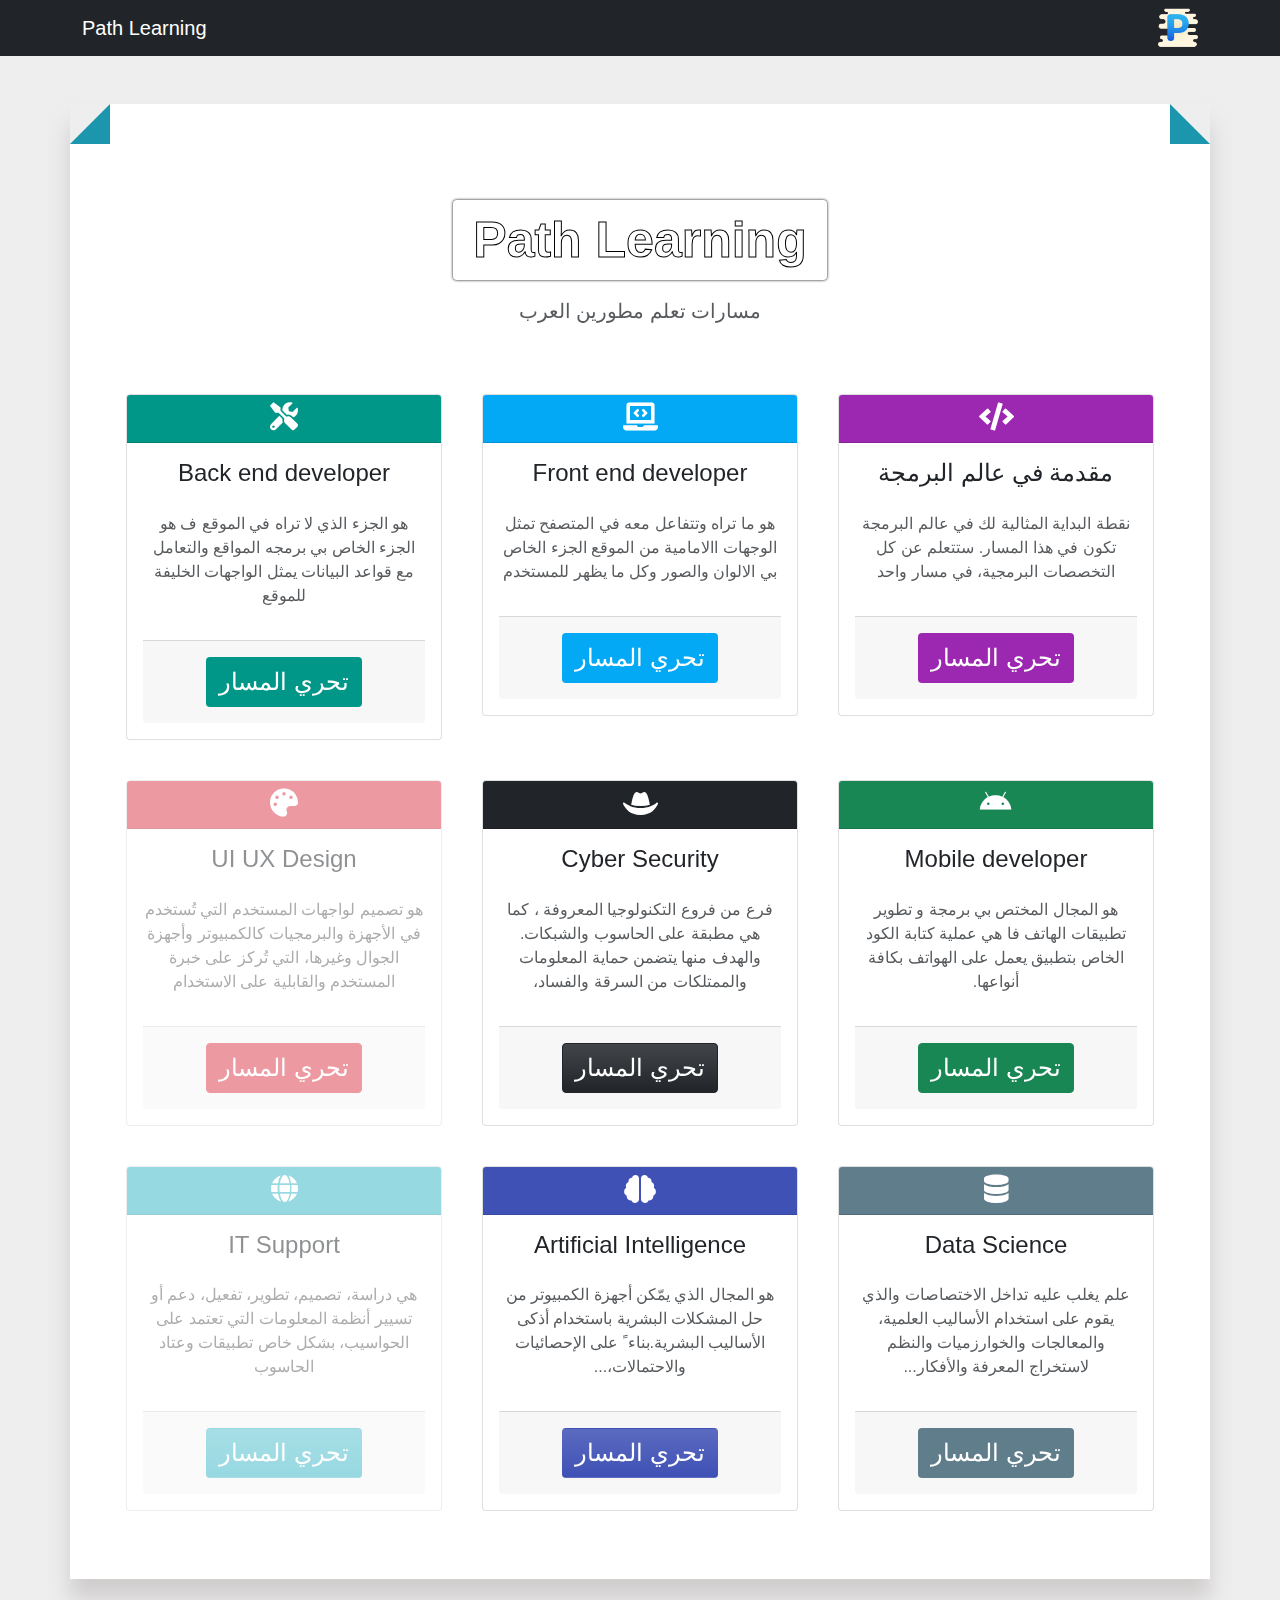
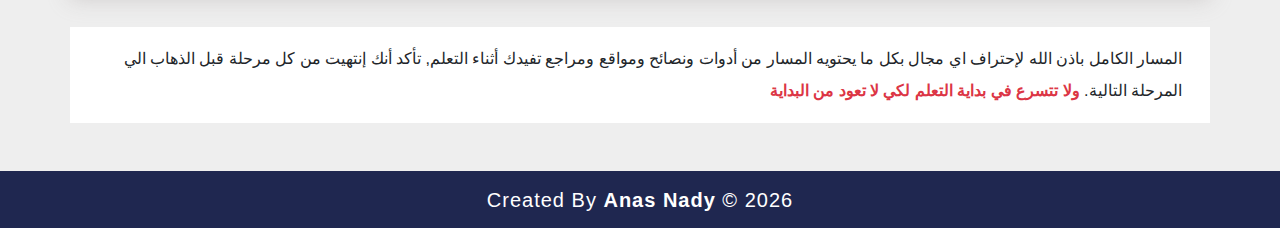
<file: index.html>
<!DOCTYPE html>
<html lang="ar">
  <head>
    <meta charset="UTF-8" />
    <meta http-equiv="X-UA-Compatible" content="IE=edge" />
    <meta
      name="keywords"
      content="مسارات تعلم البرمجة , مسار تعلم الفروند ان ,مسار تعلم الباك اند,مسار تعلم السايبر سكيورتي,مسار تعلم الذكاء الاصطناعي,مسار تعلم علوم البيانات,مسار تعلم تطوير تطبيقات الهاتف"
    />
    <meta name="author" content="Anas Abdallah Nady" />
    <meta
      property="og:description"
      content="مسارات تعلم جميع تخصصات البرمجة بكل ما يحتويه المسار من ادوات ومراجع ومواقع تفيدك اثناء التعلم"
    />
    <meta
      name="description"
      content="كل ماتريد معرفتة عن البرمجة ومجالات العمل بها ومن اين تبدأ في تعلمها ومسارات التعلم وخطط الدراسة "
    />
    <meta name="viewport" content="width=device-width, initial-scale=1.0" />
    <title>Path Learning</title>
    <link rel="icon" href="imgs/icon.png" />
    <link rel="stylesheet" href="css/all.min.css" />
    <link rel="stylesheet" href="css/normalize.css" />
    <link rel="stylesheet" href="css/bootstrap.min.css" />
    <link rel="stylesheet" href="css/Scss/main.css" />
  </head>

  <body>
    <div
      class="body-aleart position-fixed w-100 h-100 bg-transparent d-flex justify-content-center align-items-center"
    >
      <div
        class="aleart position-fixed opacity-0 d-flex justify-content-center align-items-center"
      >
        <i
          class="fa-solid fa-remove position-absolute bg-danger fs-3 text-white text-center rounded-pill"
        ></i>
        <div class="text text-white bg-danger text-center p-1" dir="rtl">
          <p>سيتم انشاء هذا المسار قريبا</p>
        </div>
      </div>
    </div>
    <nav class="navbar navbar-expand-lg navbar-dark bg-dark">
      <div class="container">
        <a class="navbar-brand" href="/index.html">Path Learning</a>
        <img src="imgs/icon.png" width="40px" alt="Logo Path Learning Site" />
      </div>
    </nav>

    <section
      dir="rtl"
      class="main-page position-relative container text-center bg-white mt-5 p-5"
    >
      <div class="info-text mt-5 mb-5">
        <h3
          class="name-site fs-1 rounded fw-bold m-auto position-relative"
          data-text="Path Learning"
        >
          Path Learning
        </h3>
        <p class="text fs-5 pt-3 opacity-75">مسارات تعلم مطورين العرب</p>
      </div>
      <div class="path-learning text-center">
        <div class="row path-content">
          <div class="path col-xl-4 col-md-6 col-xs-12 position-relative">
            <div class="card text-center card-content">
              <div class="card-header intro-prog">
                <i class="fa-solid fa-code text-white fs-3"></i>
              </div>
              <div class="card-body">
                <h5 class="card-title pb-3 fs-4">مقدمة في عالم البرمجة</h5>
                <p class="card-text opacity-75 pb-3">
                  نقطة البداية المثالية لك في عالم البرمجة تكون في هذا المسار.
                  ستتعلم عن كل التخصصات البرمجية، في مسار واحد
                </p>

                <div class="card-footer p-3">
                  <a
                    
                    href="Pages/introInProgramming.html"
                    class="btn intro-prog text-decoration-none text-white fs-4"
                    >تحري المسار</a
                  >
                </div>
              </div>
            </div>
          </div>

          <div class="path col-xl-4 col-md-6 col-xs-12 position-relative">
            <div class="card text-center card-content">
              <div class="card-header front-end">
                <i class="fa-solid fa-laptop-code text-white fs-3"></i>
              </div>
              <div class="card-body">
                <h5 class="card-title pb-3 fs-4">Front end developer</h5>
                <p class="card-text opacity-75 pb-3">
                  هو ما تراه وتتفاعل معه في المتصفح تمثل الوجهات االامامية من
                  الموقع الجزء الخاص بي الالوان والصور وكل ما يظهر للمستخدم
                </p>

                <div class="card-footer p-3">
                  <a
                    href="Pages/frontend.html"
                    
                    class="btn front-end text-decoration-none text-white fs-4"
                    >تحري المسار</a
                  >
                </div>
              </div>
            </div>
          </div>

          <div class="path col-xl-4 col-md-6 col-xs-12 position-relative">
            <div class="card text-center card-content">
              <div class="card-header back-end">
                <i class="fa-solid fa-screwdriver-wrench text-white fs-3"></i>
              </div>
              <div class="card-body">
                <h5 class="card-title pb-3 fs-4">Back end developer</h5>
                <p class="card-text opacity-75 pb-3">
                  هو الجزء الذي لا تراه في الموقع ف هو الجزء الخاص بي برمجه
                  المواقع والتعامل مع قواعد البيانات يمثل الواجهات الخليفة
                  للموقع
                </p>

                <div class="card-footer p-3">
                  <a
                    
                    href="Pages/backend.html"
                    class="btn back-end text-decoration-none text-white fs-4"
                    >تحري المسار</a
                  >
                </div>
              </div>
            </div>
          </div>

          <div class="path col-xl-4 col-md-6 col-xs-12 position-relative">
            <div class="card text-center card-content">
              <div class="card-header bg-success">
                <i class="fa-brands fa-android text-white fs-3"></i>
              </div>
              <div class="card-body">
                <h5 class="card-title pb-3 fs-4">Mobile developer</h5>
                <p class="card-text opacity-75 pb-3">
                  هو المجال المختص بي برمجة و تطوير تطبيقات الهاتف فا هي عملية كتابة الكود الخاص بتطبيق يعمل على الهواتف بكافة أنواعها.
                </p>

                <div class="card-footer p-3">
                  <a
                    
                    href="Pages/mobiledevelopment.html"
                    class="btn btn-success text-decoration-none text-white fs-4"
                    >تحري المسار</a
                  >
                </div>
              </div>
            </div>
          </div>

          <div class="path col-xl-4 col-md-6 col-xs-12 position-relative">
            <div class="card text-center card-content">
              <div class="card-header bg-dark">
                <i class="fa-solid fa-hat-cowboy text-white fs-3"></i>
              </div>
              <div class="card-body">
                <h5 class="card-title pb-3 fs-4">Cyber Security</h5>
                <p class="card-text opacity-75 pb-3">
                  فرع من فروع التكنولوجيا المعروفة ، كما هي مطبقة على الحاسوب والشبكات. والهدف منها يتضمن حماية المعلومات والممتلكات من السرقة والفساد،
                </p>
                <div class="card-footer p-3">
                  <a
                    
                    href="Pages/sybersecurity.html"
                    class="btn btn-dark bg-gradient text-decoration-none text-white fs-4"
                    >تحري المسار</a
                  >
                </div>
              </div>
            </div>
          </div>

          <div
            class="path col-xl-4 col-md-6 col-xs-12 position-relative no-active"
          >
            <div class="card text-center card-content">
              <div class="card-header bg-danger">
                <i class="fa-solid fa-palette text-white fs-3"></i>
              </div>
              <div class="card-body">
                <h5 class="card-title pb-3 fs-4">UI UX Design</h5>
                <p class="card-text opacity-75 pb-3">
                  هو تصميم لواجهات المستخدم التي تُستخدم في الأجهزة والبرمجيات كالكمبيوتر وأجهزة الجوال وغيرها، التي تُركز على خبرة المستخدم والقابلية على الاستخدام
                </p>

                <div class="card-footer p-3">
                  <a
                    href="#"
                    class="btn btn-danger text-decoration-none text-white fs-4"
                    >تحري المسار</a
                  >
                </div>
              </div>
            </div>
          </div>

          <div class="path col-xl-4 col-md-6 col-xs-12 position-relative">
            <div class="card text-center card-content">
              <div class="card-header data-base">
                <i class="fa-solid fa-database text-white fs-3"></i>
              </div>
              <div class="card-body">
                <h5 class="card-title pb-3 fs-4">Data Science</h5>
                <p class="card-text opacity-75 pb-3">
                  علم يغلب عليه تداخل الاختصاصات والذي يقوم على استخدام الأساليب العلمية، والمعالجات والخوارزميات والنظم لاستخراج المعرفة والأفكار...
                </p>

                <div class="card-footer p-3">
                  <a
                    
                    href="Pages/dataScience.html"
                    class="btn data-base text-decoration-none text-white fs-4"
                    >تحري المسار</a
                  >
                </div>
              </div>
            </div>
          </div>

          <div class="path col-xl-4 col-md-6 col-xs-12 position-relative">
            <div class="card text-center card-content">
              <div class="card-header ai">
                <i class="fa-solid fa-brain text-white fs-3"></i>
              </div>
              <div class="card-body">
                <h5 class="card-title pb-3 fs-4">Artificial Intelligence</h5>
                <p class="card-text opacity-75 pb-3">
                  هو المجال الذي يمّكن أجهزة الكمبيوتر من حل المشكلات البشرية باستخدام أذكى الأساليب البشرية.بناء ً على الإحصائيات والاحتمالات،...
                </p>

                <div class="card-footer p-3">
                  <a
                    
                    href="Pages/artificialIntelligence.html"
                    class="btn ai bg-gradient text-decoration-none text-white fs-4"
                    >تحري المسار</a
                  >
                </div>
              </div>
            </div>
          </div>

          <div
            class="path col-xl-4 col-md-6 col-xs-12 position-relative no-active"
          >
            <div class="card text-center card-content">
              <div class="card-header it">
                <i class="fa-solid fa-globe text-white fs-3"></i>
              </div>
              <div class="card-body">
                <h5 class="card-title pb-3 fs-4">IT Support</h5>
                <p class="card-text opacity-75 pb-3">
                  هي دراسة، تصميم، تطوير، تفعيل، دعم أو تسيير أنظمة المعلومات التي تعتمد على الحواسيب، بشكل خاص تطبيقات وعتاد الحاسوب
                </p>

                <div class="card-footer p-3">
                  <a
                    href="#"
                    class="btn it bg-gradient text-decoration-none text-white fs-4"
                    >تحري المسار</a
                  >
                </div>
              </div>
            </div>
          </div>
        </div>
      </div>
    </section>

    <section dir="rtl" class="intro container bg-white mt-5">
      <p class="intro-text lh-lg p-3">
        المسار الكامل باذن الله لإحتراف اي مجال بكل ما يحتويه المسار من أدوات ونصائح ومواقع ومراجع تفيدك أثناء التعلم, تأكد أنك إنتهيت من كل مرحلة قبل الذهاب الي
        المرحلة التالية.
        <span class="advice text-danger fs-6 fw-bold"
          >ولا تتسرع في بداية التعلم لكي لا تعود من البداية</span
        >
      </p>
    </section>

    <footer class="footer text-white text-center mt-5">
      <div class="text fs-5">Created By <span class="fw-bold">Anas Nady</span> &copy; <span class="date"></s></div>
    </footer>
    <script src="js/main.js"></script>
  </body>
</html>
</file>
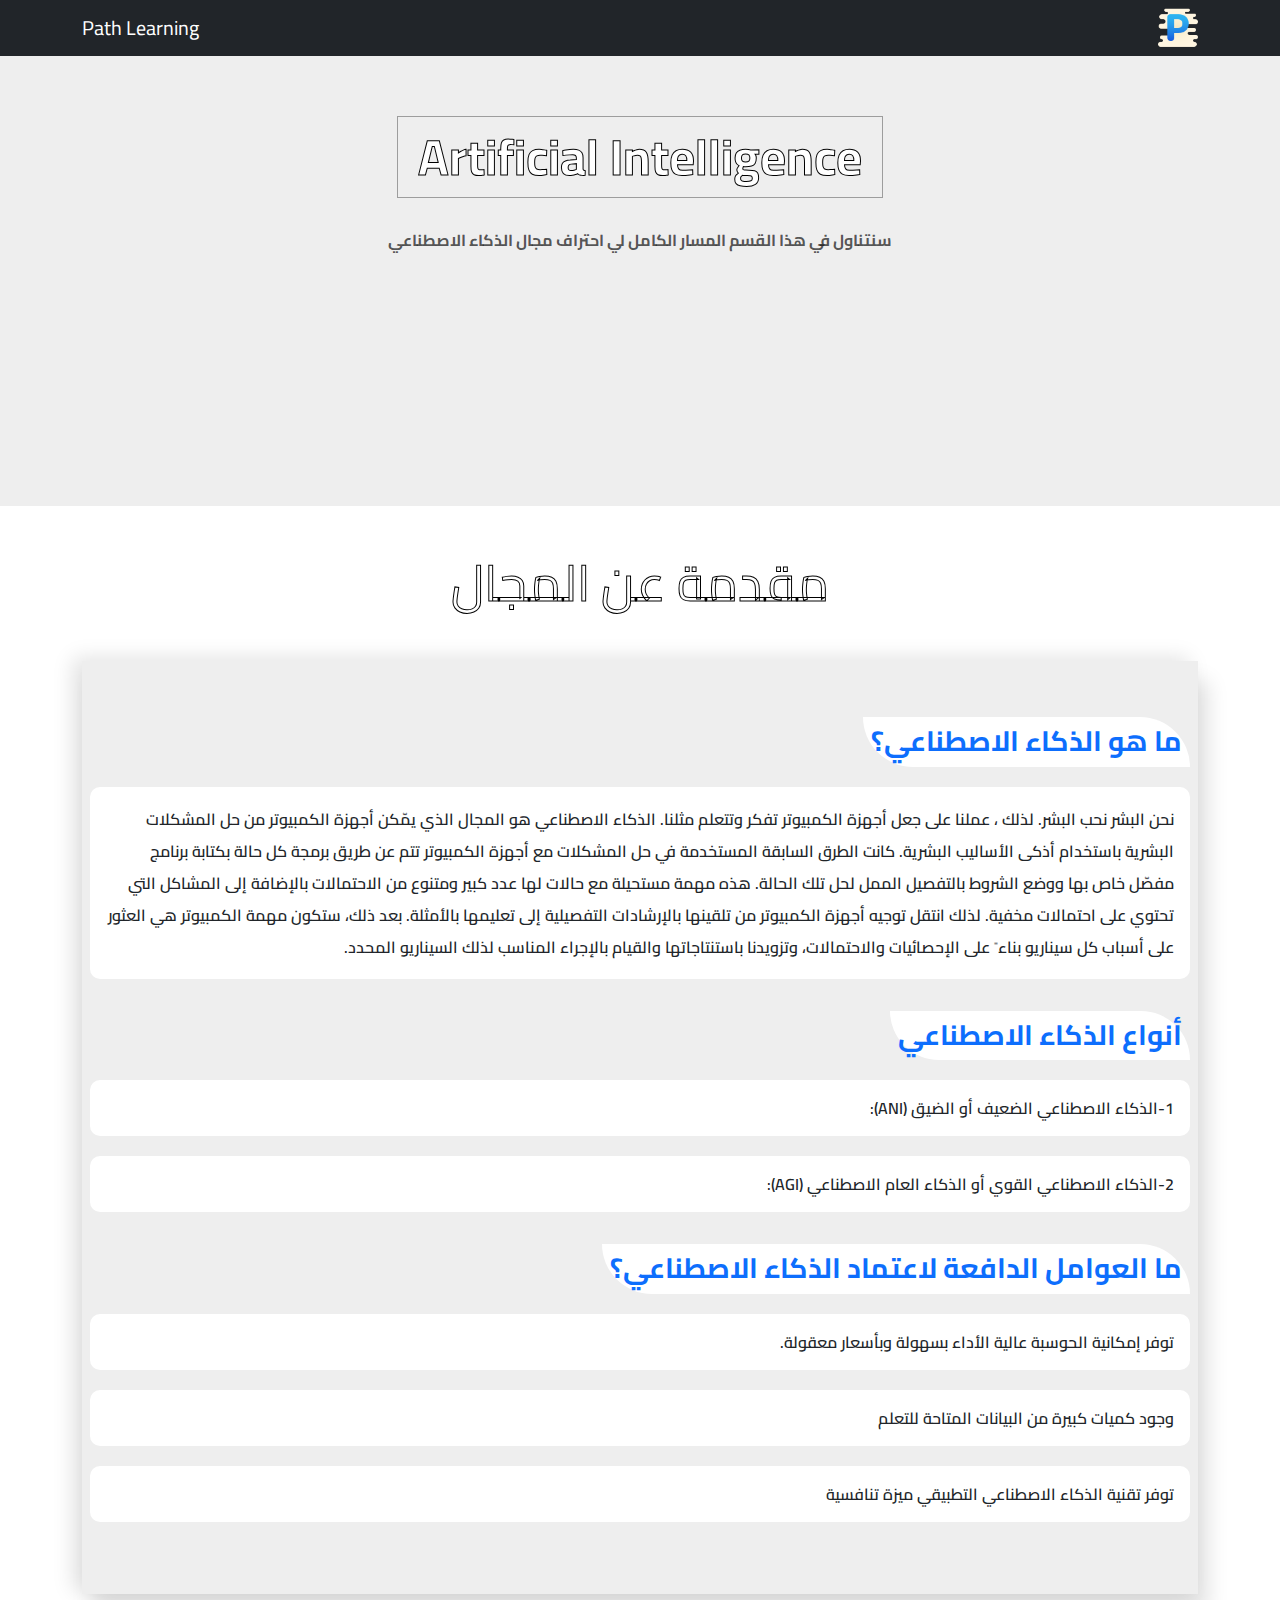
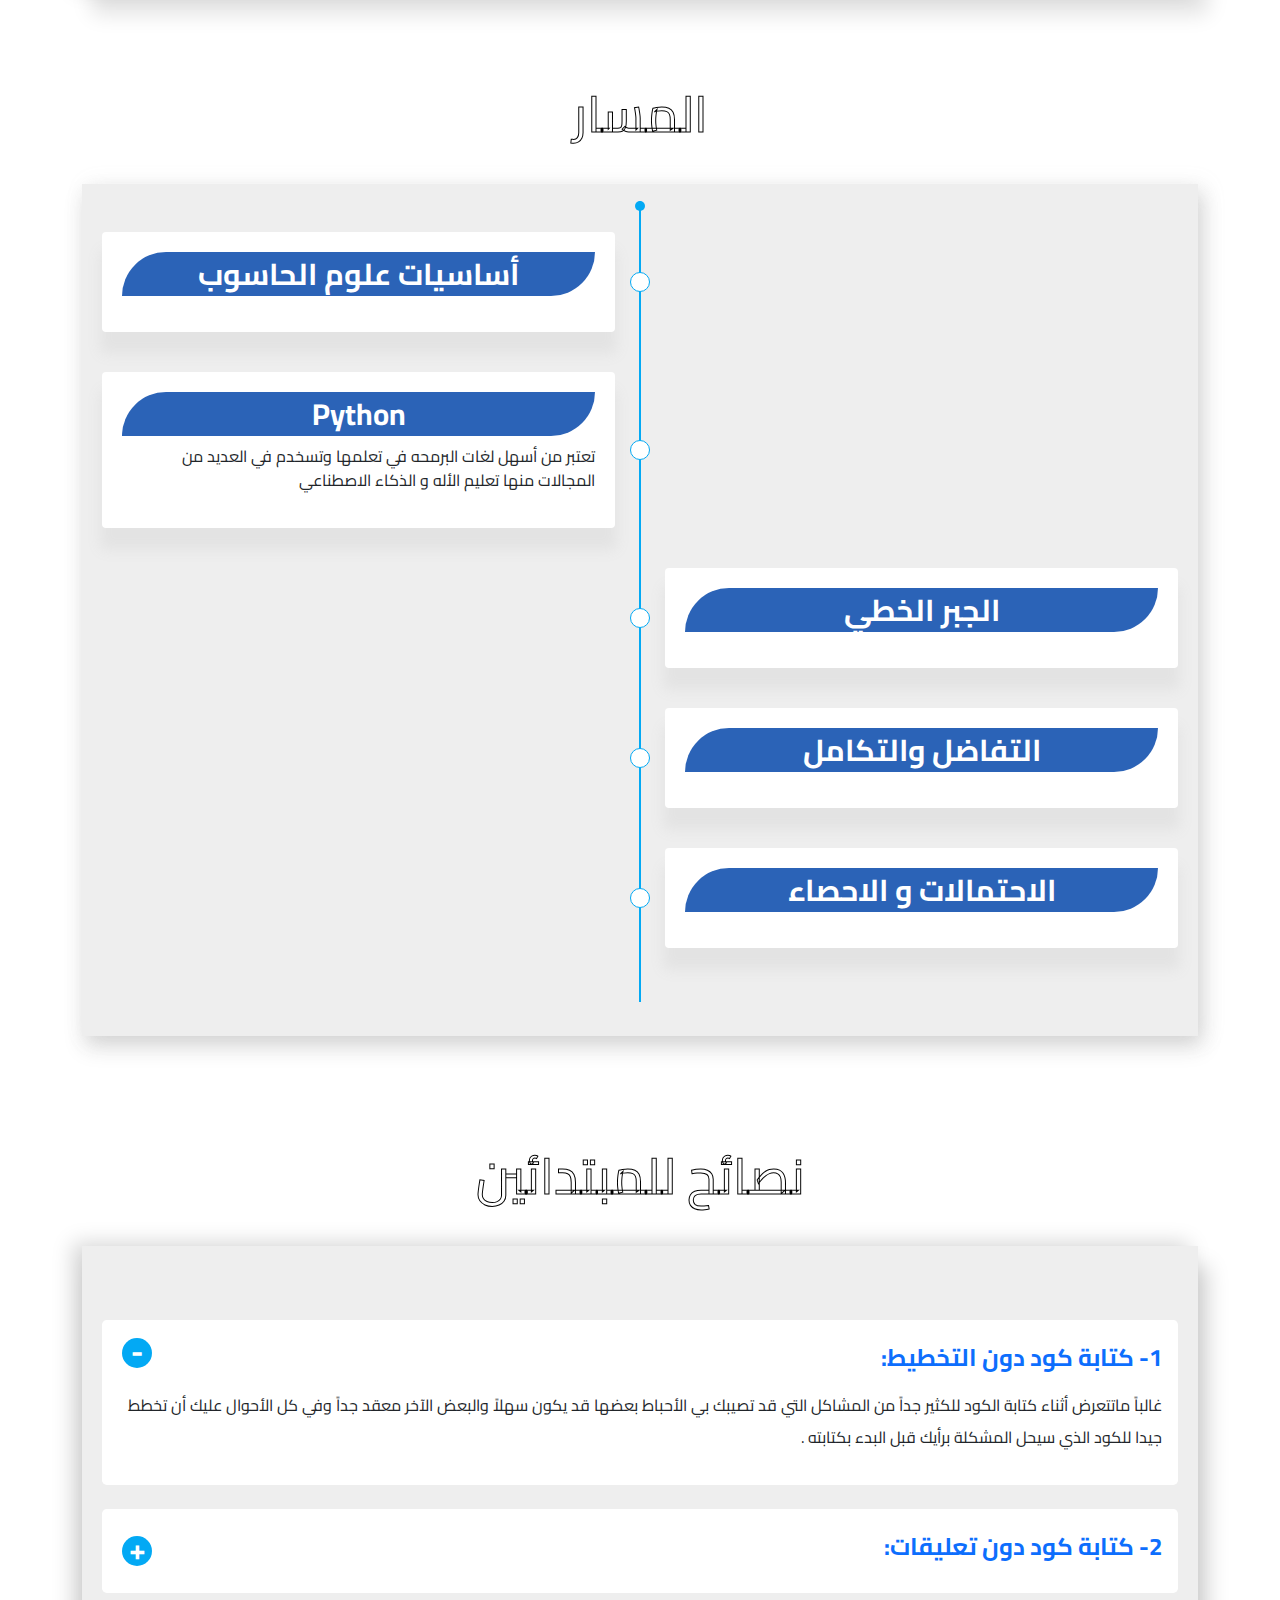
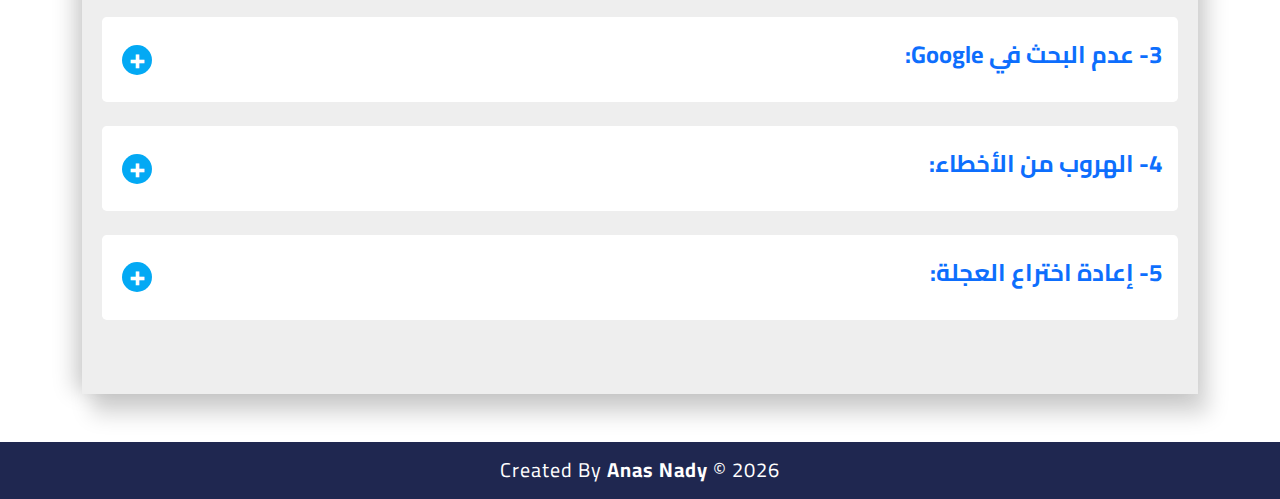
<file: Pages/artificialIntelligence.html>
<!DOCTYPE html>
<html lang="ar">
  <head>
    <meta charset="UTF-8" />
    <meta http-equiv="X-UA-Compatible" content="IE=edge" />
    <meta name="viewport" content="width=device-width, initial-scale=1.0" />
    <meta
      name="keywords"
      content="مسار تعلم البرمجه,مسار تعلم الذكاء الاصطناعي , مسار تعلم تعلم الاله "
    />
    <meta
      name="description"
      content="مسار الكامل لتعلم الذكاء الاصطناعي بكل مايحتويه المسار من كتب ومراجع ومواقع واداوت تفيدك اثناء التعلم"
    />
    <title>Path Artificial Intelligence</title>
    <link rel="preconnect" href="https://fonts.googleapis.com" />
    <link rel="preconnect" href="https://fonts.gstatic.com" crossorigin />
    <link
      href="https://fonts.googleapis.com/css2?family=Cairo:wght@200;300;400;500;600&display=swap"
      rel="stylesheet"
    />
    <link rel="icon" href="../imgs/icon.png" />
    <link rel="stylesheet" href="../css/all.min.css" />
    <link rel="stylesheet" href="../css/normalize.css" />
    <link rel="stylesheet" href="../css/bootstrap.min.css" />
    <link rel="stylesheet" href="../css/stylePages.css" />
  </head>
  <body>
    <nav dir="ltr" class="navbar navbar-expand-lg navbar-dark bg-dark">
      <div class="container">
        <a class="navbar-brand" href="../index.html">Path Learning</a>
        <img src="../imgs/icon.png" width="40px" alt="" />
      </div>
    </nav>

    <main>
      <div class="container">
        <div class="main-description">
          <h3 class="name-path">Artificial Intelligence</h3>
          <p class="path-description">
            سنتناول في هذا القسم المسار الكامل لي احتراف مجال الذكاء الاصطناعي
          </p>
        </div>
      </div>
    </main>

    <section class="into-path">
      <div class="name-section">مقدمة عن المجال</div>
      <div class="container">
        <div class="intro-content pt-5 pb-5" dir="rtl">

          <div class="intro-box p-2">
            <h3 class="title-box fw-bold text-primary bg-white p-2">ما هو الذكاء الاصطناعي؟</h3>
            <p class="text-box bg-white p-3 fs-6 lh-lg">
              نحن البشر نحب البشر. لذلك ، عملنا على جعل أجهزة الكمبيوتر تفكر وتتعلم مثلنا. الذكاء الاصطناعي هو المجال الذي يمّكن أجهزة الكمبيوتر من حل المشكلات البشرية باستخدام أذكى الأساليب البشرية. كانت الطرق السابقة المستخدمة في حل المشكلات مع أجهزة الكمبيوتر تتم عن طريق برمجة كل حالة بكتابة برنامج مفصّل خاص بها ووضع الشروط بالتفصيل الممل لحل تلك الحالة. هذه مهمة مستحيلة مع حالات لها عدد كبير ومتنوع من الاحتمالات بالإضافة إلى المشاكل التي تحتوي على احتمالات مخفية. لذلك انتقل توجيه أجهزة الكمبيوتر من تلقينها بالإرشادات التفصيلية إلى تعليمها بالأمثلة. بعد ذلك، ستكون مهمة الكمبيوتر هي العثور على أسباب كل سيناريو بناء ً على الإحصائيات والاحتمالات، وتزويدنا باستنتاجاتها والقيام بالإجراء المناسب لذلك السيناريو المحدد.

            </p>
          </div>
          <div class="intro-box p-2">
            <h3 class="title-box fw-bold text-primary bg-white p-2">أنواع الذكاء الاصطناعي</h3>
            <p class="text-box bg-white p-3 fs-6">
              1-الذكاء الاصطناعي الضعيف أو الضيق (ANI):
            </p>
            <p class="text-box bg-white p-3 fs-6">
              2-الذكاء الاصطناعي القوي أو الذكاء العام الاصطناعي (AGI):
            </p>
          </div>  

          <div class="intro-box p-2">
            <h3 class="title-box fw-bold text-primary bg-white p-2">ما العوامل الدافعة لاعتماد الذكاء الاصطناعي؟</h3>
            <p class="text-box bg-white p-3 fs-6">
              توفر إمكانية الحوسبة عالية الأداء بسهولة وبأسعار معقولة.</p>
            <p class="text-box bg-white p-3 fs-6">
              وجود كميات كبيرة من البيانات المتاحة للتعلم</p>
              <p class="text-box bg-white p-3 fs-6">
                توفر تقنية الذكاء الاصطناعي التطبيقي ميزة تنافسية</p>
          </div>  

        </div>
      </div>
    </section>

    <section class="section-lang">
      <div class="container">
        <h3 class="name-section" dir="rtl">المسار</h3>
        <div class="main-path position-relative pt-5 pb-5  overflow-hidden">
          <div class="left">
            <h3 class="lang bg-primary text-white p-1">أساسيات علوم الحاسوب</h3>
            <p class="lang-description" dir="rtl"></p>
          </div>
          <div class="clearfix"></div>

          <div class="left">
            <h3 class="lang bg-primary text-white p-1">Python</h3>
            <p class="lang-description" dir="rtl">تعتبر من أسهل لغات البرمحه في تعلمها وتسخدم في العديد من المجالات منها تعليم الأله و الذكاء الاصطناعي </p>
          </div>
          <div class="clearfix"></div>

          <div class="right">
            <h3 class="lang bg-primary text-white p-1">الجبر الخطي</h3>
            <p class="lang-description" dir="rtl"></p>
          </div>
          <div class="clearfix"></div>

          <div class="right">
            <h3 class="lang bg-primary text-white p-1">التفاضل والتكامل</h3>
            <p class="lang-description" dir="rtl"></p>
          </div>
          <div class="clearfix"></div>

          <div class="right">
            <h3 class="lang bg-primary text-white p-1">الاحتمالات و الاحصاء</h3>
            <p class="lang-description" dir="rtl"></p>
          </div>
          <div class="clearfix"></div>
        </div>
      </div>
    </section>

    <section class="tips">
      <div class="container">
        <h3 class="name-section" dir="rtl">نصائح للمبتدائين</h3>
        <div class="tips-content" dir="rtl">

          <div class="box-tips posi mt-4 mb-4 bg-white rounded-3 p-3 position-relative">
            <h3 class="question text-primary active fs-4 fw-bold mb-3 mt-2">1- كتابة كود دون التخطيط:</h3>
            <div class="solving overflow-hidden">
              <p class="lh-lg">غالباً ماتتعرض أثناء كتابة الكود للكثير جداً من المشاكل التي قد تصيبك بي الأحباط بعضها قد يكون سهلاً والبعض الآخر معقد جداً وفي كل الأحوال عليك أن تخطط جيدا للكود  الذي سيحل المشكلة برأيك قبل البدء بكتابته .</p>
            </div>
          </div>

          <div class="box-tips posi mt-4 mb-4 bg-white rounded-3 p-3 position-relative">
            <h3 class="question text-primary fs-4 fw-bold mb-3 mt-2">2- كتابة كود دون تعليقات:</h3>
            <div class="solving overflow-hidden">
              <p class="lh-lg ">في بداية مشوارك البرمجي قد تظن أن كتابة التعليقات إضاعة للوقت لأن الأكواد التي تكتبها تكون بسيطة ولكن فيما بعد ستدرك أهميتها عندما تضطر للرجوع إلى كود ما لتعديله فقد تضيّع الكثير من الوقت لإعادة فهمه بالرغم من أنك أنت من كتبه أما بوجود التعليقات لن يستغرق منك الأمر سوى بضع ثوانٍ وكذلك فإن التعليقات أمر مهم جداً أثناء العمل مع فريق برمجي متكامل.</p>
            </div>
          </div>

          <div class="box-tips posi mt-4 mb-4 bg-white rounded-3 p-3 position-relative">
            <h3 class="question text-primary fs-4 fw-bold mb-3 mt-2">3- عدم البحث في Google:</h3>
            <div class="solving overflow-hidden">
              <p class="lh-lg ">إن أفضل طريقة لحل مشكلة معقدة هي ألا تكون بحاجة للحل أصلاً، لا تتعب نفسك بالتفكير الزائد وهناك الآلاف ممن تعرضوا لهذه المشكلة قبلك وحصلوا على حلها ببساطة بالإضافة إلى أنه هناك الكثير جداً من المجتمعات البرمجية التي تنتظر أسئلتك لتساعدك بالحل وبإمكانك الاستعانة بنا في نقرة أيضاً.</p>
            </div>
          </div>


          <div class="box-tips posi mt-4 mb-4 bg-white rounded-3 p-3 position-relative">
            <h3 class="question text-primary fs-4 fw-bold mb-3 mt-2">4- الهروب من الأخطاء:</h3>
            <div class="solving overflow-hidden">
              <p class="lh-lg ">مادمت تخطئ فأنت تتقدم وعليك المتابعة للحصول على مزيد من الأخطاء والحلول أيضاً، عادةً فإن المبرمج الخبير يشعر بمتعة حقيقية عند مواجهة الأخطاء على عكس المبرمج المبتدئ، عليك أن تستفاد من الخطوط الحمراء التي يظهرها لك محرر الأكواد لتحقيق المزيد من التقدم.</p>
            </div>
          </div>


          <div class="box-tips posi mt-4 mb-4 bg-white rounded-3 p-3 position-relative">
            <h3 class="question text-primary fs-4 fw-bold mb-3 mt-2">5- إعادة اختراع العجلة:</h3>
            <div class="solving overflow-hidden">
              <p class="lh-lg ">لا داعٍ لإضاعة وقتك في حلول قد طورها مبرمج قبلك فوقتك هو لابتكار الجديد واستخدام الحلول الحالية المتوفرة كما أنك قد تهدر الكثير جداً من الوقت قبل الوصول لحل بنفس جودة الحل المتوفر مسبقاً.</p>
            </div>
          </div>

        </div>
      </div>
    </section>

    <footer class="footer text-white text-center mt-5">
      <div class="text fs-5">Created By <span class="fw-bold">Anas Nady</span> &copy; <span class="date"></s></div>
    </footer>
    <script src="../js/scriptPages.js"></script>
  </body>
</html>
</file>
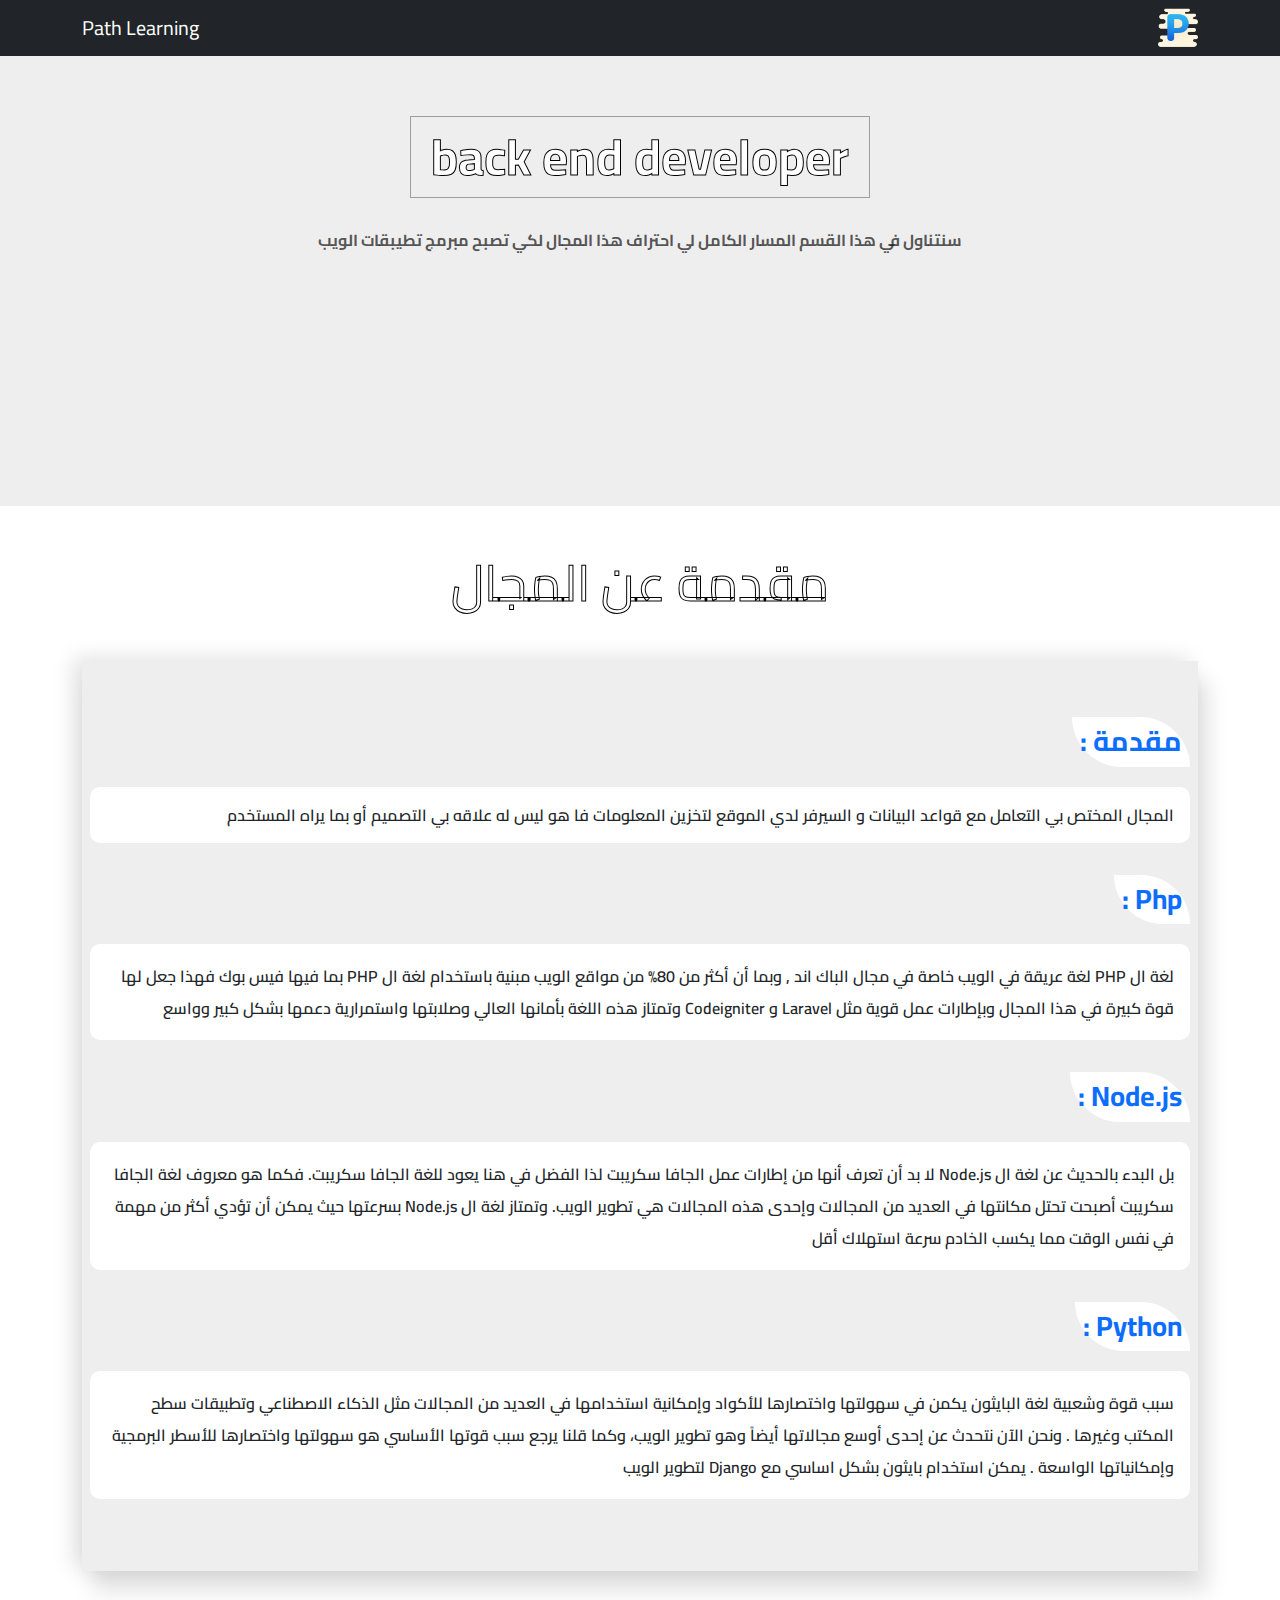
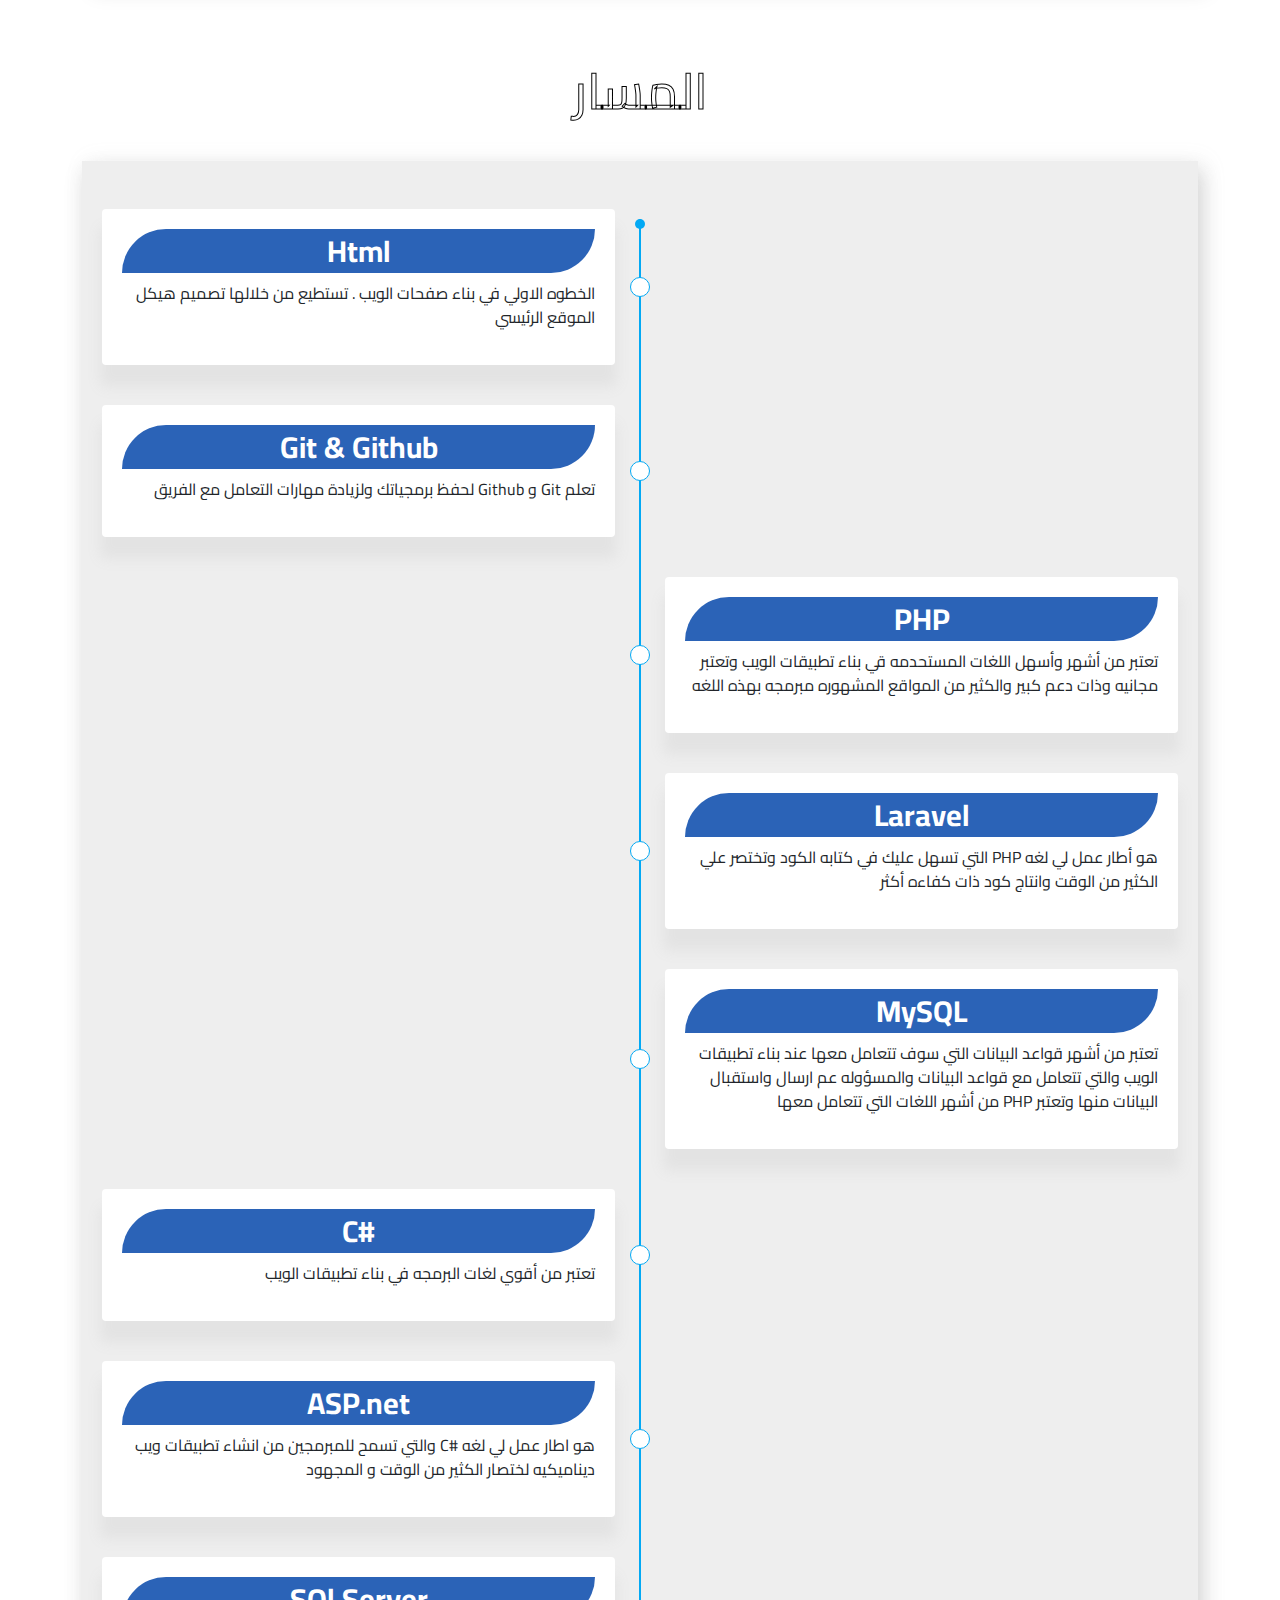
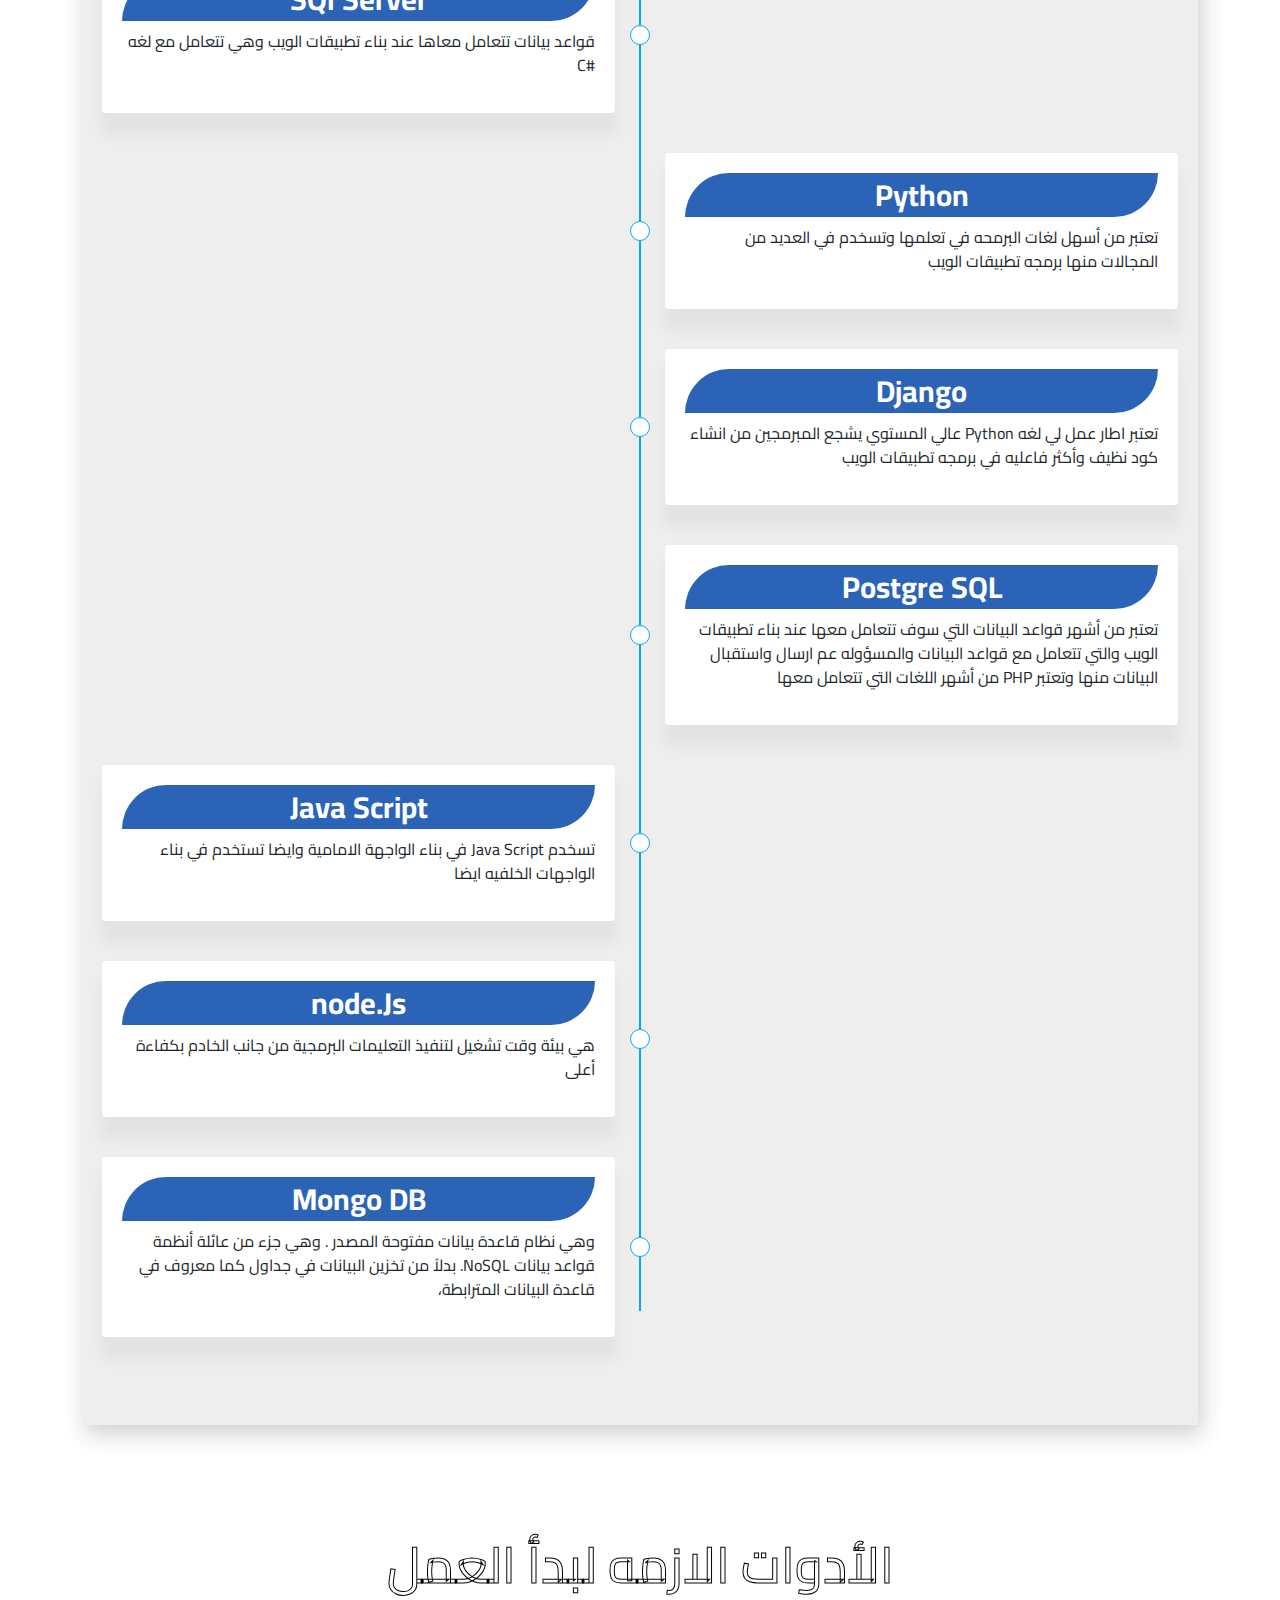
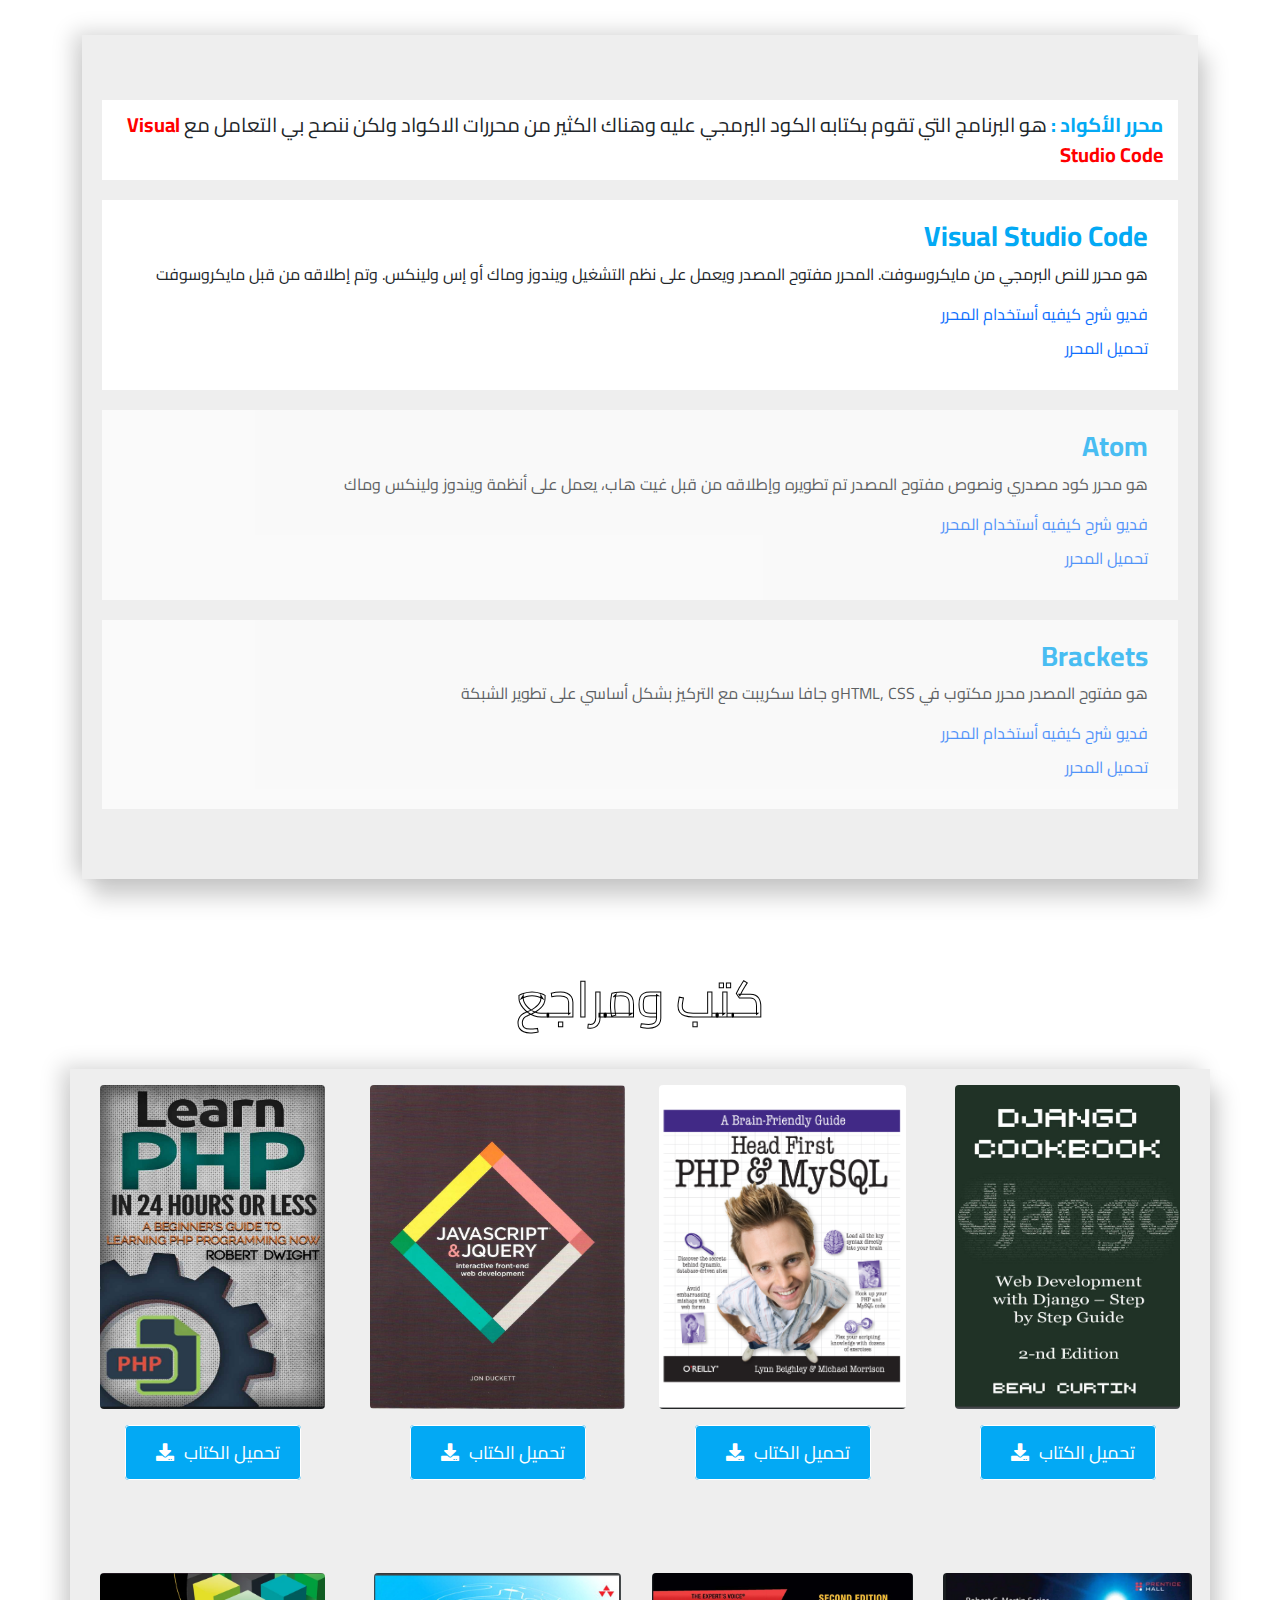
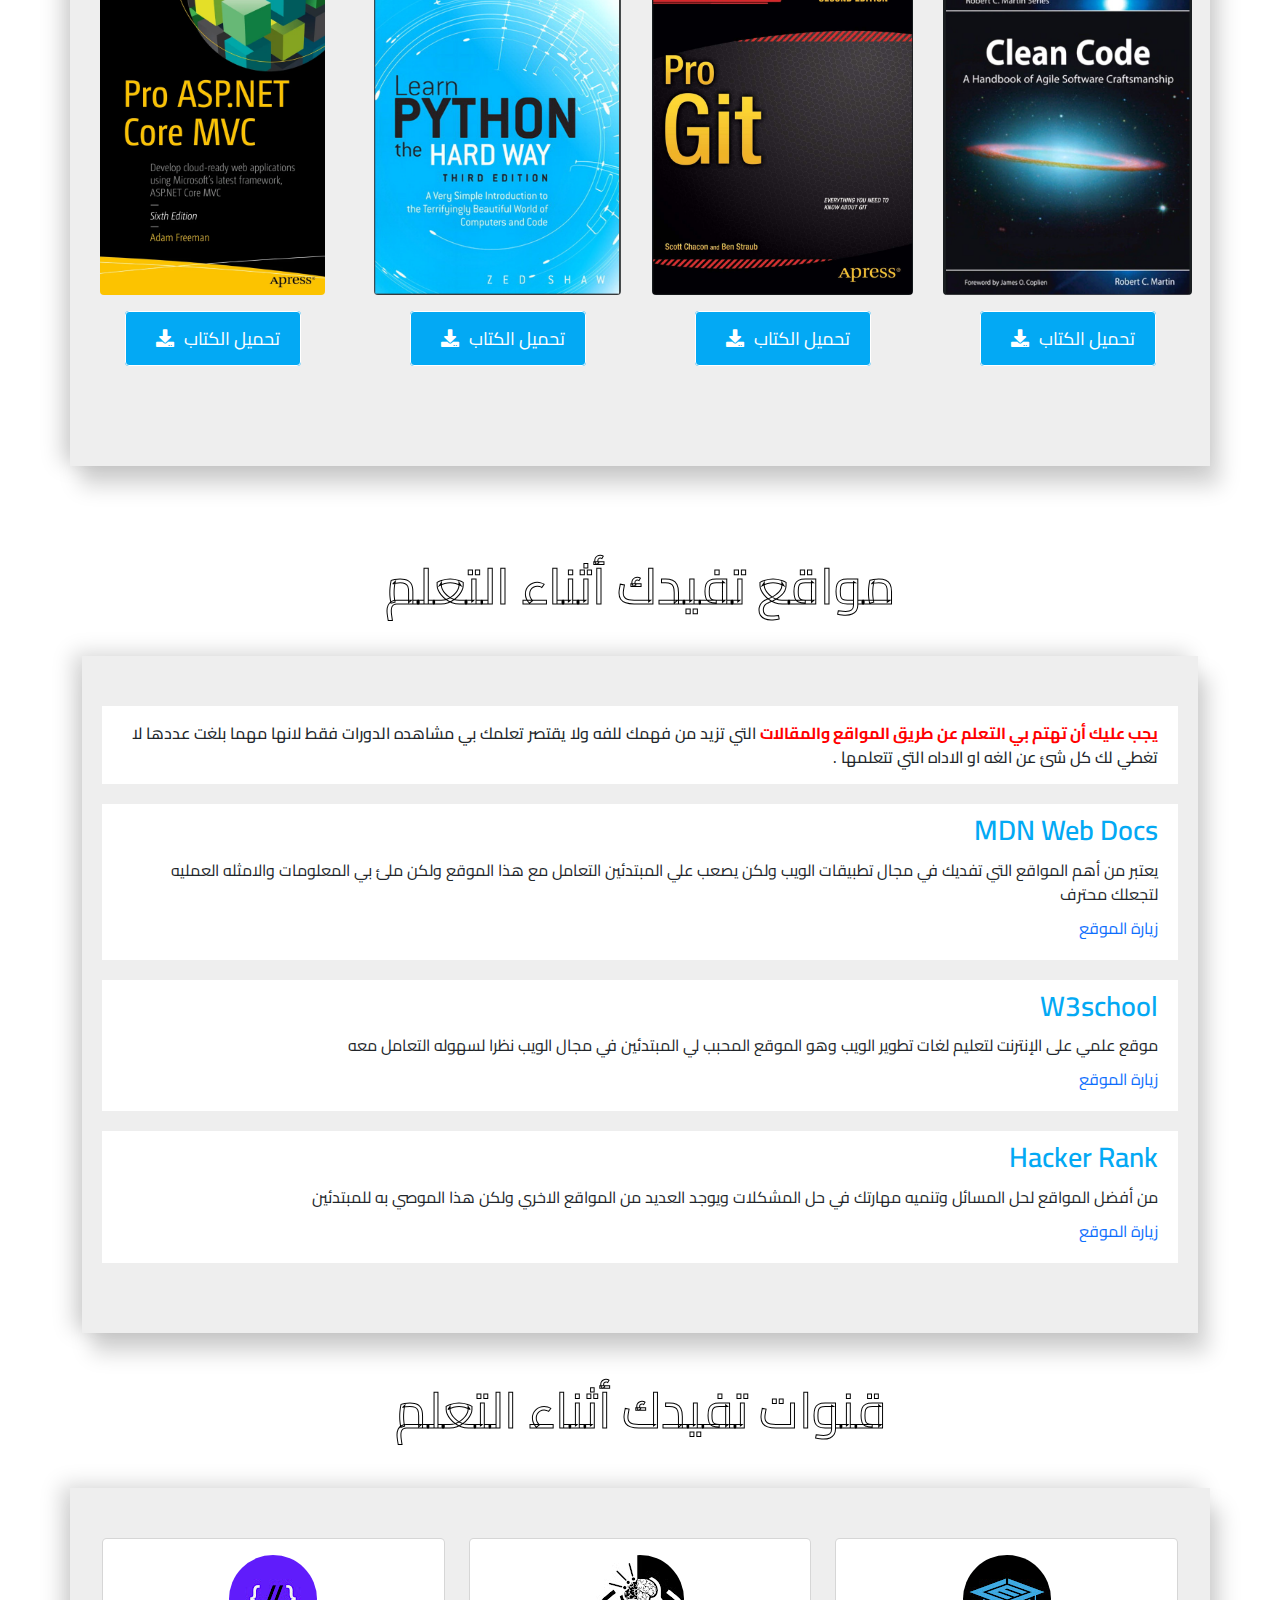
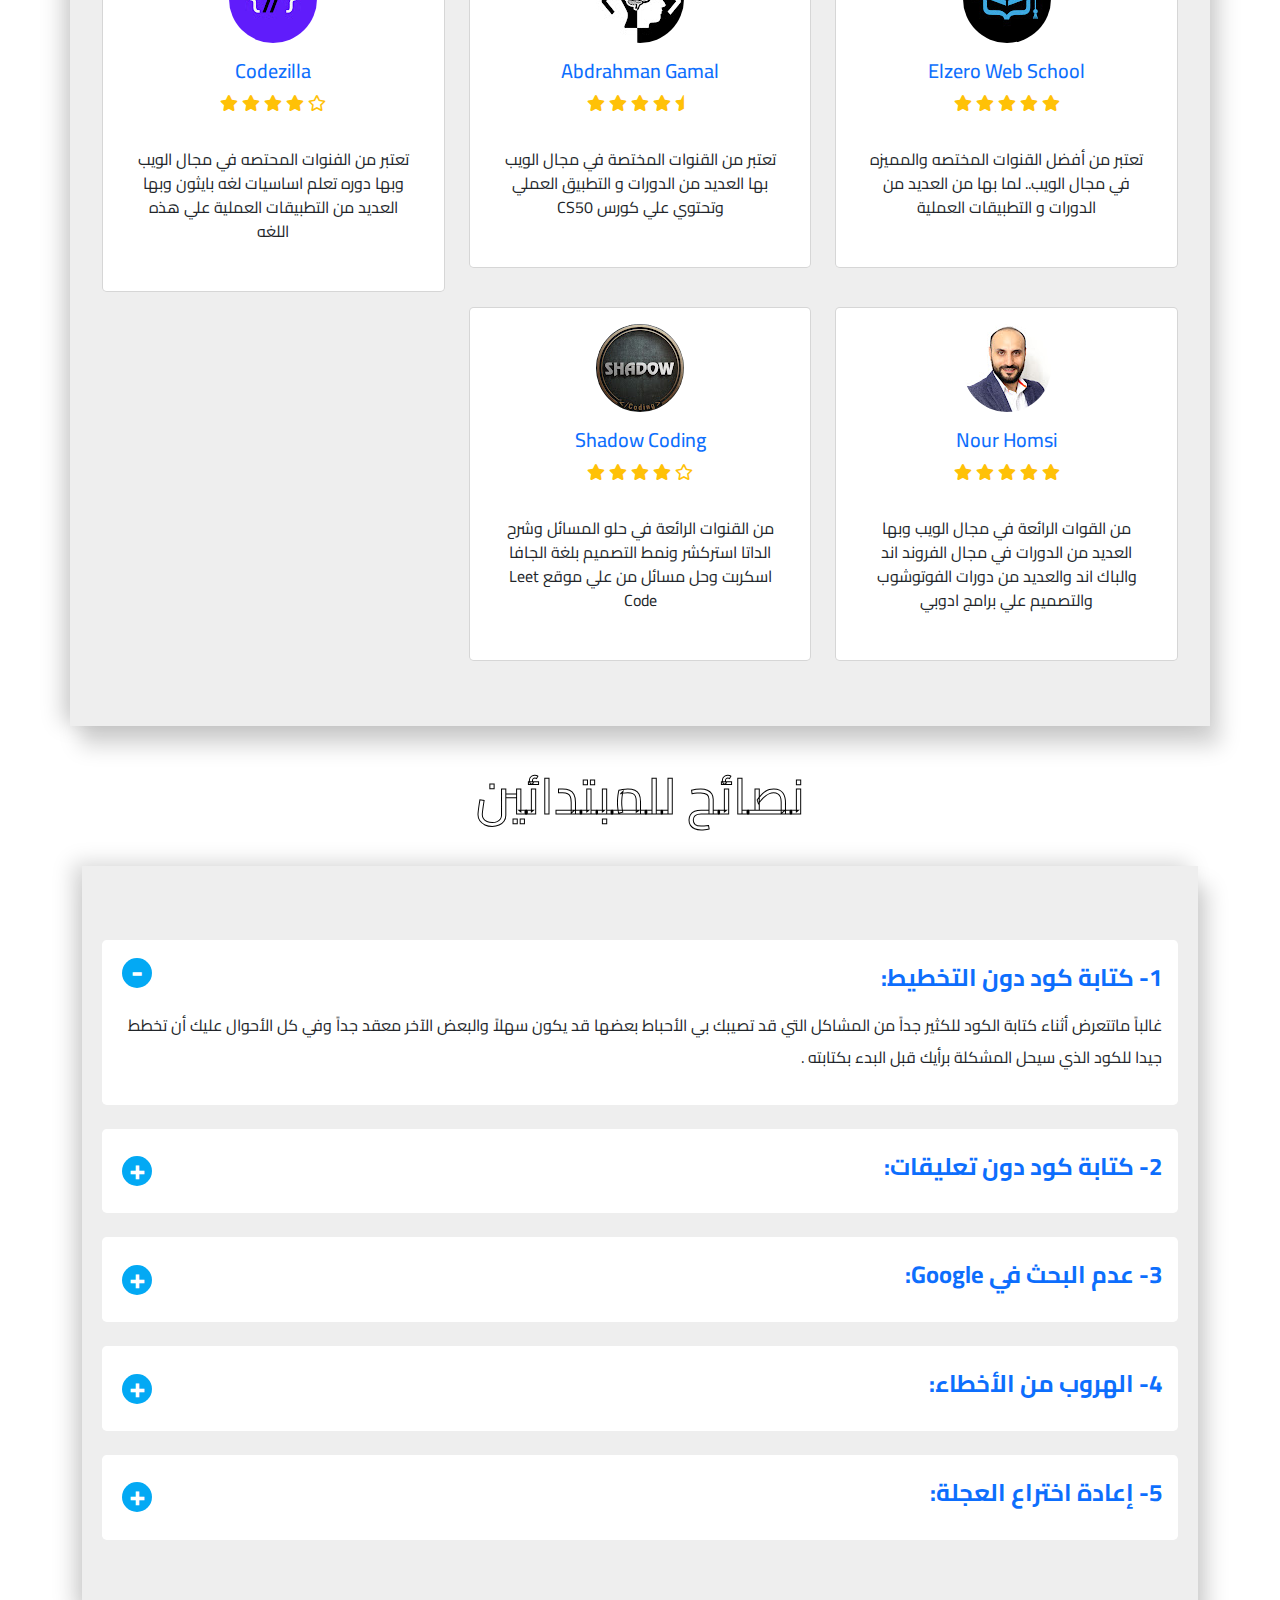
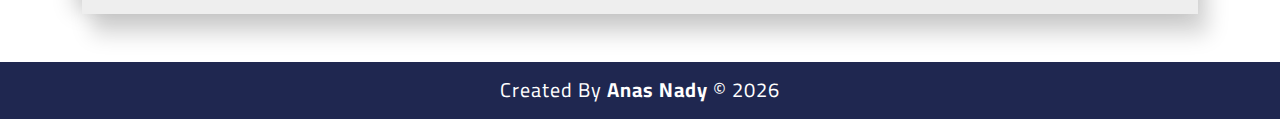
<file: Pages/backend.html>
<!DOCTYPE html>
<html lang="ar">
  <head>
    <meta charset="UTF-8" />
    <meta http-equiv="X-UA-Compatible" content="IE=edge" />
    <meta name="viewport" content="width=device-width, initial-scale=1.0" />
    <meta
      name="keywords"
      content="مسار تعلم البرمجه,مسار تعلم الباك ان, مسار تعلم برمجه تطبيقات الويب"
    />
    <meta
      name="description"
      content="مسار الكامل لتعلم برمجه تطبيقات الويب بكل مايحتويه المسار من كتب ومراجع ومواقع واداوت تفيدك اثناء التعلم"
    />
    <title>Path back end</title>
    <link rel="preconnect" href="https://fonts.googleapis.com" />
    <link rel="preconnect" href="https://fonts.gstatic.com" crossorigin />
    <link
      href="https://fonts.googleapis.com/css2?family=Cairo:wght@200;300;400;500;600&display=swap"
      rel="stylesheet"
    />
    <link rel="icon" href="../imgs/icon.png" />
    <link rel="stylesheet" href="../css/all.min.css" />
    <link rel="stylesheet" href="../css/normalize.css" />
    <link rel="stylesheet" href="../css/bootstrap.min.css" />
    <link rel="stylesheet" href="../css/stylePages.css" />
  </head>
  <body>
    <nav dir="ltr" class="navbar navbar-expand-lg navbar-dark bg-dark">
      <div class="container">
        <a class="navbar-brand" href="../index.html">Path Learning</a>
        <img src="../imgs/icon.png" width="40px" alt="" />
      </div>
    </nav>

    <main>
      <div class="container">
        <div class="main-description">
          <h3 class="name-path">back end developer</h3>
          <p class="path-description">
            سنتناول في هذا القسم المسار الكامل لي احتراف هذا المجال لكي تصبح
            مبرمج تطيبقات الويب
          </p>
        </div>
      </div>
    </main>

    <section class="into-path">
      <div class="name-section">مقدمة عن المجال</div>
      <div class="container">
        <div class="intro-content pt-5 pb-5" dir="rtl">
          <div class="intro-box p-2">
            <h3 class="title-box fw-bold text-primary bg-white p-2">مقدمة :</h3>
            <p class="text-box bg-white p-3 fs-6">المجال المختص بي التعامل مع قواعد البيانات و السيرفر لدي الموقع لتخزين المعلومات فا هو ليس له علاقه بي التصميم أو بما يراه المستخدم</p>
          </div>
          <div class="intro-box p-2">
            <h3 class="title-box fw-bold text-primary bg-white p-2">Php :</h3>
            <p class="text-box bg-white p-3 fs-6 lh-lg">لغة ال PHP لغة عريقة في الويب خاصة في مجال الباك اند , وبما أن أكثر من 80% من مواقع الويب مبنية باستخدام لغة ال PHP بما فيها فيس بوك فهذا جعل لها قوة كبيرة في هذا المجال وبإطارات عمل قوية مثل Laravel و Codeigniter وتمتاز هذه اللغة بأمانها العالي وصلابتها واستمرارية دعمها بشكل كبير وواسع</p>
          </div>

          <div class="intro-box p-2">
            <h3 class="title-box fw-bold text-primary bg-white p-2">Node.js :</h3>
            <p class="text-box bg-white p-3 fs-6 lh-lg">بل البدء بالحديث عن لغة ال Node.js لا بد أن تعرف أنها من إطارات عمل الجافا سكريبت لذا الفضل في هنا يعود للغة الجافا سكريبت. فكما هو معروف لغة الجافا سكريبت أصبحت تحتل مكانتها في العديد من المجالات وإحدى هذه المجالات هي تطوير الويب. وتمتاز لغة ال Node.js بسرعتها حيث يمكن أن تؤدي أكثر من مهمة في نفس الوقت مما يكسب الخادم سرعة استهلاك أقل</p>
          </div>

          <div class="intro-box p-2">
            <h3 class="title-box fw-bold text-primary bg-white p-2">Python :</h3>
            <p class="text-box bg-white p-3 fs-6 lh-lg">سبب قوة وشعبية لغة البايثون يكمن في سهولتها واختصارها للأكواد وإمكانية استخدامها في العديد من المجالات مثل الذكاء الاصطناعي وتطبيقات سطح المكتب وغيرها . ونحن الآن نتحدث عن إحدى أوسع مجالاتها أيضاً وهو تطوير الويب، وكما قلنا يرجع سبب قوتها الأساسي هو سهولتها واختصارها للأسطر البرمجية وإمكانياتها الواسعة . يمكن استخدام بايثون بشكل اساسي مع Django لتطوير الويب</p>
          </div>
        </div>
      </div>
    </section>

    <section class="section-lang">
      <div class="container">
        <h3 class="name-section" dir="rtl">المسار</h3>
        <div class="main-path position-relative pt-5 pb-5  overflow-hidden">
          <div class="left">
            <h3 class="lang bg-primary text-white p-1">Html</h3>
            <p class="lang-description" dir="rtl">
              الخطوه الاولي في بناء صفحات الويب . تستطيع من خلالها تصميم هيكل
              الموقع الرئيسي
            </p>
          </div>
          <div class="clearfix"></div>

          <div class="left">
            <h3 class="lang bg-primary text-white p-1">Git & Github</h3>
            <p class="lang-description" dir="rtl">
              تعلم Git و Github لحفظ برمجياتك ولزيادة مهارات التعامل مع الفريق
            </p>
          </div>
          <div class="clearfix"></div>

          <div class="right">
            <h3 class="lang bg-primary text-white p-1">PHP</h3>
            <p class="lang-description" dir="rtl">
              تعتبر من أشهر وأسهل اللغات المستحدمه قي بناء تطبيقات الويب وتعتبر
              مجانيه وذات دعم كبير والكثير من المواقع المشهوره مبرمجه بهذه اللغه
            </p>
          </div>
          <div class="clearfix"></div>

          <div class="right">
            <h3 class="lang bg-primary text-white p-1">Laravel</h3>
            <p class="lang-description" dir="rtl">
              هو أطار عمل لي لغه PHP التي تسهل عليك في كتابه الكود وتختصر علي
              الكثير من الوقت وانتاج كود ذات كفاءه أكثر
            </p>
          </div>
          <div class="clearfix"></div>

          <div class="right">
            <h3 class="lang bg-primary text-white p-1">MySQL</h3>
            <p class="lang-description" dir="rtl">
              تعتبر من أشهر قواعد البيانات التي سوف تتعامل معها عند بناء تطبيقات
              الويب والتي تتعامل مع قواعد البيانات والمسؤوله عم ارسال واستقبال
              البيانات منها وتعتبر PHP من أشهر اللغات التي تتعامل معها
            </p>
          </div>
          <div class="clearfix"></div>

          <div class="left">
            <h3 class="lang bg-primary text-white p-1">C#</h3>
            <p class="lang-description" dir="rtl">
              تعتبر من أقوي لغات البرمجه في بناء تطبيقات الويب
            </p>
          </div>
          <div class="clearfix"></div>

          <div class="left">
            <h3 class="lang bg-primary text-white p-1">ASP.net</h3>
            <p class="lang-description" dir="rtl">
              هو اطار عمل لي لغه #C والتي تسمح للمبرمجين من انشاء تطبيقات ويب
              ديناميكيه لختصار الكثير من الوقت و المجهود
            </p>
          </div>
          <div class="clearfix"></div>

          <div class="left">
            <h3 class="lang bg-primary text-white p-1">SQl Server</h3>
            <p class="lang-description" dir="rtl">
              قواعد بيانات تتعامل معاها عند بناء تطبيقات الويب وهي تتعامل مع لغه
              #C
            </p>
          </div>
          <div class="clearfix"></div>

          <div class="right">
            <h3 class="lang bg-primary text-white p-1">Python</h3>
            <p class="lang-description" dir="rtl">
              تعتبر من أسهل لغات البرمحه في تعلمها وتسخدم في العديد من المجالات
              منها برمجه تطبيقات الويب
            </p>
          </div>
          <div class="clearfix"></div>

          <div class="right">
            <h3 class="lang bg-primary text-white p-1">Django</h3>
            <p class="lang-description" dir="rtl">
              تعتبر اطار عمل لي لغه Python عالي المستوي يشجع المبرمجين من انشاء
              كود نظيف وأكثر فاعليه في برمجه تطبيقات الويب
            </p>
          </div>
          <div class="clearfix"></div>

          <div class="right">
            <h3 class="lang bg-primary text-white p-1">Postgre SQL</h3>
            <p class="lang-description" dir="rtl">
              تعتبر من أشهر قواعد البيانات التي سوف تتعامل معها عند بناء تطبيقات
              الويب والتي تتعامل مع قواعد البيانات والمسؤوله عم ارسال واستقبال
              البيانات منها وتعتبر PHP من أشهر اللغات التي تتعامل معها
            </p>
          </div>
          <div class="clearfix"></div>

          <div class="left">
            <h3 class="lang bg-primary text-white p-1">Java Script</h3>
            <p class="lang-description" dir="rtl">
              تسخدم Java Script في بناء الواجهة الامامية وايضا تستخدم في بناء
              الواجهات الخلفيه ايضا
            </p>
          </div>
          <div class="clearfix"></div>

          <div class="left">
            <h3 class="lang bg-primary text-white p-1">node.Js</h3>
            <p class="lang-description" dir="rtl">
              هي بيئة وقت تشغيل لتنفيذ التعليمات البرمجية من جانب الخادم بكفاءة
              أعلى
            </p>
          </div>
          <div class="clearfix"></div>

          <div class="left">
            <h3 class="lang bg-primary text-white p-1">Mongo DB</h3>
            <p class="lang-description" dir="rtl">
              وهي نظام قاعدة بيانات مفتوحة المصدر . وهي جزء من عائلة أنظمة قواعد
              بيانات NoSQL. بدلاً من تخزين البيانات في جداول كما معروف في قاعدة
              البيانات المترابطة،
            </p>
          </div>
          <div class="clearfix"></div>
        </div>
      </div>
    </section>

    <div class="code-editors">
      <div class="container">
        <h3 class="name-section" dir="rtl">الأدوات الازمه لبدأ العمل</h3>
        <div class="code-editor-content">
          <div dir="rtl" class="Define-editor">
            <div class="box-define">
              <span>محرر الأكواد :</span> هو البرنامج التي تقوم بكتابه الكود
              البرمجي عليه وهناك الكثير من محررات الاكواد ولكن ننصح بي التعامل
              مع <strong>Visual Studio Code</strong>
            </div>

            <div class="box-editor active">
              <h3 class="name-editor">Visual Studio Code</h3>
              <p class="description-editor">
                هو محرر للنص البرمجي من مايكروسوفت. المحرر مفتوح المصدر ويعمل
                على نظم التشغيل ويندوز وماك أو إس ولينكس. وتم إطلاقه من قبل
                مايكروسوفت
              </p>
              <a
                href="https://www.youtube.com/watch?v=HRqX7Hxjx6M"
                target="_blank"
                class="expected-editor"
                >فديو شرح كيفيه أستخدام المحرر</a
              >
              <a
                href="https://code.visualstudio.com/download"
                target="_blank"
                class="download-editor"
                >تحميل المحرر</a
              >
            </div>

            <div class="box-editor">
              <h3 class="name-editor">Atom</h3>
              <p class="description-editor">
                هو محرر كود مصدري ونصوص مفتوح المصدر تم تطويره وإطلاقه من قبل
                غيت هاب، يعمل على أنظمة ويندوز ولينكس وماك
              </p>
              <a
                href="https://www.youtube.com/watch?v=sPxmH_Wofpo"
                target="_blank"
                class="expected-editor"
                >فديو شرح كيفيه أستخدام المحرر</a
              >
              <a href="https://atom.io/" target="_blank" class="download-editor"
                >تحميل المحرر</a
              >
            </div>

            <div class="box-editor">
              <h3 class="name-editor">Brackets</h3>
              <p class="description-editor">
                هو مفتوح المصدر محرر مكتوب في HTML, CSSو جافا سكريبت مع التركيز
                بشكل أساسي على تطوير الشبكة
              </p>
              <a
                href="https://www.youtube.com/watch?v=1cImxZtrkhs"
                target="_blank"
                class="expected-editor"
                >فديو شرح كيفيه أستخدام المحرر</a
              >
              <a
                href="https://brackets.io/"
                target="_blank"
                class="download-editor"
                >تحميل المحرر</a
              >
            </div>
          </div>
        </div>
      </div>
    </div>

    <section class="books">
      <div class="container">
        <h3 class="name-section" dir="rtl">كتب ومراجع</h3>
        <div class="main-box-books d-flex mt-4 pt-3 pb-2 flex-wrap row">
          <div class="book col-lg-3 col-md-4 col-sm-6 col-xs-12">
            <img src="../imgs/php.png" alt="" class="img-book" />
            <div class="download">
              <a
                target="_blank"
                href="https://wtf.tw/ref/duckett.pdf"
                class="download-book"
                ><i class="fa-solid fa-download"></i>تحميل الكتاب</a
              >
            </div>
          </div>

          <div class="book col-lg-3 col-md-4 col-sm-6 col-xs-12">
            <img src="../imgs/JavaScript-jQuery.png" alt="" class="img-book" />
            <div class="download">
              <a
                target="_blank"
                href="https://www.pdfdrive.com/javascript-and-jquery-interactive-front-end-web-development-d184606066.html"
                class="download-book"
                ><i class="fa-solid fa-download"></i>تحميل الكتاب</a
              >
            </div>
          </div>

          <div class="book col-lg-3 col-md-4 col-sm-6 col-xs-12">
            <img src="../imgs/php-mySql.png" alt="" class="img-book" />
            <div class="download">
              <a
                target="_blank"
                href="https://www.pdfdrive.com/head-first-php-mysql-a-brain-friendly-guide-d156670123.html"
                class="download-book"
                ><i class="fa-solid fa-download"></i>تحميل الكتاب</a
              >
            </div>
          </div>

          <div class="book col-lg-3 col-md-4 col-sm-6 col-xs-12">
            <img src="../imgs/djangodb.png" alt="" class="img-book" />
            <div class="download">
              <a
                target="_blank"
                href="https://www.pdfdrive.com/django-cookbook-web-development-with-django-step-by-step-guide-d181628686.html"
                class="download-book"
                ><i class="fa-solid fa-download"></i>تحميل الكتاب</a
              >
            </div>
          </div>

          <div class="book col-lg-3 col-md-4 col-sm-6 col-xs-12">
            <img src="../imgs/asp-net.png" alt="" class="img-book" />
            <div class="download">
              <a
                target="_blank"
                href="https://www.pdfdrive.com/pro-aspnet-core-mvc-6th-edition-d41247178.html"
                class="download-book"
                ><i class="fa-solid fa-download"></i>تحميل الكتاب</a
              >
            </div>
          </div>

          <div class="book col-lg-3 col-md-4 col-sm-6 col-xs-12">
            <img src="../imgs/python.png" alt="" class="img-book" />
            <div class="download">
              <a
                target="_blank"
                href="https://we.riseup.net/assets/345908/Learn+Python+The+Hard+Way+3rd+Edition+V413HAV.pdf"
                class="download-book"
                ><i class="fa-solid fa-download"></i>تحميل الكتاب</a
              >
            </div>
          </div>

          <div class="book col-lg-3 col-md-4 col-sm-6 col-xs-12">
            <img src="../imgs/git.png" alt="" class="img-book" />
            <div class="download">
              <a
                target="_blank"
                href="https://www.pdfdrive.com/pro-git-everything-you-need-to-know-about-git-d176073017.html"
                class="download-book"
                ><i class="fa-solid fa-download"></i>تحميل الكتاب</a
              >
            </div>
          </div>

          <div class="book col-lg-3 col-md-4 col-sm-6 col-xs-12">
            <img src="../imgs/cleanCode.png" alt="" class="img-book" />
            <div class="download">
              <a
                target="_blank"
                href="https://www.ysk-books.com/app/books/Clean%20Code:%20A%20Handbook%20of%20Agile%20Software%20Craftsmanship.pdf"
                class="download-book"
                ><i class="fa-solid fa-download"></i>تحميل الكتاب</a
              >
            </div>
          </div>
        </div>
      </div>
    </section>

    <div class="educational-sites">
      <div class="container">
        <h3 class="name-section" dir="rtl">مواقع تفيدك أثناء التعلم</h3>
        <div class="site-content" dir="rtl">
          <div class="benefit-site">
            <strong
              >يجب عليك أن تهتم بي التعلم عن طريق المواقع والمقالات</strong
            >
            التي تزيد من فهمك للفه ولا يقتصر تعلمك بي مشاهده الدورات فقط لانها
            مهما بلغت عددها لا تغطي لك كل شئ عن الغه او الاداه التي تتعلمها .
          </div>

          <div class="box-site">
            <h3 class="name-site">MDN Web Docs</h3>
            <div class="description-site">
              يعتبر من أهم المواقع التي تفديك في مجال تطبيقات الويب ولكن يصعب
              علي المبتدئين التعامل مع هذا الموقع ولكن ملئ بي المعلومات والامثله
              العمليه لتجعلك محترف
            </div>
            <a
              href="https://developer.mozilla.org/en-US/"
              target="_blank"
              class="go-site"
              >زيارة الموقع</a
            >
          </div>

          <div class="box-site">
            <h3 class="name-site">W3school</h3>
            <div class="description-site">
              موقع علمي على الإنترنت لتعليم لغات تطوير الويب وهو الموقع المحبب
              لي المبتدئين في مجال الويب نظرا لسهوله التعامل معه
            </div>
            <a href="https://www.w3schools.com/" target="_blank" class="go-site"
              >زيارة الموقع</a
            >
          </div>

          <div class="box-site">
            <h3 class="name-site">Hacker Rank</h3>
            <div class="description-site">
              من أفضل المواقع لحل المسائل وتنميه مهارتك في حل المشكلات ويوجد
              العديد من المواقع الاخري ولكن هذا الموصي به للمبتدئين
            </div>
            <a
              href="https://www.hackerrank.com/"
              target="_blank"
              class="go-site"
              >زيارة الموقع</a
            >
          </div>
        </div>
      </div>
    </div>

    <section class="channels">
      <div class="container position-relative">
        <div class="name-section" dir="rtl">قنوات تفيدك أثناء التعلم</div>
        <div class="channel-boxs row text-center" dir="rtl">
          <div class="col-xl-4 col-md-6 col-xs-12">
            <div class="channel-box position-relative bg-white p-3 rounded-3">
              <img
                src="../imgs/icon-zero.jpg"
                alt="elzero web school channel"
              />
              <a
                href="https://www.youtube.com/c/ElzeroInfo"
                class="channel-url"
                target="_blank"
              >
                <h5 class="name-channel fs-5 mt-3">Elzero Web School</h5>
              </a>
              <div class="rating mt-1 mb-3">
                <i class="fa-solid fa-star text-warning"></i>
                <i class="fa-solid fa-star text-warning"></i>
                <i class="fa-solid fa-star text-warning"></i>
                <i class="fa-solid fa-star text-warning"></i>
                <i class="fa-solid fa-star text-warning"></i>
              </div>
              <p class="description-channel mt-3 p-3 mb-3">
                تعتبر من أفضل القنوات المختصه والمميزه في مجال الويب.. لما بها
                من العديد من الدورات و التطبيقات العملية
              </p>
            </div>
          </div>

          <div class="col-xl-4 col-md-6 col-xs-12">
            <div class="channel-box position-relative bg-white p-3 rounded-3">
              <img src="../imgs/icon-AG.jpg" alt="abdrahman gamal channel" />
              <a
                href="https://www.youtube.com/c/AbdelrahmanGamal"
                class="channel-url"
                target="_blank"
              >
                <h5 class="name-channel fs-5 mt-3">Abdrahman Gamal</h5>
              </a>
              <div class="rating mt-1 mb-3">
                <i class="fa-solid fa-star-half text-warning"></i>
                <i class="fa-solid fa-star text-warning"></i>
                <i class="fa-solid fa-star text-warning"></i>
                <i class="fa-solid fa-star text-warning"></i>
                <i class="fa-solid fa-star text-warning"></i>
              </div>
              <p class="description-channel mt-3 p-3 mb-3">
                تعتبر من القنوات المختصة في مجال الويب بها العديد من الدورات و
                التطبيق العملي وتحتوي علي كورس CS50
              </p>
            </div>
          </div>

          <div class="col-xl-4 col-md-6 col-xs-12">
            <div class="channel-box position-relative bg-white p-3 rounded-3">
              <img src="../imgs/icon-codezila.jpg" alt="Codezila channel" />
              <a
                target="_blank"
                href="https://www.youtube.com/c/Codezilla"
                class="channel-url"
              >
                <h5 class="name-channel fs-5 mt-3">Codezilla</h5>
              </a>
              <div class="rating mt-1 mb-3">
                <i class="fa-regular fa-star text-warning"></i>
                <i class="fa-solid fa-star text-warning"></i>
                <i class="fa-solid fa-star text-warning"></i>
                <i class="fa-solid fa-star text-warning"></i>
                <i class="fa-solid fa-star text-warning"></i>
              </div>
              <p class="description-channel mt-3 p-3 mb-3">
                تعتبر من الفنوات المحتصه في مجال الويب وبها دوره تعلم اساسيات
                لغه بايثون وبها العديد من التطبيقات العملية علي هذه اللغه
              </p>
            </div>
          </div>

          <div class="col-xl-4 col-md-6 col-xs-12">
            <div class="channel-box position-relative bg-white p-3 rounded-3">
              <img
                src="../imgs/Nour Homsi .jpg"
                alt="elzero web school channel"
              />
              <a
                href="https://www.youtube.com/c/NourHomsi/playlists"
                class="channel-url"
                target="_blank"
              >
                <h5 class="name-channel fs-5 mt-3">Nour Homsi</h5>
              </a>
              <div class="rating mt-1 mb-3">
                <i class="fa-solid fa-star text-warning"></i>
                <i class="fa-solid fa-star text-warning"></i>
                <i class="fa-solid fa-star text-warning"></i>
                <i class="fa-solid fa-star text-warning"></i>
                <i class="fa-solid fa-star text-warning"></i>
              </div>
              <p class="description-channel mt-3 p-3 mb-3">
                من القوات الرائعة في مجال الويب وبها العديد من الدورات في مجال
                الفروند اند والباك اند والعديد من دورات الفوتوشوب والتصميم علي
                برامج ادوبي
              </p>
            </div>
          </div>

          <div class="col-xl-4 col-md-6 col-xs-12">
            <div class="channel-box position-relative bg-white p-3 rounded-3">
              <img
                src="../imgs/Shadow Coding.jpg"
                alt="elzero web school channel"
              />
              <a
                href="https://www.youtube.com/c/ShadowCoding1"
                class="channel-url"
                target="_blank"
              >
                <h5 class="name-channel fs-5 mt-3">Shadow Coding</h5>
              </a>
              <div class="rating mt-1 mb-3">
                <i class="fa-regular fa-star text-warning"></i>
                <i class="fa-solid fa-star text-warning"></i>
                <i class="fa-solid fa-star text-warning"></i>
                <i class="fa-solid fa-star text-warning"></i>
                <i class="fa-solid fa-star text-warning"></i>
              </div>
              <p class="description-channel mt-3 p-3 mb-3">
                من القنوات الرائعة في حلو المسائل وشرح الداتا استركشر ونمط
                التصميم بلغة الجافا اسكربت وحل مسائل من علي موقع Leet Code
              </p>
            </div>
          </div>
        </div>
      </div>
    </section>

    <section class="tips">
      <div class="container">
        <h3 class="name-section" dir="rtl">نصائح للمبتدائين</h3>
        <div class="tips-content" dir="rtl">

          <div class="box-tips posi mt-4 mb-4 bg-white rounded-3 p-3 position-relative">
            <h3 class="question text-primary active fs-4 fw-bold mb-3 mt-2">1- كتابة كود دون التخطيط:</h3>
            <div class="solving overflow-hidden">
              <p class="lh-lg">غالباً ماتتعرض أثناء كتابة الكود للكثير جداً من المشاكل التي قد تصيبك بي الأحباط بعضها قد يكون سهلاً والبعض الآخر معقد جداً وفي كل الأحوال عليك أن تخطط جيدا للكود  الذي سيحل المشكلة برأيك قبل البدء بكتابته .</p>
            </div>
          </div>

          <div class="box-tips posi mt-4 mb-4 bg-white rounded-3 p-3 position-relative">
            <h3 class="question text-primary fs-4 fw-bold mb-3 mt-2">2- كتابة كود دون تعليقات:</h3>
            <div class="solving overflow-hidden">
              <p class="lh-lg ">في بداية مشوارك البرمجي قد تظن أن كتابة التعليقات إضاعة للوقت لأن الأكواد التي تكتبها تكون بسيطة ولكن فيما بعد ستدرك أهميتها عندما تضطر للرجوع إلى كود ما لتعديله فقد تضيّع الكثير من الوقت لإعادة فهمه بالرغم من أنك أنت من كتبه أما بوجود التعليقات لن يستغرق منك الأمر سوى بضع ثوانٍ وكذلك فإن التعليقات أمر مهم جداً أثناء العمل مع فريق برمجي متكامل.</p>
            </div>
          </div>

          <div class="box-tips posi mt-4 mb-4 bg-white rounded-3 p-3 position-relative">
            <h3 class="question text-primary fs-4 fw-bold mb-3 mt-2">3- عدم البحث في Google:</h3>
            <div class="solving overflow-hidden">
              <p class="lh-lg ">إن أفضل طريقة لحل مشكلة معقدة هي ألا تكون بحاجة للحل أصلاً، لا تتعب نفسك بالتفكير الزائد وهناك الآلاف ممن تعرضوا لهذه المشكلة قبلك وحصلوا على حلها ببساطة بالإضافة إلى أنه هناك الكثير جداً من المجتمعات البرمجية التي تنتظر أسئلتك لتساعدك بالحل وبإمكانك الاستعانة بنا في نقرة أيضاً.</p>
            </div>
          </div>


          <div class="box-tips posi mt-4 mb-4 bg-white rounded-3 p-3 position-relative">
            <h3 class="question text-primary fs-4 fw-bold mb-3 mt-2">4- الهروب من الأخطاء:</h3>
            <div class="solving overflow-hidden">
              <p class="lh-lg ">مادمت تخطئ فأنت تتقدم وعليك المتابعة للحصول على مزيد من الأخطاء والحلول أيضاً، عادةً فإن المبرمج الخبير يشعر بمتعة حقيقية عند مواجهة الأخطاء على عكس المبرمج المبتدئ، عليك أن تستفاد من الخطوط الحمراء التي يظهرها لك محرر الأكواد لتحقيق المزيد من التقدم.</p>
            </div>
          </div>


          <div class="box-tips posi mt-4 mb-4 bg-white rounded-3 p-3 position-relative">
            <h3 class="question text-primary fs-4 fw-bold mb-3 mt-2">5- إعادة اختراع العجلة:</h3>
            <div class="solving overflow-hidden">
              <p class="lh-lg ">لا داعٍ لإضاعة وقتك في حلول قد طورها مبرمج قبلك فوقتك هو لابتكار الجديد واستخدام الحلول الحالية المتوفرة كما أنك قد تهدر الكثير جداً من الوقت قبل الوصول لحل بنفس جودة الحل المتوفر مسبقاً.</p>
            </div>
          </div>

        </div>
      </div>
    </section>

    <footer class="footer text-white text-center mt-5">
      <div class="text fs-5">Created By <span class="fw-bold">Anas Nady</span> &copy; <span class="date"></span></div>
    </footer>

    <div class="scroll-btn position-fixed">
      <i
        class="fa-solid fa-arrow-up rounded-2 text-white bg-danger fs-5 p-2"
      ></i>
    </div>

    <script src="../js/scriptPages.js"></script>
  </body>
</html>
</file>
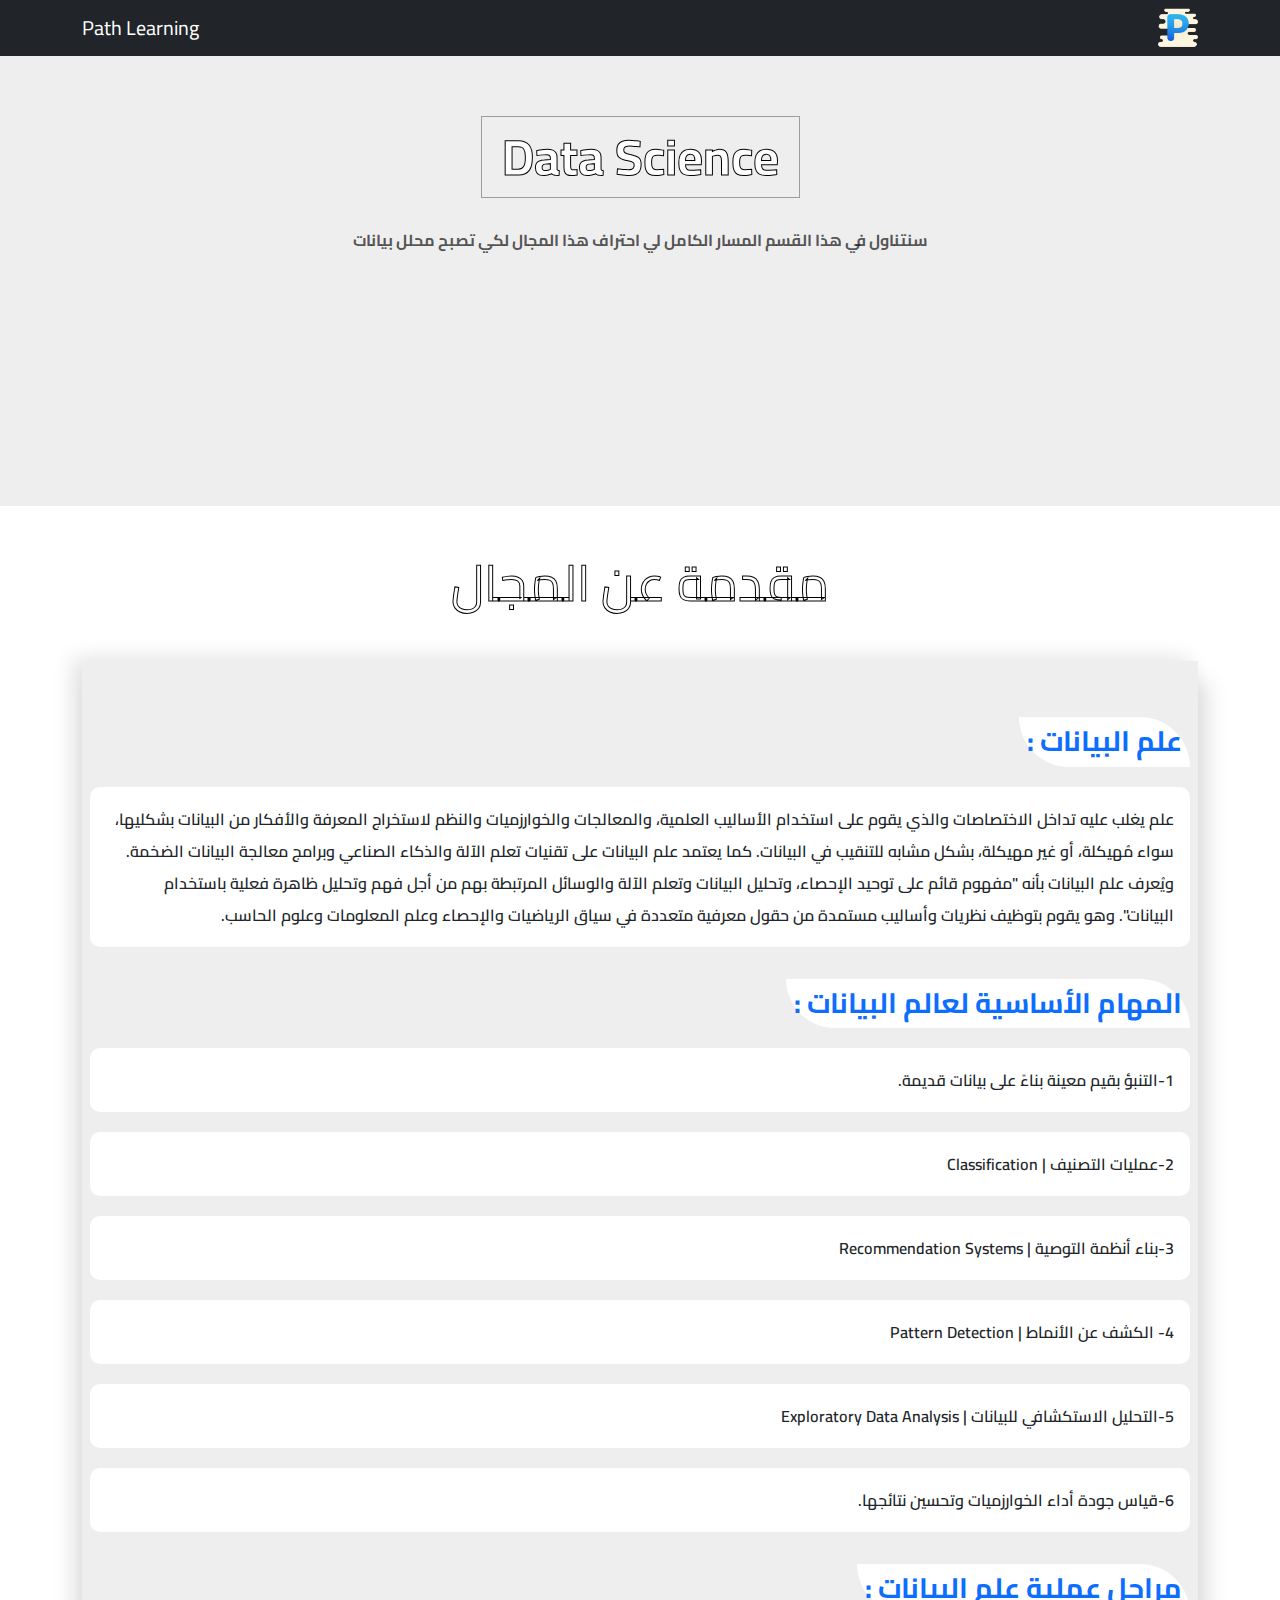
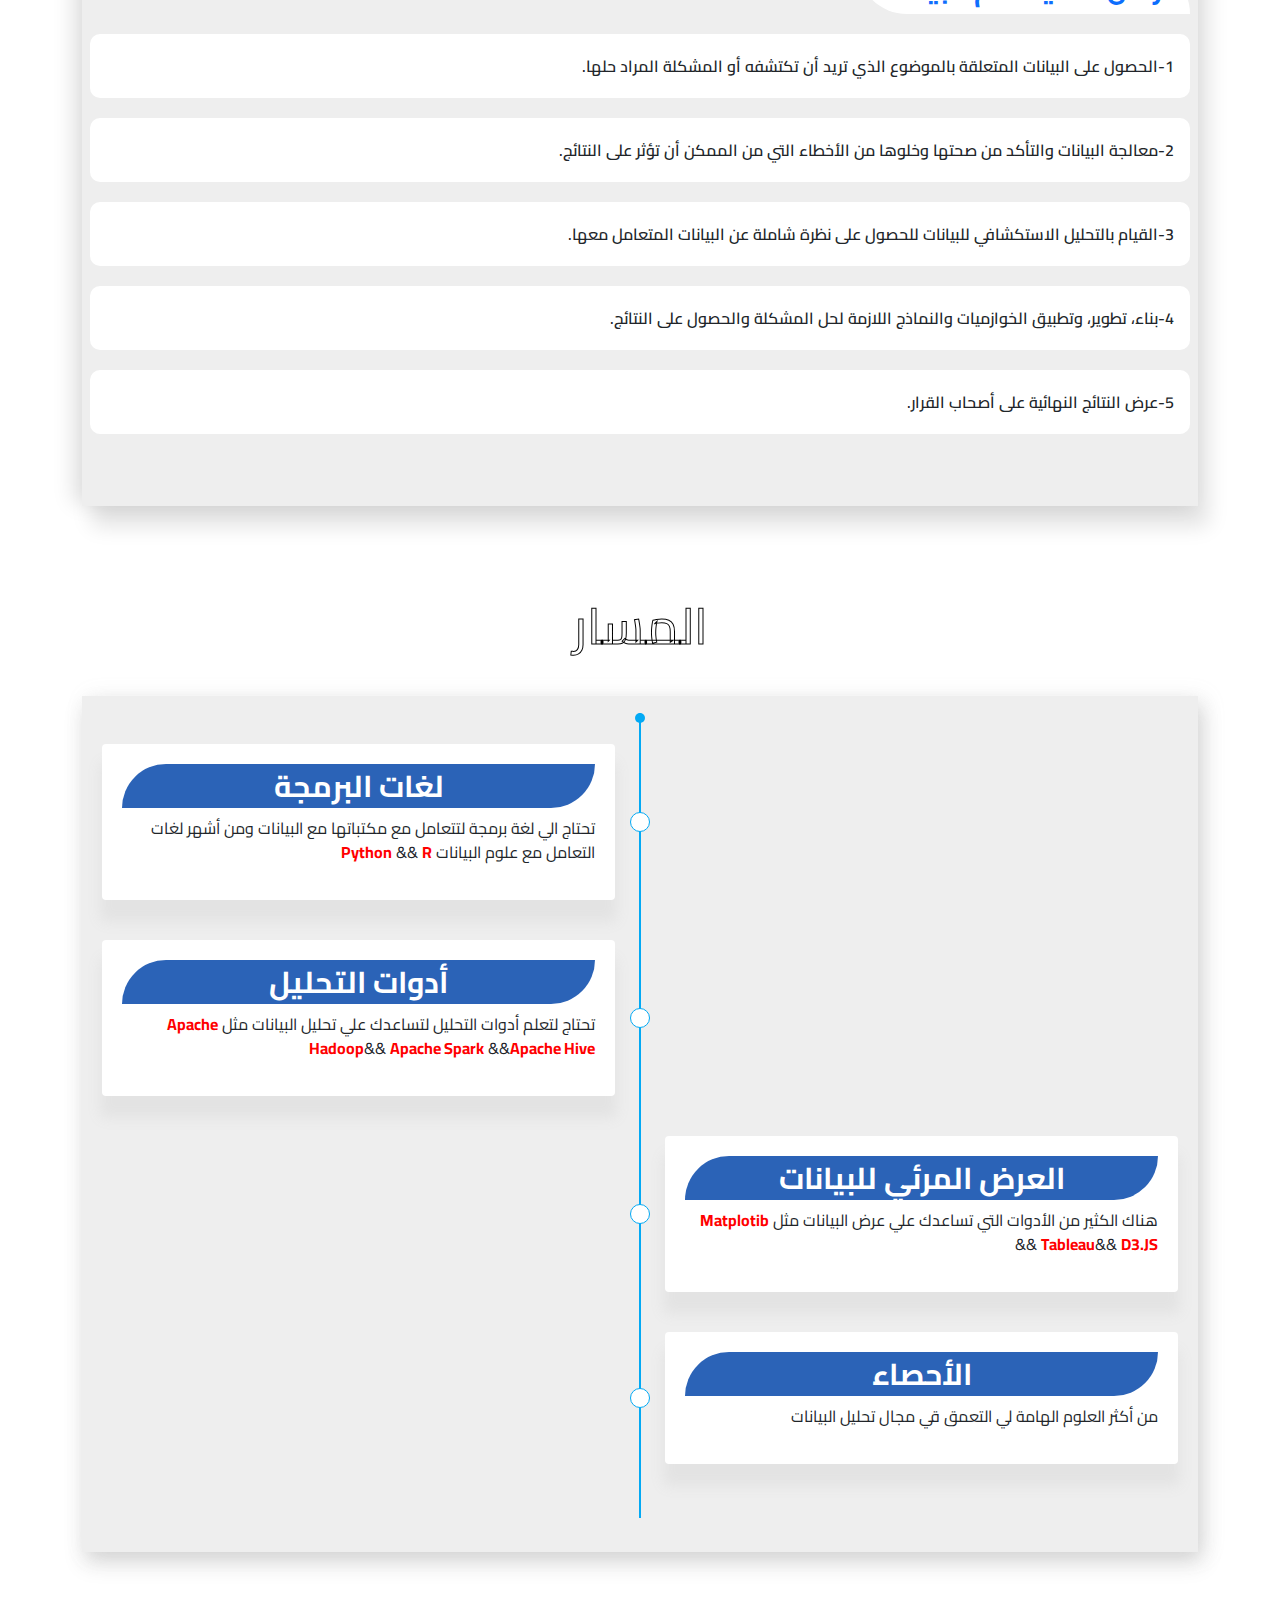
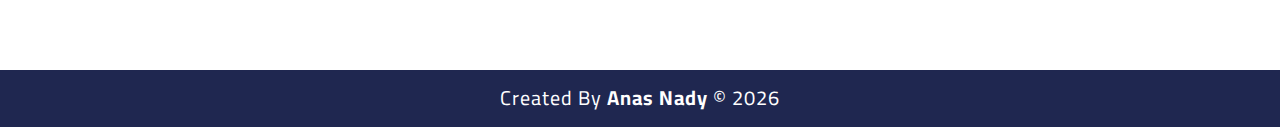
<file: Pages/dataScience.html>
<!DOCTYPE html>
<html lang="ar">
  <head>
    <meta charset="UTF-8" />
    <meta http-equiv="X-UA-Compatible" content="IE=edge" />
    <meta name="viewport" content="width=device-width, initial-scale=1.0" />
    <meta
      name="keywords"
      content="مسار تعلم البرمجه,مسار تعلم علوم البيانات, مسار تعلم تحليل البيانات"
    />
    <meta
      name="description"
      content="مسار الكامل لتعلم علوم البيانات بكل مايحتويه المسار من كتب ومراجع ومواقع واداوت تفيدك اثناء التعلم"
    />
    <title>Path Data Science</title>
    <link rel="preconnect" href="https://fonts.googleapis.com" />
    <link rel="preconnect" href="https://fonts.gstatic.com" crossorigin />
    <link
      href="https://fonts.googleapis.com/css2?family=Cairo:wght@200;300;400;500;600&display=swap"
      rel="stylesheet"
    />
    <link rel="icon" href="../imgs/icon.png" />
    <link rel="stylesheet" href="../css/all.min.css" />
    <link rel="stylesheet" href="../css/normalize.css" />
    <link rel="stylesheet" href="../css/bootstrap.min.css" />
    <link rel="stylesheet" href="../css/stylePages.css" />
  </head>
  <body>
    <nav dir="ltr" class="navbar navbar-expand-lg navbar-dark bg-dark">
      <div class="container">
        <a class="navbar-brand" href="../index.html">Path Learning</a>
        <img src="../imgs/icon.png" width="40px" alt="" />
      </div>
    </nav>

    <main>
      <div class="container">
        <div class="main-description">
          <h3 class="name-path">Data Science</h3>
          <p class="path-description">
            سنتناول في هذا القسم المسار الكامل لي احتراف هذا المجال لكي تصبح
            محلل بيانات
          </p>
        </div>
      </div>
    </main>

    <section class="into-path">
      <div class="name-section">مقدمة عن المجال</div>
      <div class="container">
        <div class="intro-content pt-5 pb-5" dir="rtl">
          <div class="intro-box p-2">
            <h3 class="title-box fw-bold text-primary bg-white p-2">
              علم البيانات :
            </h3>
            <p class="text-box bg-white p-3 fs-6 lh-lg">
              علم يغلب عليه تداخل الاختصاصات والذي يقوم على استخدام الأساليب
              العلمية، والمعالجات والخوارزميات والنظم لاستخراج المعرفة والأفكار
              من البيانات بشكليها، سواء مُهيكلة، أو غير مهيكلة، بشكل مشابه
              للتنقيب في البيانات. كما يعتمد علم البيانات على تقنيات تعلم الآلة
              والذكاء الصناعي وبرامج معالجة البيانات الضخمة. ويُعرف علم البيانات
              بأنه "مفهوم قائم على توحيد الإحصاء، وتحليل البيانات وتعلم الآلة
              والوسائل المرتبطة بهم من أجل فهم وتحليل ظاهرة فعلية باستخدام
              البيانات". وهو يقوم بتوظيف نظريات وأساليب مستمدة من حقول معرفية
              متعددة في سياق الرياضيات والإحصاء وعلم المعلومات وعلوم الحاسب.
            </p>
          </div>
          <div class="intro-box p-2">
            <h3 class="title-box fw-bold text-primary bg-white p-2">
              المهام الأساسية لعالم البيانات :
            </h3>
            <p class="text-box bg-white p-3 fs-6 lh-lg">
              1-التنبؤ بقيم معينة بناءً على بيانات قديمة.
            </p>
            <p class="text-box bg-white p-3 fs-6 lh-lg">
              2-عمليات التصنيف | Classification
            </p>
            <p class="text-box bg-white p-3 fs-6 lh-lg">
              3-بناء أنظمة التوصية | Recommendation Systems
            </p>
            <p class="text-box bg-white p-3 fs-6 lh-lg">
              4- الكشف عن الأنماط | Pattern Detection
            </p>
            <p class="text-box bg-white p-3 fs-6 lh-lg">
              5-التحليل الاستكشافي للبيانات | Exploratory Data Analysis
            </p>
            <p class="text-box bg-white p-3 fs-6 lh-lg">
              6-قياس جودة أداء الخوارزميات وتحسين نتائجها.
            </p>
          </div>
          <div class="intro-box p-2">
            <h3 class="title-box fw-bold text-primary bg-white p-2">
              مراحل عملية علم البيانات :
            </h3>
            <p class="text-box bg-white p-3 fs-6 lh-lg">
              1-الحصول على البيانات المتعلقة بالموضوع الذي تريد أن تكتشفه أو
              المشكلة المراد حلها.
            </p>
            <p class="text-box bg-white p-3 fs-6 lh-lg">
              2-معالجة البيانات والتأكد من صحتها وخلوها من الأخطاء التي من
              الممكن أن تؤثر على النتائج.
            </p>
            <p class="text-box bg-white p-3 fs-6 lh-lg">
              3-القيام بالتحليل الاستكشافي للبيانات للحصول على نظرة شاملة عن
              البيانات المتعامل معها.
            </p>
            <p class="text-box bg-white p-3 fs-6 lh-lg">
              4-بناء، تطوير، وتطبيق الخوازميات والنماذج اللازمة لحل المشكلة
              والحصول على النتائج.
            </p>
            <p class="text-box bg-white p-3 fs-6 lh-lg">
              5-عرض النتائج النهائية على أصحاب القرار.
            </p>
          </div>
        </div>
      </div>
    </section>

    <section class="section-lang">
      <div class="container">
        <h3 class="name-section" dir="rtl">المسار</h3>
        <div class="main-path position-relative pt-5 pb-5 overflow-hidden">
          <div class="left">
            <h3 class="lang bg-primary text-white p-1">لغات البرمجة</h3>
            <p class="lang-description" dir="rtl">
              تحتاج الي لغة برمجة لتتعامل مع مكتباتها مع البيانات ومن أشهر لغات
              التعامل مع علوم البيانات <strong>Python</strong> &&
              <strong>R</strong>
            </p>
          </div>
          <div class="clearfix"></div>

          <div class="left">
            <h3 class="lang bg-primary text-white p-1">أدوات التحليل</h3>
            <p class="lang-description" dir="rtl">
              تحتاج لتعلم أدوات التحليل لتساعدك علي تحليل البيانات مثل
              <strong>Apache Hadoop</strong>&&
              <strong>Apache Spark</strong> &&<strong>Apache Hive</strong>
            </p>
          </div>
          <div class="clearfix"></div>

          <div class="right">
            <h3 class="lang bg-primary text-white p-1">
              العرض المرئي للبيانات
            </h3>
            <p class="lang-description" dir="rtl">
              هناك الكثير من الأدوات التي تساعدك علي عرض البيانات مثل
              <strong>Matplotib</strong> && <strong>Tableau</strong>&&
              <strong>D3.JS</strong>
            </p>
          </div>
          <div class="clearfix"></div>

          <div class="right">
            <h3 class="lang bg-primary text-white p-1">الأحصاء</h3>
            <p class="lang-description" dir="rtl">
              من أكثر العلوم الهامة لي التعمق قي مجال تحليل البيانات
            </p>
          </div>
          <div class="clearfix"></div>
        </div>
      </div>
    </section>


    <footer class="footer text-white text-center mt-5">
      <div class="text fs-5">Created By <span class="fw-bold">Anas Nady</span> &copy; <span class="date"></span></div>

    </footer>
    <script src="../js/scriptPages.js"></script>
  </body>
</html>
</file>
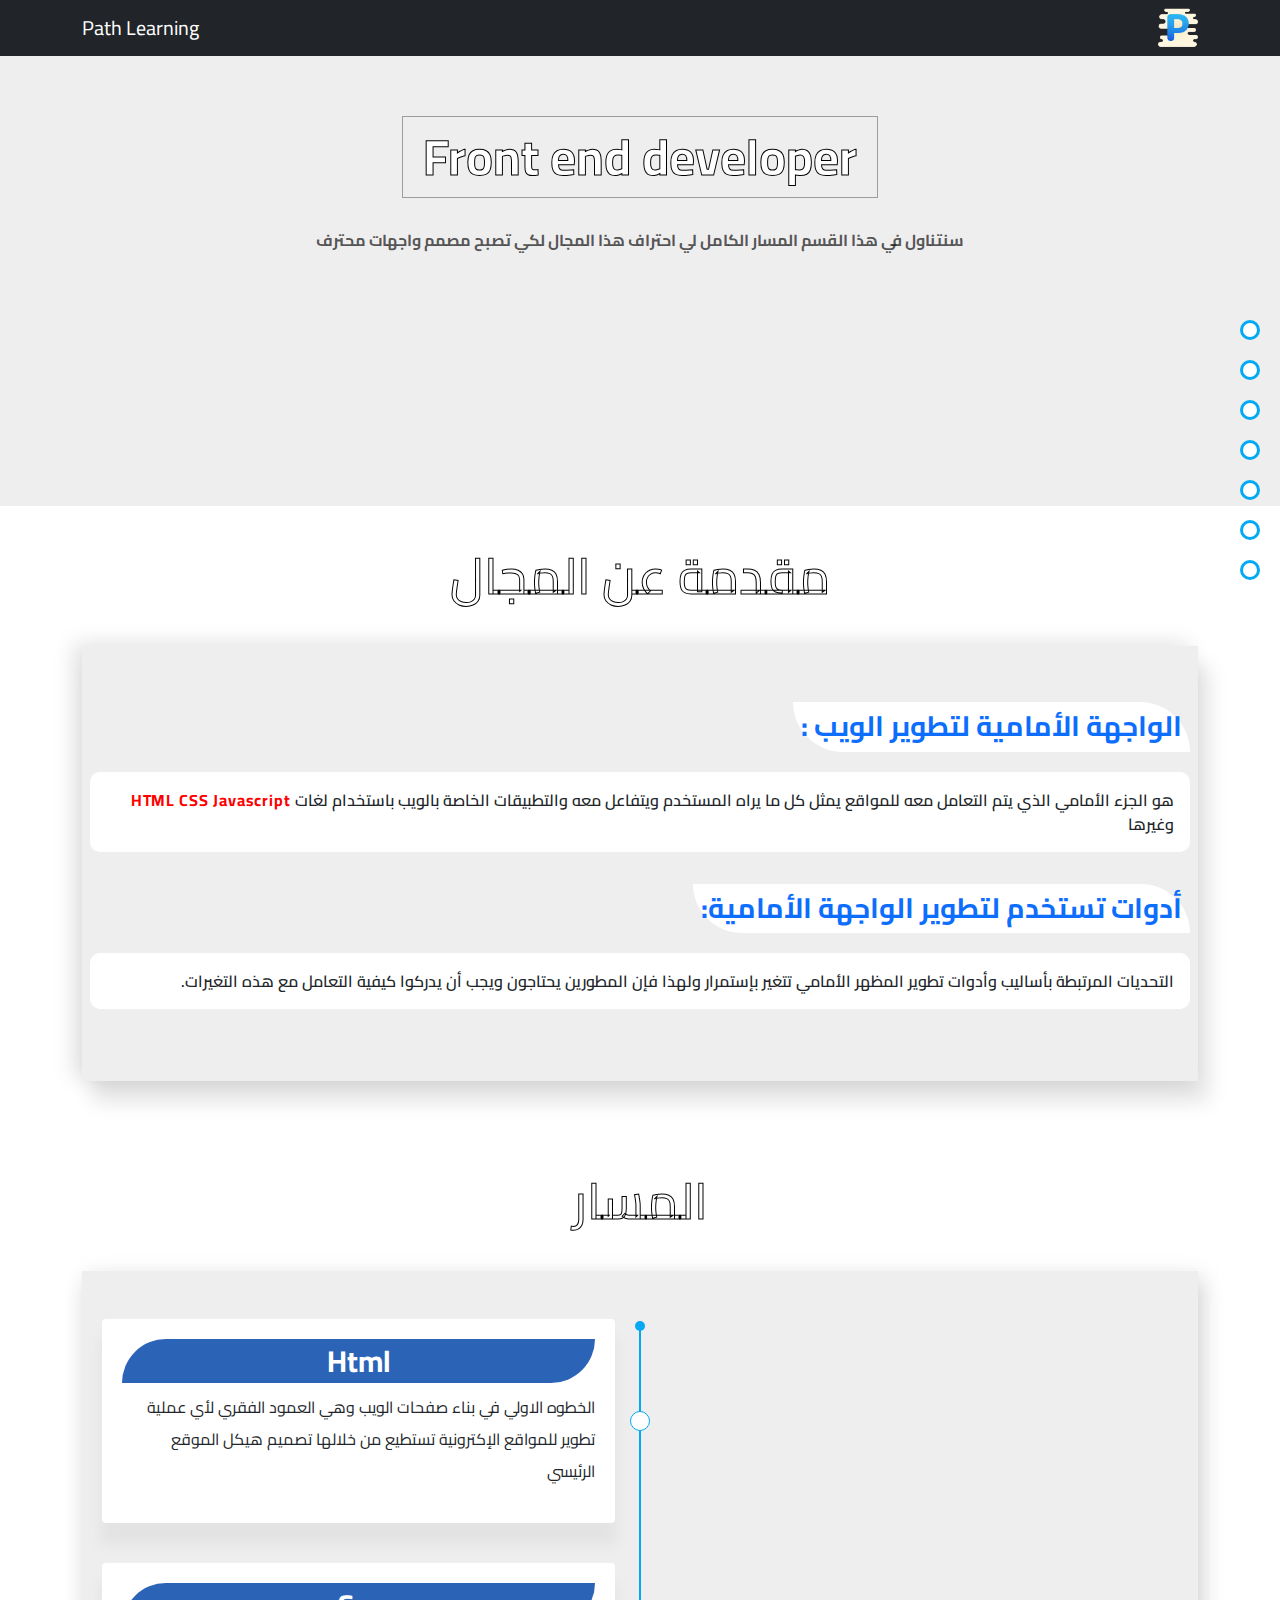
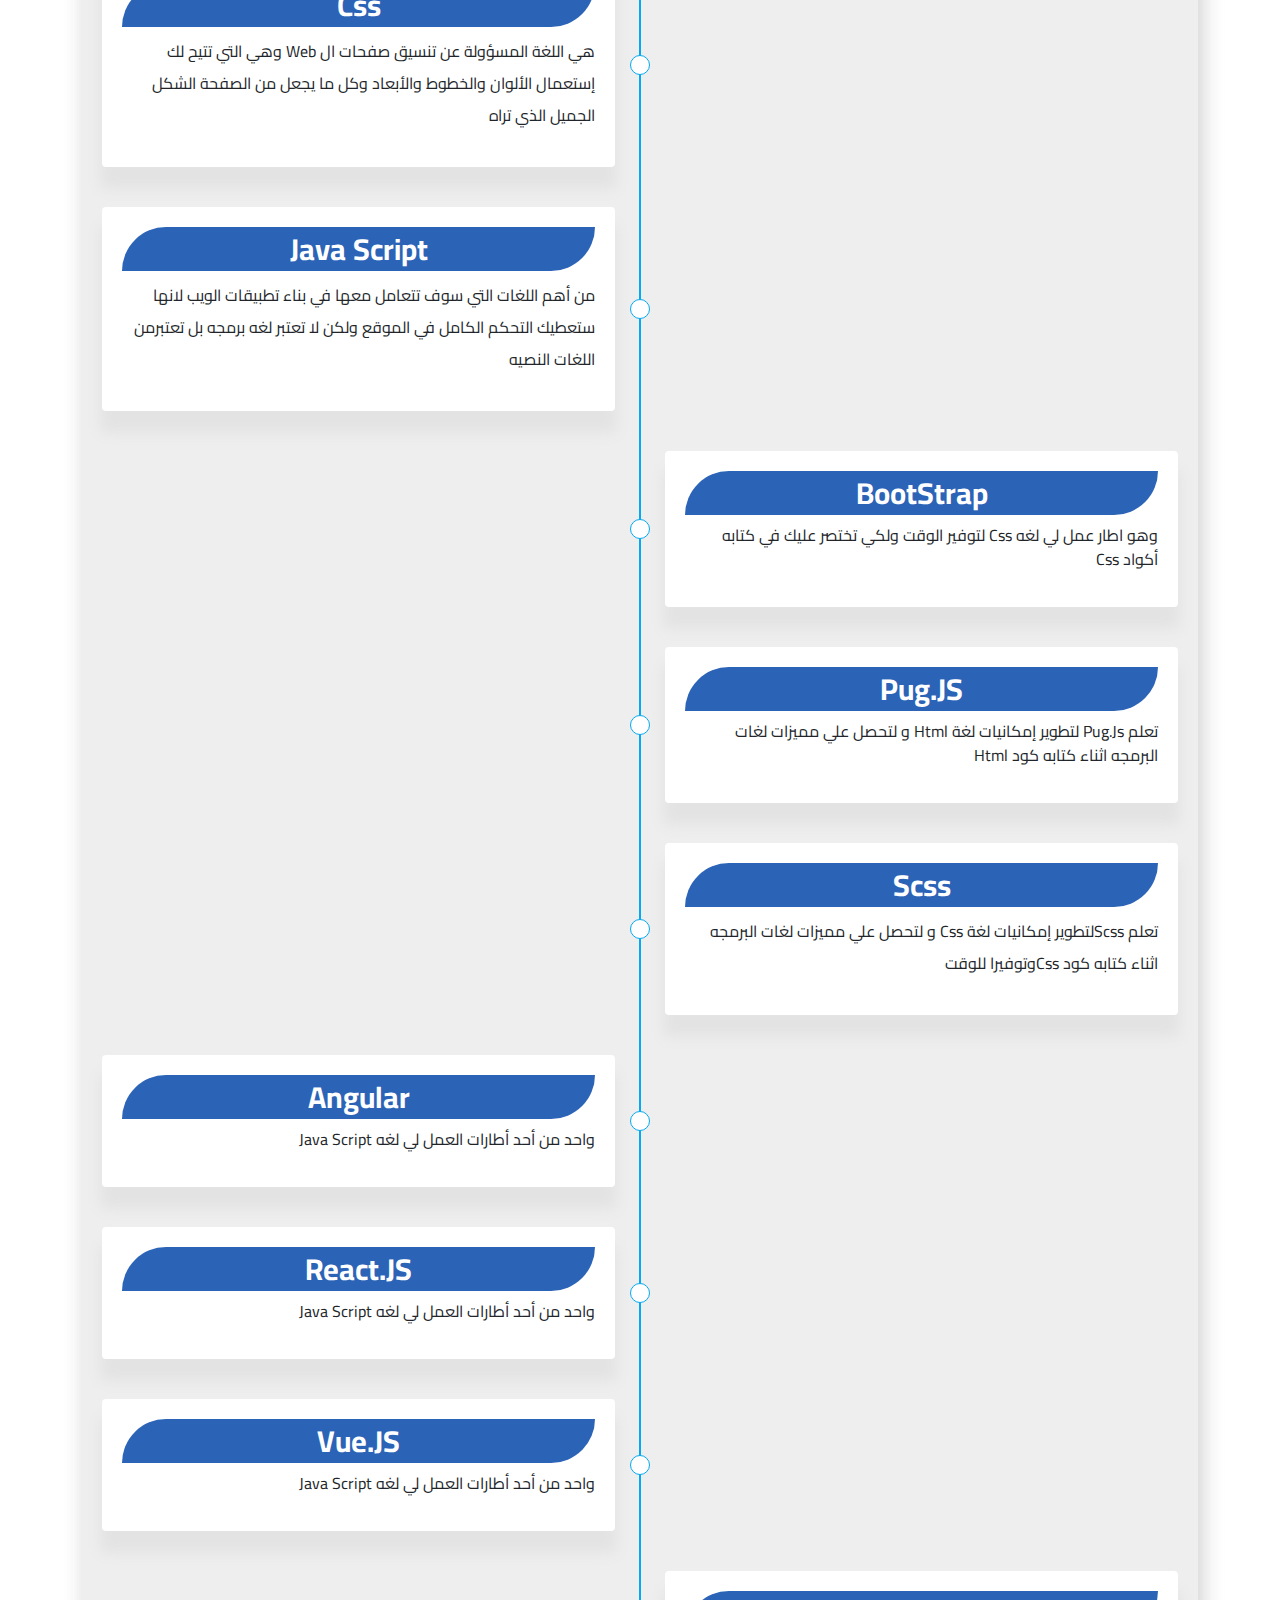
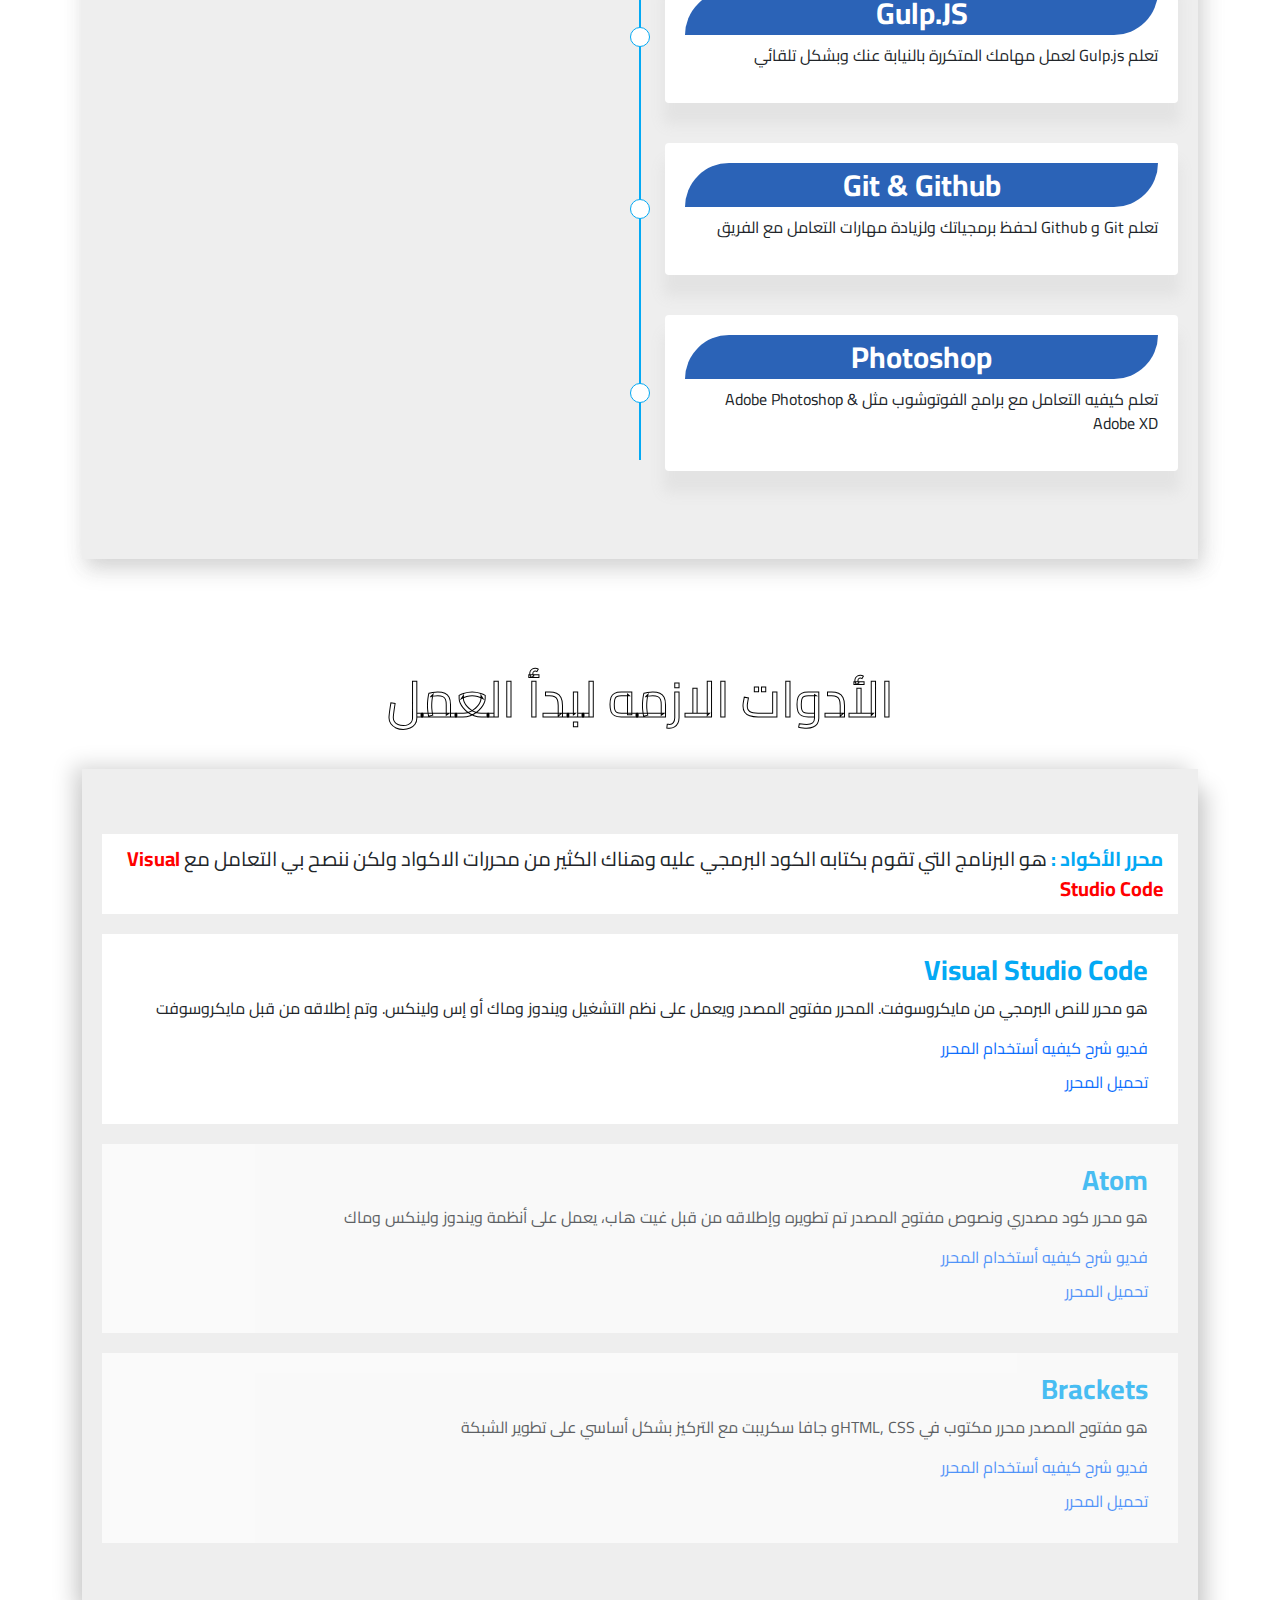
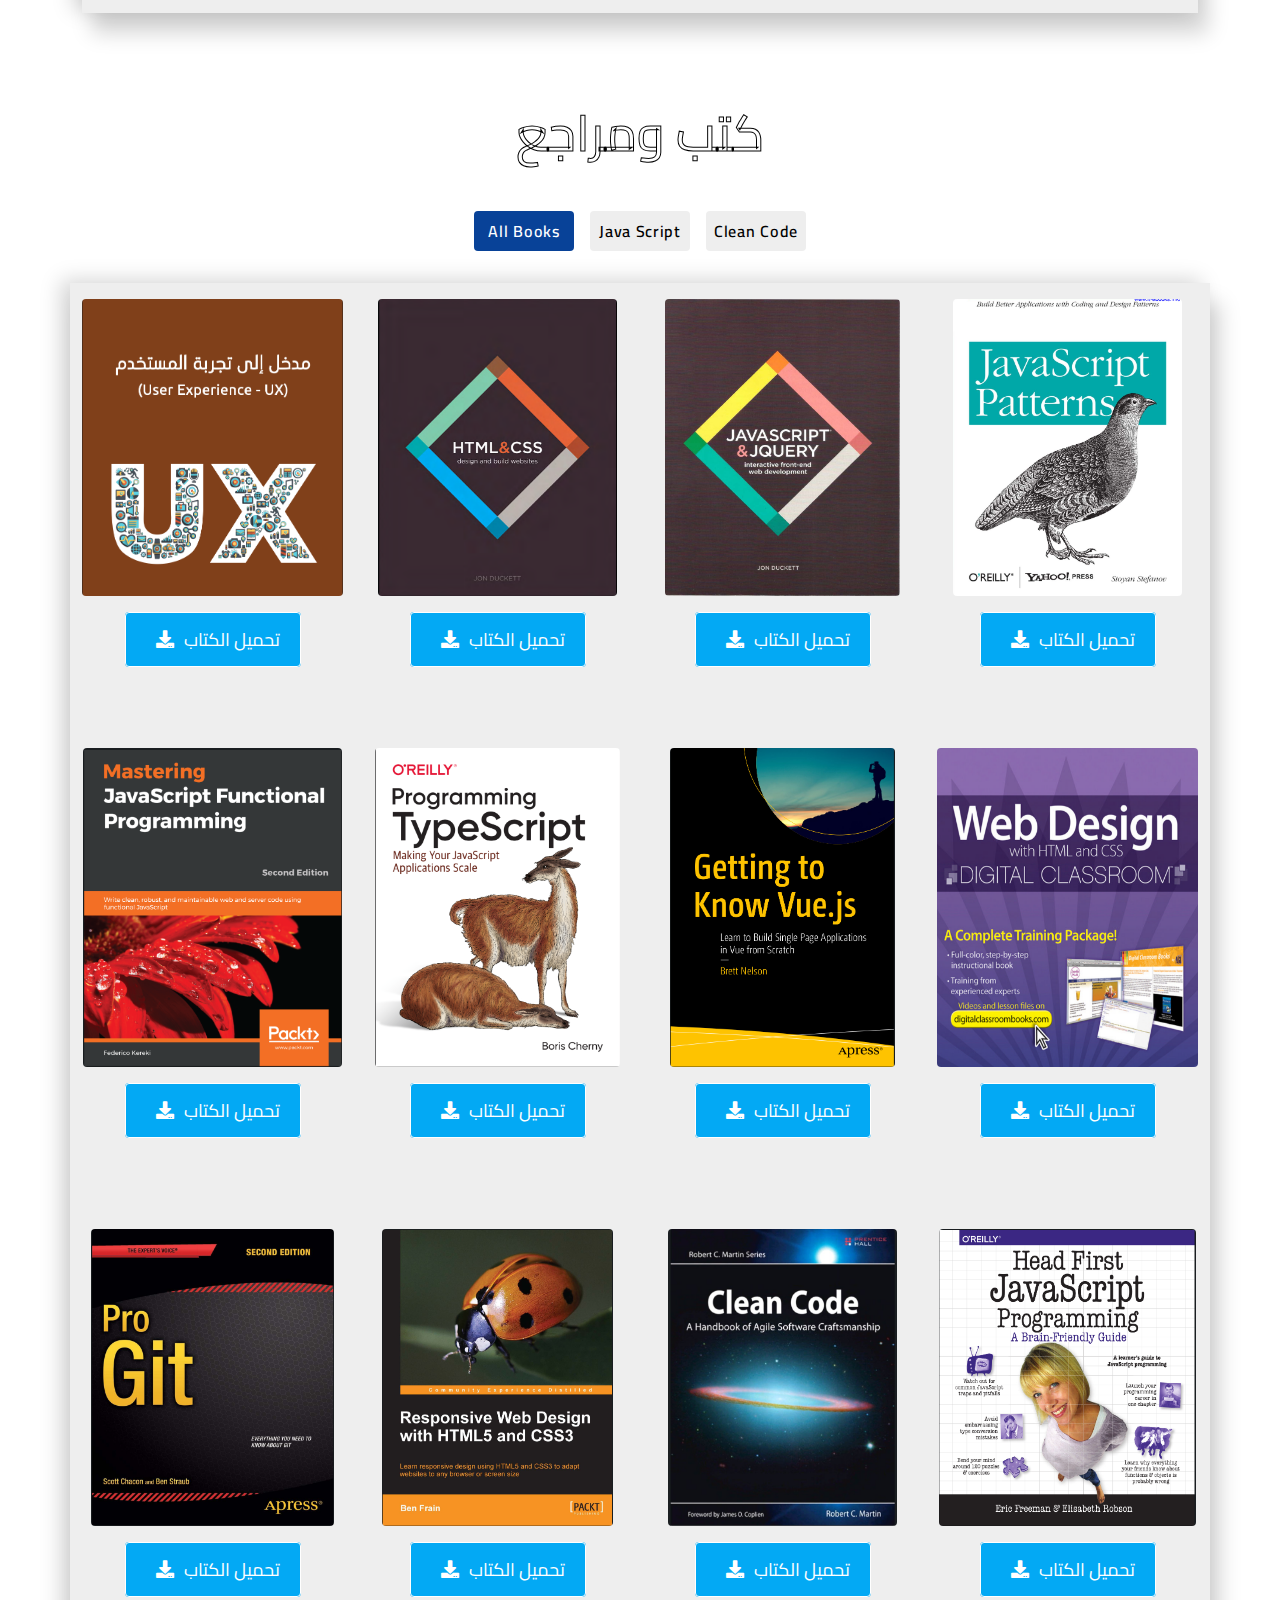
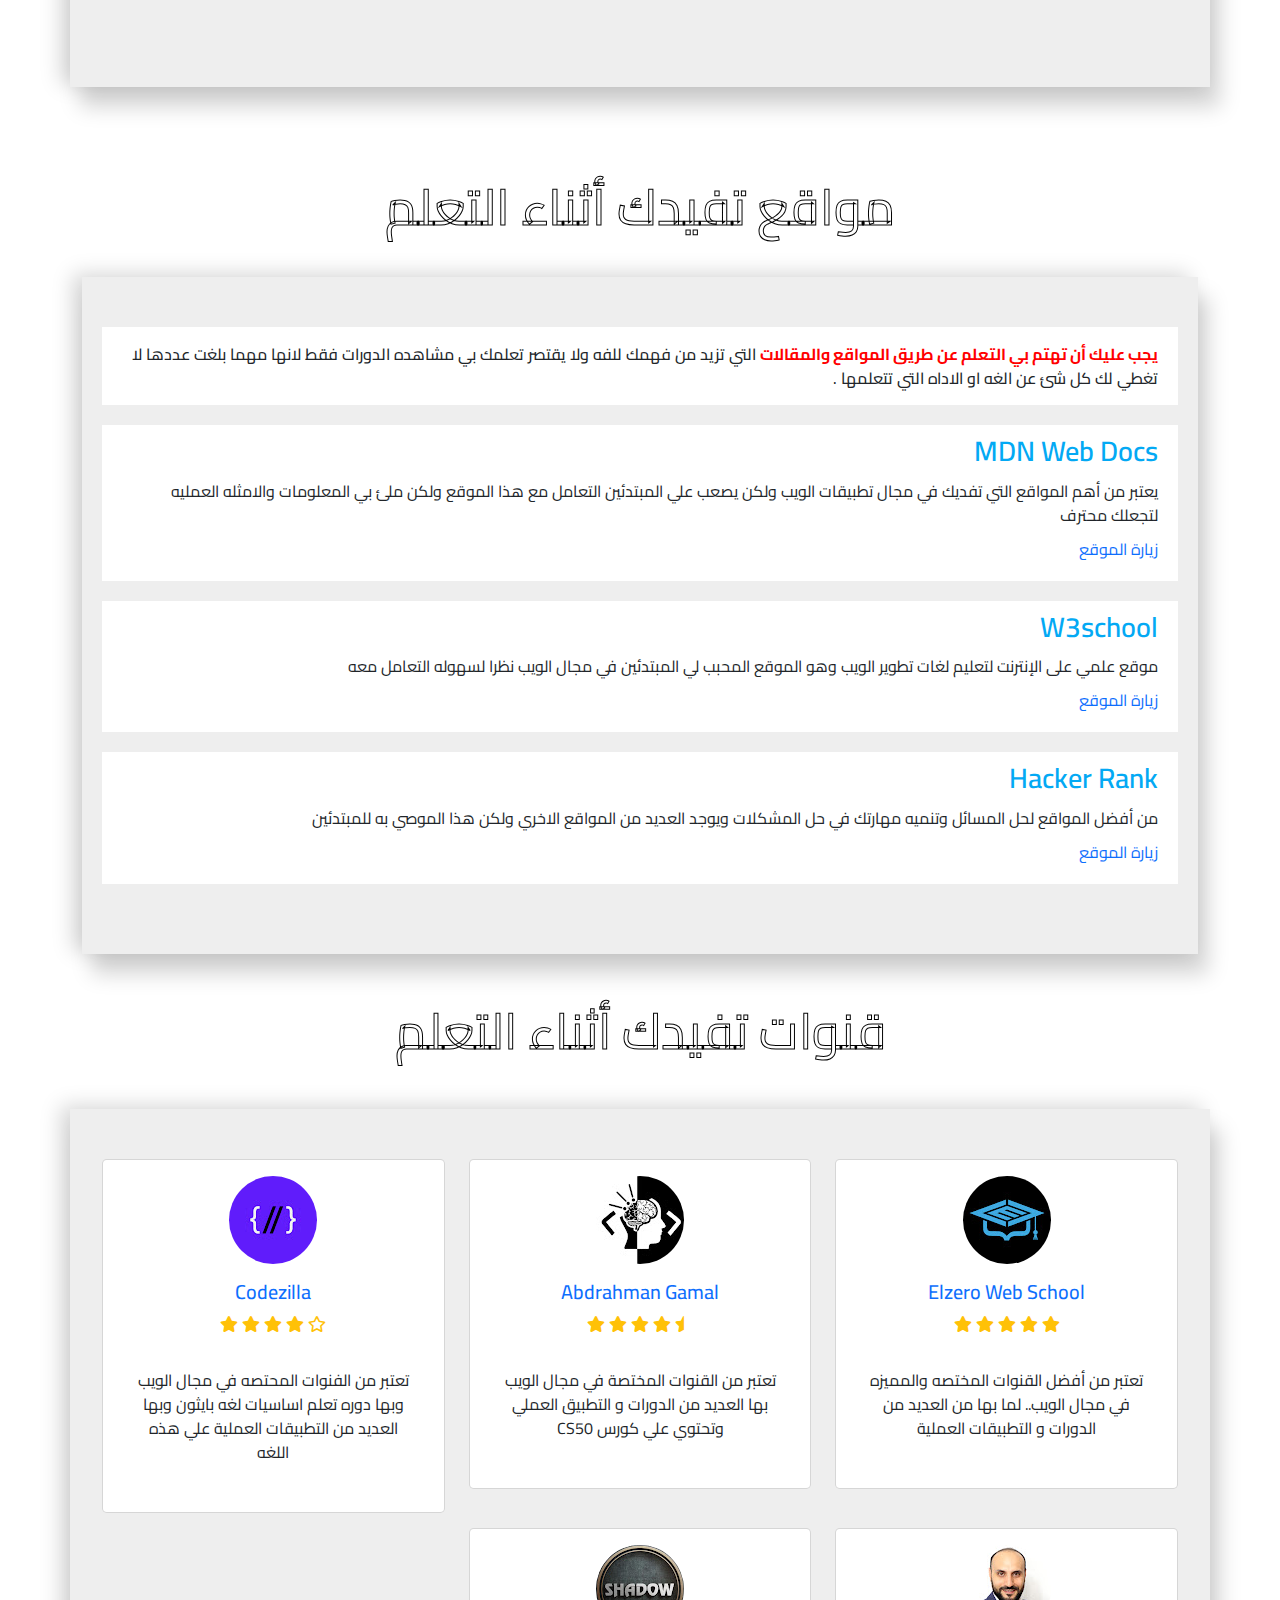
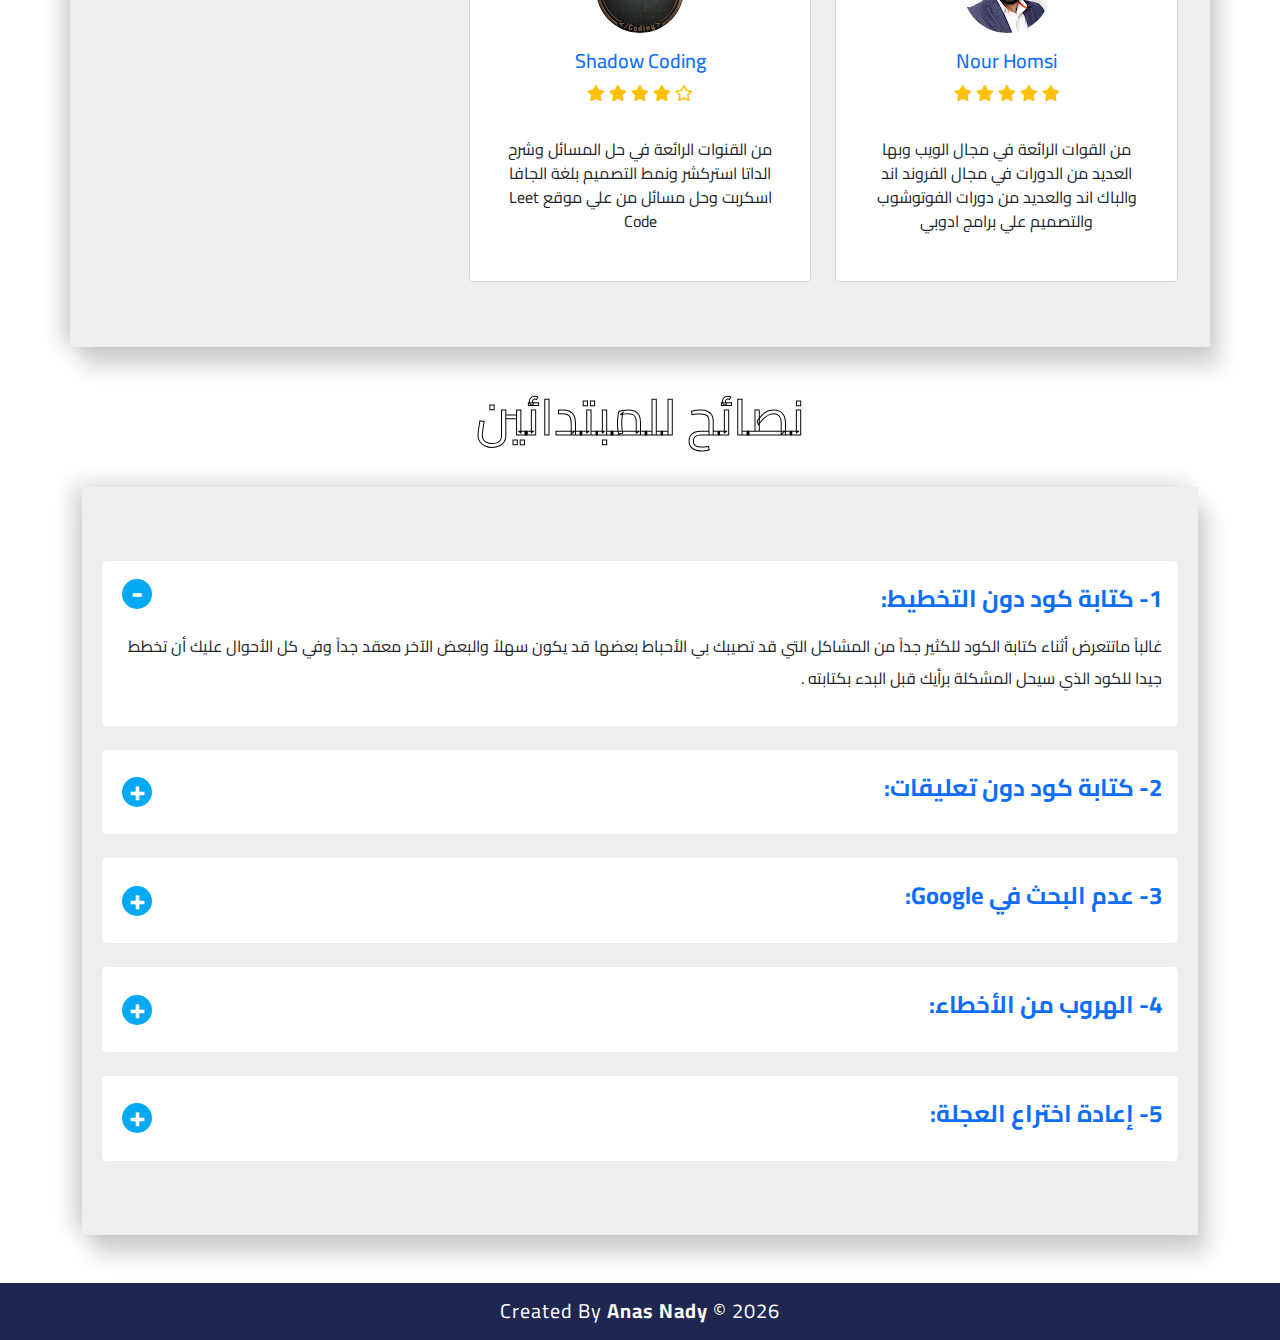
<file: Pages/frontend.html>
<!DOCTYPE html>
<html lang="ar">
  <head>
    <meta charset="UTF-8" />
    <meta http-equiv="X-UA-Compatible" content="IE=edge" />
    <meta name="viewport" content="width=device-width, initial-scale=1.0" />
    <meta
      name="keywords"
      content="مسار تعلم البرمجه,مسار تعلم الفروند ان, مسار تعلم تصميم تطبيقات الويب"
    />
    <meta
      name="description"
      content="مسار الكامل لتعلم تصميم تطبيقات الويب بكل مايحتويه المسار من كتب ومراجع ومواقع واداوت تفيدك اثناء التعلم"
    />
    <title>Path Front end</title>
    <link rel="preconnect" href="https://fonts.googleapis.com" />
    <link rel="preconnect" href="https://fonts.gstatic.com" crossorigin />
    <link
      href="https://fonts.googleapis.com/css2?family=Cairo:wght@200;300;400;500;600&display=swap"
      rel="stylesheet"
    />
    <link rel="icon" href="../imgs/icon.png" />
    <link rel="stylesheet" href="../css/all.min.css" />
    <link rel="stylesheet" href="../css/normalize.css" />
    <link rel="stylesheet" href="../css/bootstrap.min.css" />
    <link rel="stylesheet" href="../css/stylePages.css" />
  </head>
  <body>

    <nav class="navbar navbar-expand-lg navbar-dark bg-dark">
      <div class="container">
        <a class="navbar-brand" href="../index.html">Path Learning</a>
        <img src="../imgs/icon.png" width="40px" alt="" />
      </div>
    </nav>

    <main class="main-page">
      <div class="container">
        <div class="main-description">
          <h3 class="name-path">Front end developer</h3>
          <p class="path-description">
            سنتناول في هذا القسم المسار الكامل لي احتراف هذا المجال لكي تصبح
            مصمم واجهات محترف
          </p>
        </div>
      </div>
    </main>

    <section class="into-path">
      <h3 class="name-section" dir="rtl" >مقدمة عن المجال</h3>
      <div class="container">
        <div class="intro-content pt-5 pb-5" dir="rtl">
          <div class="intro-box p-2">
            <h3 class="title-box fw-bold text-primary bg-white p-2">
              الواجهة الأمامية لتطوير الويب :
            </h3>
            <p class="text-box bg-white p-3 fs-6">
              هو الجزء الأمامي الذي يتم التعامل معه للمواقع يمثل كل ما يراه المستخدم ويتفاعل معه والتطبيقات الخاصة
              بالويب باستخدام لغات <strong>HTML</strong> <strong>CSS</strong> <strong>Javascript</strong> وغيرها
            </p>
          </div>
          <div class="intro-box p-2">
            <h3 class="title-box fw-bold text-primary bg-white p-2">أدوات تستخدم لتطوير الواجهة الأمامية:</h3>
            <p class="text-box bg-white p-3 fs-6"> التحديات المرتبطة بأساليب وأدوات تطوير المظهر الأمامي تتغير بإستمرار ولهذا فإن المطورين يحتاجون ويجب أن يدركوا كيفية التعامل مع هذه التغيرات.</p>
          </div>
        </div>
      </div>
    </section>

    <section class="section-lang">
      <div class="container">
        <h3 class="name-section" dir="rtl">المسار</h3>
        <div class="main-path position-relative pt-5 pb-5 overflow-hidden">
          <div class="left">
            <h3 class="lang bg-primary text-white p-1">Html</h3>
            <p class="lang-description lh-lg" dir="rtl">
              الخطوه الاولي في بناء صفحات الويب وهي العمود الفقري لأي عملية
              تطوير للمواقع الإكترونية تستطيع من خلالها تصميم هيكل الموقع
              الرئيسي
            </p>
          </div>
          <div class="clearfix"></div>

          <div class="left">
            <h3 class="lang bg-primary text-white p-1">Css</h3>
            <p class="lang-description lh-lg" dir="rtl">
              هي اللغة المسؤولة عن تنسيق صفحات ال Web وهي التي تتيح لك إستعمال
              الألوان والخطوط والأبعاد وكل ما يجعل من الصفحة الشكل الجميل الذي
              تراه
            </p>
          </div>
          <div class="clearfix"></div>

          <div class="left">
            <h3 class="lang bg-primary text-white p-1">Java Script</h3>
            <p class="lang-description lh-lg" dir="rtl">
              من أهم اللغات التي سوف تتعامل معها في بناء تطبيقات الويب لانها ستعطيك التحكم الكامل في الموقع ولكن لا تعتبر لغه برمجه بل تعتبرمن اللغات النصيه
            </p>
          </div>
          <div class="clearfix"></div>

          <div class="right">
            <h3 class="lang bg-primary text-white p-1">BootStrap</h3>
            <p class="lang-description" dir="rtl">
              وهو اطار عمل لي لغه Css لتوفير الوقت ولكي تختصر عليك في كتابه
              أكواد Css
            </p>
          </div>
          <div class="clearfix"></div>

          <div class="right">
            <h3 class="lang bg-primary text-white p-1">Pug.JS</h3>
            <p class="lang-description" dir="rtl">
              تعلم Pug.Js لتطوير إمكانيات لغة Html و لتحصل علي مميزات لغات
              البرمجه اثناء كتابه كود Html
            </p>
          </div>
          <div class="clearfix"></div>

          <div class="right">
            <h3 class="lang bg-primary text-white p-1">Scss</h3>
            <p class="lang-description lh-lg" dir="rtl">
              تعلم Scssلتطوير إمكانيات لغة Css و لتحصل علي مميزات لغات البرمجه
              اثناء كتابه كود Cssوتوفيرا للوقت
            </p>
          </div>
          <div class="clearfix"></div>

          <div class="left">
            <h3 class="lang bg-primary text-white p-1">Angular</h3>
            <p class="lang-description" dir="rtl">
              واحد من أحد أطارات العمل لي لغه Java Script
            </p>
          </div>
          <div class="clearfix"></div>

          <div class="left">
            <h3 class="lang bg-primary text-white p-1">React.JS</h3>
            <p class="lang-description" dir="rtl">
              واحد من أحد أطارات العمل لي لغه Java Script
            </p>
          </div>
          <div class="clearfix"></div>

          <div class="left">
            <h3 class="lang bg-primary text-white p-1">Vue.JS</h3>
            <p class="lang-description" dir="rtl">
              واحد من أحد أطارات العمل لي لغه Java Script
            </p>
          </div>
          <div class="clearfix"></div>

          <div class="right">
            <h3 class="lang bg-primary text-white p-1">Gulp.JS</h3>
            <p class="lang-description" dir="rtl">
              تعلم Gulp.js لعمل مهامك المتكررة بالنيابة عنك وبشكل تلقائي
            </p>
          </div>
          <div class="clearfix"></div>

          <div class="right">
            <h3 class="lang bg-primary text-white p-1">Git & Github</h3>
            <p class="lang-description" dir="rtl">
              تعلم Git و Github لحفظ برمجياتك ولزيادة مهارات التعامل مع الفريق
            </p>
          </div>
          <div class="clearfix"></div>

          <div class="right">
            <h3 class="lang bg-primary text-white p-1">Photoshop</h3>
            <p class="lang-description" dir="rtl">
              تعلم كيفيه التعامل مع برامج الفوتوشوب مثل Adobe Photoshop & Adobe
              XD
            </p>
          </div>
          <div class="clearfix"></div>
        </div>
      </div>
    </section>

    <section class="code-editors">
      <div class="container">
        <h3 class="name-section" dir="rtl">الأدوات الازمه لبدأ العمل</h3>
        <div class="code-editor-content">
          <div dir="rtl" class="Define-editor">
            <div class="box-define">
              <span>محرر الأكواد :</span> هو البرنامج التي تقوم بكتابه الكود
              البرمجي عليه وهناك الكثير من محررات الاكواد ولكن ننصح بي التعامل
              مع <strong>Visual Studio Code</strong>
            </div>

            <div class="box-editor active">
              <h3 class="name-editor">Visual Studio Code</h3>
              <p class="description-editor">
                هو محرر للنص البرمجي من مايكروسوفت. المحرر مفتوح المصدر ويعمل
                على نظم التشغيل ويندوز وماك أو إس ولينكس. وتم إطلاقه من قبل
                مايكروسوفت
              </p>
              <a
                href="https://www.youtube.com/watch?v=HRqX7Hxjx6M"
                target="_blank"
                class="expected-editor"
                >فديو شرح كيفيه أستخدام المحرر</a
              >
              <a
                href="https://code.visualstudio.com/download"
                target="_blank"
                class="download-editor"
                >تحميل المحرر</a
              >
            </div>

            <div class="box-editor">
              <h3 class="name-editor">Atom</h3>
              <p class="description-editor">
                هو محرر كود مصدري ونصوص مفتوح المصدر تم تطويره وإطلاقه من قبل
                غيت هاب، يعمل على أنظمة ويندوز ولينكس وماك
              </p>
              <a
                href="https://www.youtube.com/watch?v=sPxmH_Wofpo"
                target="_blank"
                class="expected-editor"
                >فديو شرح كيفيه أستخدام المحرر</a
              >
              <a href="https://atom.io/" target="_blank" class="download-editor"
                >تحميل المحرر</a
              >
            </div>

            <div class="box-editor">
              <h3 class="name-editor">Brackets</h3>
              <p class="description-editor">
                هو مفتوح المصدر محرر مكتوب في HTML, CSSو جافا سكريبت مع التركيز
                بشكل أساسي على تطوير الشبكة
              </p>
              <a
                href="https://www.youtube.com/watch?v=1cImxZtrkhs"
                target="_blank"
                class="expected-editor"
                >فديو شرح كيفيه أستخدام المحرر</a
              >
              <a
                href="https://brackets.io/"
                target="_blank"
                class="download-editor"
                >تحميل المحرر</a
              >
            </div>
          </div>
        </div>
      </div>
    </section>

    <section class="books">
      <div class="container">
        <h3 class="name-section" dir="rtl">كتب ومراجع</h3>
        <div class="filte-books d-flex justify-content-center align-items-center">
          <div data-book=".all-books" class="all-books  m-2 ms-0 p-2 rounded active">All Books</div>
          <div data-book=".js-books" class="js-books m-2 p-2 rounded">Java Script</div>
          <div data-book=".cleanCode-books" class="cleanCode-books m-2 me-0 p-2 rounded">Clean Code</div>
        </div>
        <div class="main-box-books d-flex mt-4 pt-3 pb-2 flex-wrap row">
          <div class="book col-lg-3 col-md-4 col-sm-6 col-xs-12 all-books">
            <img src="../imgs/ui-ux.png" alt="" class="img-book" />
            <div class="download">
              <a
                target="_blank"
                href="https://academy.hsoub.com/files/11-%D9%85%D8%AF%D8%AE%D9%84-%D8%A5%D9%84%D9%89-%D8%AA%D8%AC%D8%B1%D8%A8%D8%A9-%D8%A7%D9%84%D9%85%D8%B3%D8%AA%D8%AE%D8%AF%D9%85-user-experience-ux/"
                class="download-book"
                ><i class="fa-solid fa-download"></i>تحميل الكتاب</a
              >
            </div>
          </div>

          <div class="book col-lg-3 col-md-4 col-sm-6 col-xs-12 all-books">
            <img src="../imgs/html-css.png" alt="" class="img-book" />
            <div class="download">
              <a
                target="_blank"
                href="https://wtf.tw/ref/duckett.pdf"
                class="download-book"
                ><i class="fa-solid fa-download"></i>تحميل الكتاب</a
              >
            </div>
          </div>

          <div class="book col-lg-3 col-md-4 col-sm-6 col-xs-12 all-books js-books">
            <img src="../imgs/JavaScript-jQuery.png" alt="" class="img-book" />
            <div class="download">
              <a
                target="_blank"
                href="https://www.pdfdrive.com/javascript-and-jquery-interactive-front-end-web-development-d184606066.html"
                class="download-book"
                ><i class="fa-solid fa-download"></i>تحميل الكتاب</a
              >
            </div>
          </div>

          <div class="book col-lg-3 col-md-4 col-sm-6 col-xs-12 all-books js-books">
            <img
              src="../imgs/JavaScript-patterns.png"
              alt=""
              class="img-book"
            />
            <div class="download">
              <a
                target="_blank"
                href="https://www.pdfdrive.com/javascript-patterns-%D1%88%D0%B0%D0%B1%D0%BB%D0%BE%D0%BD%D1%8B-d49473299.html"
                class="download-book"
                ><i class="fa-solid fa-download"></i>تحميل الكتاب</a
              >
            </div>
          </div>

          <div class="book col-lg-3 col-md-4 col-sm-6 col-xs-12 all-books js-books">
            <img src="../imgs/MastringJavaScript.png" alt="" class="img-book" />
            <div class="download">
              <a
                target="_blank"
                href="https://revall.info/mastering-javascript-functional-programming-code.html"
                class="download-book"
                ><i class="fa-solid fa-download"></i>تحميل الكتاب</a
              >
            </div>
          </div>

          <div class="book col-lg-3 col-md-4 col-sm-6 col-xs-12 all-books">
            <img src="../imgs/TypeScript.png" alt="" class="img-book" />
            <div class="download">
              <a
                target="_blank"
                href="https://www.cuteboyprogrammers.com/pdf/humblebundle/programmingtypescript.pdf"
                class="download-book"
                ><i class="fa-solid fa-download"></i>تحميل الكتاب</a
              >
            </div>
          </div>

          <div class="book col-lg-3 col-md-4 col-sm-6 col-xs-12 all-books">
            <img src="../imgs/VueJs.png" alt="" class="img-book" />
            <div class="download">
              <a
                target="_blank"
                href="https://www.pdfdrive.com/getting-to-know-vuejs-learn-to-build-single-page-applications-in-vue-from-scratch-d187204417.html"
                class="download-book"
                ><i class="fa-solid fa-download"></i>تحميل الكتاب</a
              >
            </div>
          </div>

          <div class="book col-lg-3 col-md-4 col-sm-6 col-xs-12 all-books cleanCode-books">
            <img src="../imgs/webdesign.png" alt="" class="img-book" />
            <div class="download">
              <a
                target="_blank"
                href="https://www.pdfdrive.com/web-design-with-html-and-css-d18760364.html"
                class="download-book"
                ><i class="fa-solid fa-download"></i>تحميل الكتاب</a
              >
            </div>
          </div>

          <div class="book col-lg-3 col-md-4 col-sm-6 col-xs-12 all-books">
            <img src="../imgs/git.png" alt="" class="img-book" />
            <div class="download">
              <a
                target="_blank"
                href="https://www.pdfdrive.com/pro-git-everything-you-need-to-know-about-git-d176073017.html"
                class="download-book"
                ><i class="fa-solid fa-download"></i>تحميل الكتاب</a
              >
            </div>
          </div>

          <div class="book col-lg-3 col-md-4 col-sm-6 col-xs-12 all-books cleanCode-books">
            <img
              src="../imgs/responsiveWebdesign.png"
              alt=""
              class="img-book"
            />
            <div class="download">
              <a
                target="_blank"
                href="https://www.pdfdrive.com/responsive-web-design-with-html5-and-css3pdf-d45169082.html"
                class="download-book"
                ><i class="fa-solid fa-download"></i>تحميل الكتاب</a
              >
            </div>
          </div>

          <div class="book col-lg-3 col-md-4 col-sm-6 col-xs-12 all-books cleanCode-books">
            <img src="../imgs/cleanCode.png" alt="" class="img-book" />
            <div class="download">
              <a
                target="_blank"
                href="https://www.ysk-books.com/app/books/Clean%20Code:%20A%20Handbook%20of%20Agile%20Software%20Craftsmanship.pdf"
                class="download-book"
                ><i class="fa-solid fa-download"></i>تحميل الكتاب</a
              >
            </div>
          </div>

          <div class="book col-lg-3 col-md-4 col-sm-6 col-xs-12 all-books js-books">
            <img src="../imgs/headFristJS.png" alt="" class="img-book" />
            <div class="download">
              <a
                target="_blank"
                href="https://www.pdfdrive.com/head-first-javascript-programming-wickedly-smart-d12018569.html"
                class="download-book"
                ><i class="fa-solid fa-download"></i>تحميل الكتاب</a
              >
            </div>
          </div>
        </div>
      </div>
    </section>

    <section class="educational-sites">
      <div class="container">
        <h3 class="name-section" dir="rtl">مواقع تفيدك أثناء التعلم</h3>
        <div class="site-content" dir="rtl">
          <div class="benefit-site">
            <strong
              >يجب عليك أن تهتم بي التعلم عن طريق المواقع والمقالات</strong
            >
            التي تزيد من فهمك للفه ولا يقتصر تعلمك بي مشاهده الدورات فقط لانها
            مهما بلغت عددها لا تغطي لك كل شئ عن الغه او الاداه التي تتعلمها .
          </div>

          <div class="box-site">
            <h3 class="name-site">MDN Web Docs</h3>
            <div class="description-site">
              يعتبر من أهم المواقع التي تفديك في مجال تطبيقات الويب ولكن يصعب
              علي المبتدئين التعامل مع هذا الموقع ولكن ملئ بي المعلومات والامثله
              العمليه لتجعلك محترف
            </div>
            <a
              href="https://developer.mozilla.org/en-US/"
              target="_blank"
              class="go-site"
              >زيارة الموقع</a
            >
          </div>

          <div class="box-site">
            <h3 class="name-site">W3school</h3>
            <div class="description-site">
              موقع علمي على الإنترنت لتعليم لغات تطوير الويب وهو الموقع المحبب
              لي المبتدئين في مجال الويب نظرا لسهوله التعامل معه
            </div>
            <a href="https://www.w3schools.com/" target="_blank" class="go-site"
              >زيارة الموقع</a
            >
          </div>

          <div class="box-site">
            <h3 class="name-site">Hacker Rank</h3>
            <div class="description-site">
              من أفضل المواقع لحل المسائل وتنميه مهارتك في حل المشكلات ويوجد
              العديد من المواقع الاخري ولكن هذا الموصي به للمبتدئين
            </div>
            <a
              href="https://www.hackerrank.com/"
              target="_blank"
              class="go-site"
              >زيارة الموقع</a
            >
          </div>
        </div>
      </div>
    </section>

    <section class="channels">
      <div class="container position-relative">
        <div class="name-section" dir="rtl">قنوات تفيدك أثناء التعلم</div>
        <div class="channel-boxs row text-center" dir="rtl">
          <div class="col-xl-4 col-md-6 col-xs-12">
            <div class="channel-box position-relative bg-white p-3 rounded-3">
              <img
                src="../imgs/icon-zero.jpg"
                alt="elzero web school channel"
              />
              <a
                href="https://www.youtube.com/c/ElzeroInfo"
                class="channel-url"
                target="_blank"
              >
                <h5 class="name-channel fs-5 mt-3">Elzero Web School</h5>
              </a>
              <div class="rating mt-1 mb-3">
                <i class="fa-solid fa-star text-warning"></i>
                <i class="fa-solid fa-star text-warning"></i>
                <i class="fa-solid fa-star text-warning"></i>
                <i class="fa-solid fa-star text-warning"></i>
                <i class="fa-solid fa-star text-warning"></i>
              </div>
              <p class="description-channel mt-3 p-3 mb-3">
                تعتبر من أفضل القنوات المختصه والمميزه في مجال الويب.. لما بها
                من العديد من الدورات و التطبيقات العملية
              </p>
            </div>
          </div>

          <div class="col-xl-4 col-md-6 col-xs-12">
            <div class="channel-box position-relative bg-white p-3 rounded-3">
              <img src="../imgs/icon-AG.jpg" alt="abdrahman gamal channel" />
              <a
                href="https://www.youtube.com/c/AbdelrahmanGamal"
                class="channel-url"
                target="_blank"
              >
                <h5 class="name-channel fs-5 mt-3">Abdrahman Gamal</h5>
              </a>
              <div class="rating mt-1 mb-3">
                <i class="fa-solid fa-star-half text-warning"></i>
                <i class="fa-solid fa-star text-warning"></i>
                <i class="fa-solid fa-star text-warning"></i>
                <i class="fa-solid fa-star text-warning"></i>
                <i class="fa-solid fa-star text-warning"></i>
              </div>
              <p class="description-channel mt-3 p-3 mb-3">
                تعتبر من القنوات المختصة في مجال الويب بها العديد من الدورات و
                التطبيق العملي وتحتوي علي كورس CS50
              </p>
            </div>
          </div>

          <div class="col-xl-4 col-md-6 col-xs-12">
            <div class="channel-box position-relative bg-white p-3 rounded-3">
              <img src="../imgs/icon-codezila.jpg" alt="Codezila channel" />
              <a
                target="_blank"
                href="https://www.youtube.com/c/Codezilla"
                class="channel-url"
              >
                <h5 class="name-channel fs-5 mt-3">Codezilla</h5>
              </a>
              <div class="rating mt-1 mb-3">
                <i class="fa-regular fa-star text-warning"></i>
                <i class="fa-solid fa-star text-warning"></i>
                <i class="fa-solid fa-star text-warning"></i>
                <i class="fa-solid fa-star text-warning"></i>
                <i class="fa-solid fa-star text-warning"></i>
              </div>
              <p class="description-channel mt-3 p-3 mb-3">
                تعتبر من الفنوات المحتصه في مجال الويب وبها دوره تعلم اساسيات
                لغه بايثون وبها العديد من التطبيقات العملية علي هذه اللغه
              </p>
            </div>
          </div>

          <div class="col-xl-4 col-md-6 col-xs-12">
            <div class="channel-box position-relative bg-white p-3 rounded-3">
              <img
                src="../imgs/Nour Homsi .jpg"
                alt="elzero web school channel"
              />
              <a
                href="https://www.youtube.com/c/NourHomsi/playlists"
                class="channel-url"
                target="_blank"
              >
                <h5 class="name-channel fs-5 mt-3">Nour Homsi</h5>
              </a>
              <div class="rating mt-1 mb-3">
                <i class="fa-solid fa-star text-warning"></i>
                <i class="fa-solid fa-star text-warning"></i>
                <i class="fa-solid fa-star text-warning"></i>
                <i class="fa-solid fa-star text-warning"></i>
                <i class="fa-solid fa-star text-warning"></i>
              </div>
              <p class="description-channel mt-3 p-3 mb-3">
                من القوات الرائعة في مجال الويب وبها العديد من الدورات في مجال
                الفروند اند والباك اند والعديد من دورات الفوتوشوب والتصميم علي
                برامج ادوبي
              </p>
            </div>
          </div>

          <div class="col-xl-4 col-md-6 col-xs-12">
            <div class="channel-box position-relative bg-white p-3 rounded-3">
              <img
                src="../imgs/Shadow Coding.jpg"
                alt="elzero web school channel"
              />
              <a
                href="https://www.youtube.com/c/ShadowCoding1"
                class="channel-url"
                target="_blank"
              >
                <h5 class="name-channel fs-5 mt-3">Shadow Coding</h5>
              </a>
              <div class="rating mt-1 mb-3">
                <i class="fa-regular fa-star text-warning"></i>
                <i class="fa-solid fa-star text-warning"></i>
                <i class="fa-solid fa-star text-warning"></i>
                <i class="fa-solid fa-star text-warning"></i>
                <i class="fa-solid fa-star text-warning"></i>
              </div>
              <p class="description-channel mt-3 p-3 mb-3">
                من القنوات الرائعة في حل المسائل وشرح الداتا استركشر ونمط
                التصميم بلغة الجافا اسكربت وحل مسائل من علي موقع Leet Code
              </p>
            </div>
          </div>
        </div>
      </div>
    </section>

    <section class="tips">
      <div class="container">
        <h3 class="name-section" dir="rtl">نصائح للمبتدائين</h3>
        <div class="tips-content" dir="rtl">

          <div class="box-tips posi mt-4 mb-4 bg-white rounded-3 p-3 position-relative">
            <h3 class="question text-primary active fs-4 fw-bold mb-3 mt-2">1- كتابة كود دون التخطيط:</h3>
            <div class="solving overflow-hidden">
              <p class="lh-lg">غالباً ماتتعرض أثناء كتابة الكود للكثير جداً من المشاكل التي قد تصيبك بي الأحباط بعضها قد يكون سهلاً والبعض الآخر معقد جداً وفي كل الأحوال عليك أن تخطط جيدا للكود  الذي سيحل المشكلة برأيك قبل البدء بكتابته .</p>
            </div>
          </div>

          <div class="box-tips posi mt-4 mb-4 bg-white rounded-3 p-3 position-relative">
            <h3 class="question text-primary fs-4 fw-bold mb-3 mt-2">2- كتابة كود دون تعليقات:</h3>
            <div class="solving overflow-hidden">
              <p class="lh-lg ">في بداية مشوارك البرمجي قد تظن أن كتابة التعليقات إضاعة للوقت لأن الأكواد التي تكتبها تكون بسيطة ولكن فيما بعد ستدرك أهميتها عندما تضطر للرجوع إلى كود ما لتعديله فقد تضيّع الكثير من الوقت لإعادة فهمه بالرغم من أنك أنت من كتبه أما بوجود التعليقات لن يستغرق منك الأمر سوى بضع ثوانٍ وكذلك فإن التعليقات أمر مهم جداً أثناء العمل مع فريق برمجي متكامل.</p>
            </div>
          </div>

          <div class="box-tips posi mt-4 mb-4 bg-white rounded-3 p-3 position-relative">
            <h3 class="question text-primary fs-4 fw-bold mb-3 mt-2">3- عدم البحث في Google:</h3>
            <div class="solving overflow-hidden">
              <p class="lh-lg ">إن أفضل طريقة لحل مشكلة معقدة هي ألا تكون بحاجة للحل أصلاً، لا تتعب نفسك بالتفكير الزائد وهناك الآلاف ممن تعرضوا لهذه المشكلة قبلك وحصلوا على حلها ببساطة بالإضافة إلى أنه هناك الكثير جداً من المجتمعات البرمجية التي تنتظر أسئلتك لتساعدك بالحل وبإمكانك الاستعانة بنا في نقرة أيضاً.</p>
            </div>
          </div>


          <div class="box-tips posi mt-4 mb-4 bg-white rounded-3 p-3 position-relative">
            <h3 class="question text-primary fs-4 fw-bold mb-3 mt-2">4- الهروب من الأخطاء:</h3>
            <div class="solving overflow-hidden">
              <p class="lh-lg ">مادمت تخطئ فأنت تتقدم وعليك المتابعة للحصول على مزيد من الأخطاء والحلول أيضاً، عادةً فإن المبرمج الخبير يشعر بمتعة حقيقية عند مواجهة الأخطاء على عكس المبرمج المبتدئ، عليك أن تستفاد من الخطوط الحمراء التي يظهرها لك محرر الأكواد لتحقيق المزيد من التقدم.</p>
            </div>
          </div>


          <div class="box-tips posi mt-4 mb-4 bg-white rounded-3 p-3 position-relative">
            <h3 class="question text-primary fs-4 fw-bold mb-3 mt-2">5- إعادة اختراع العجلة:</h3>
            <div class="solving overflow-hidden">
              <p class="lh-lg ">لا داعٍ لإضاعة وقتك في حلول قد طورها مبرمج قبلك فوقتك هو لابتكار الجديد واستخدام الحلول الحالية المتوفرة كما أنك قد تهدر الكثير جداً من الوقت قبل الوصول لحل بنفس جودة الحل المتوفر مسبقاً.</p>
            </div>
          </div>

        </div>
      </div>
    </section>

    <footer class="footer text-white text-center mt-5">
      <div class="text fs-5">Created By <span class="fw-bold">Anas Nady</span> &copy; <span class="date"></span></div>
    </footer>


    <div class="scroll-btn position-fixed">
      <i
        class="fa-solid fa-arrow-up rounded-2 text-white bg-danger fs-5 p-2"
      ></i>
    </div>

    <div class="nav-bullets position-fixed top-50">
      <div class="bullet position-relative bg-white" data-section=".into-path">
        <div
          class="tooltip-bullet text-white position-absolute text-center fw-bold"
        >
          المقدمة
        </div>
      </div>
      <div
        class="bullet position-relative bg-white"
        data-section=".section-lang"
      >
        <div
          class="tooltip-bullet text-white position-absolute text-center fw-bold"
        >
          المسار
        </div>
      </div>
      <div
        class="bullet position-relative bg-white"
        data-section=".code-editors"
      >
        <div
          class="tooltip-bullet text-white position-absolute text-center fw-bold"
        >
          المحرارات
        </div>
      </div>
      <div class="bullet position-relative bg-white" data-section=".books">
        <div
          class="tooltip-bullet text-white position-absolute text-center fw-bold"
        >
          الكتب
        </div>
      </div>
      <div
        class="bullet position-relative bg-white"
        data-section=".educational-sites"
      >
        <div
          class="tooltip-bullet text-white position-absolute text-center fw-bold"
        >
          المواقع
        </div>
      </div>
      <div class="bullet position-relative bg-white" data-section=".channels">
        <div
          class="tooltip-bullet text-white position-absolute text-center fw-bold"
        >
          قنوات
        </div>
      </div>
      <div class="bullet position-relative bg-white" data-section=".tips">
        <div
          class="tooltip-bullet text-white position-absolute text-center fw-bold"
        >
          النصائح
        </div>
      </div>
    </div>
    <script src="../js/scriptPages.js"></script>
  </body>
</html>
</file>
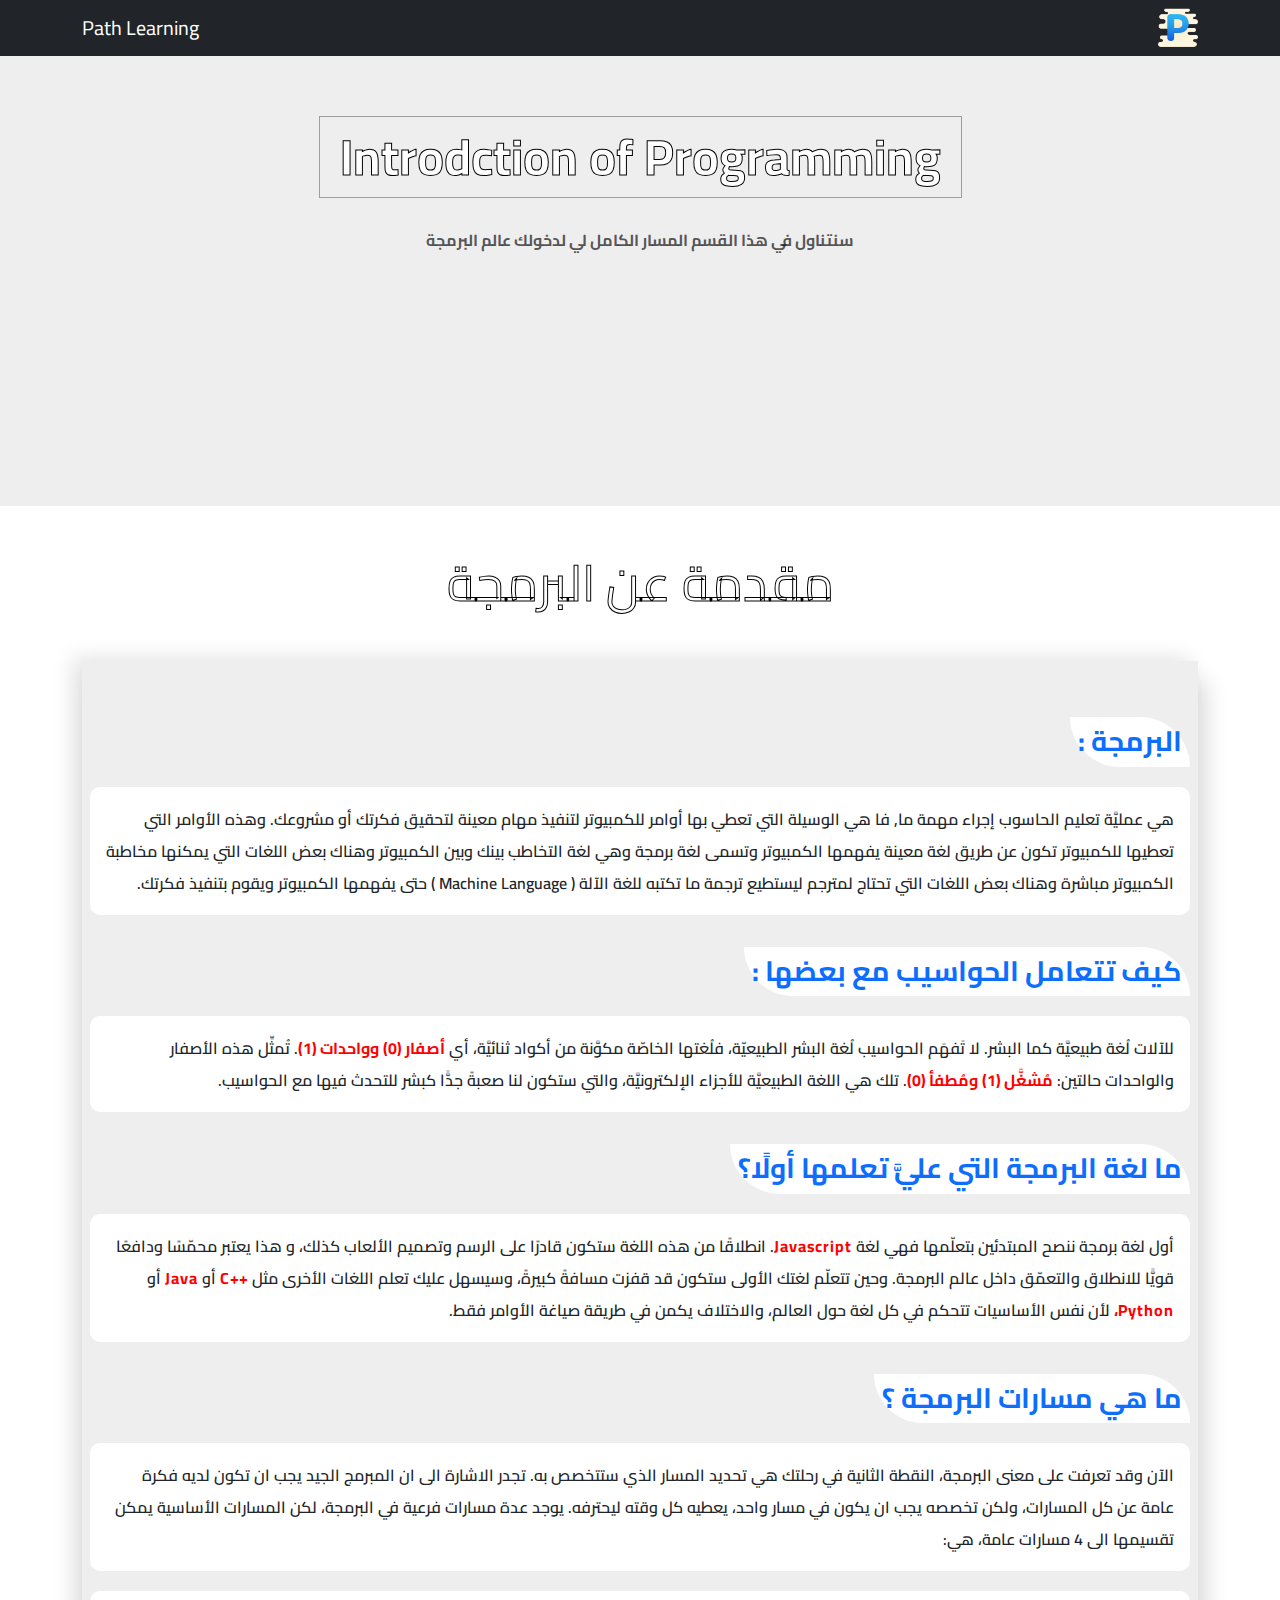
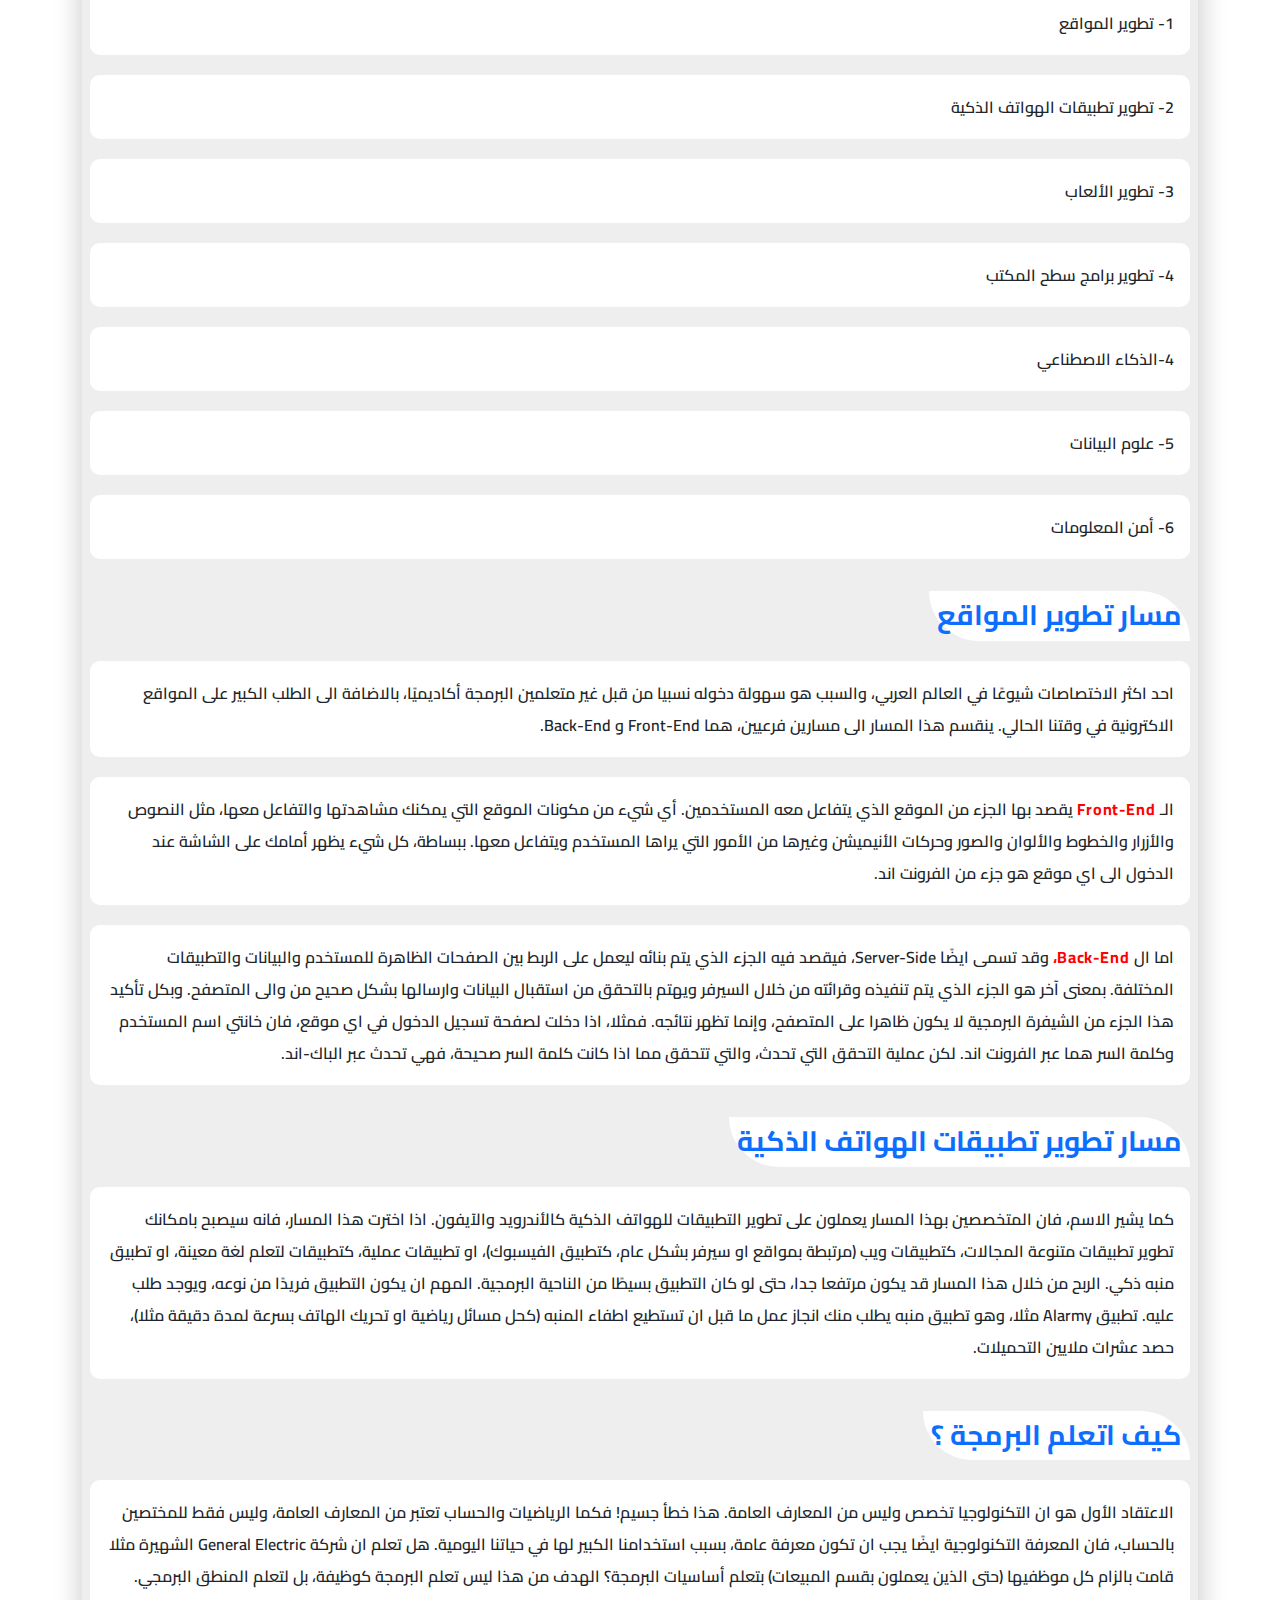
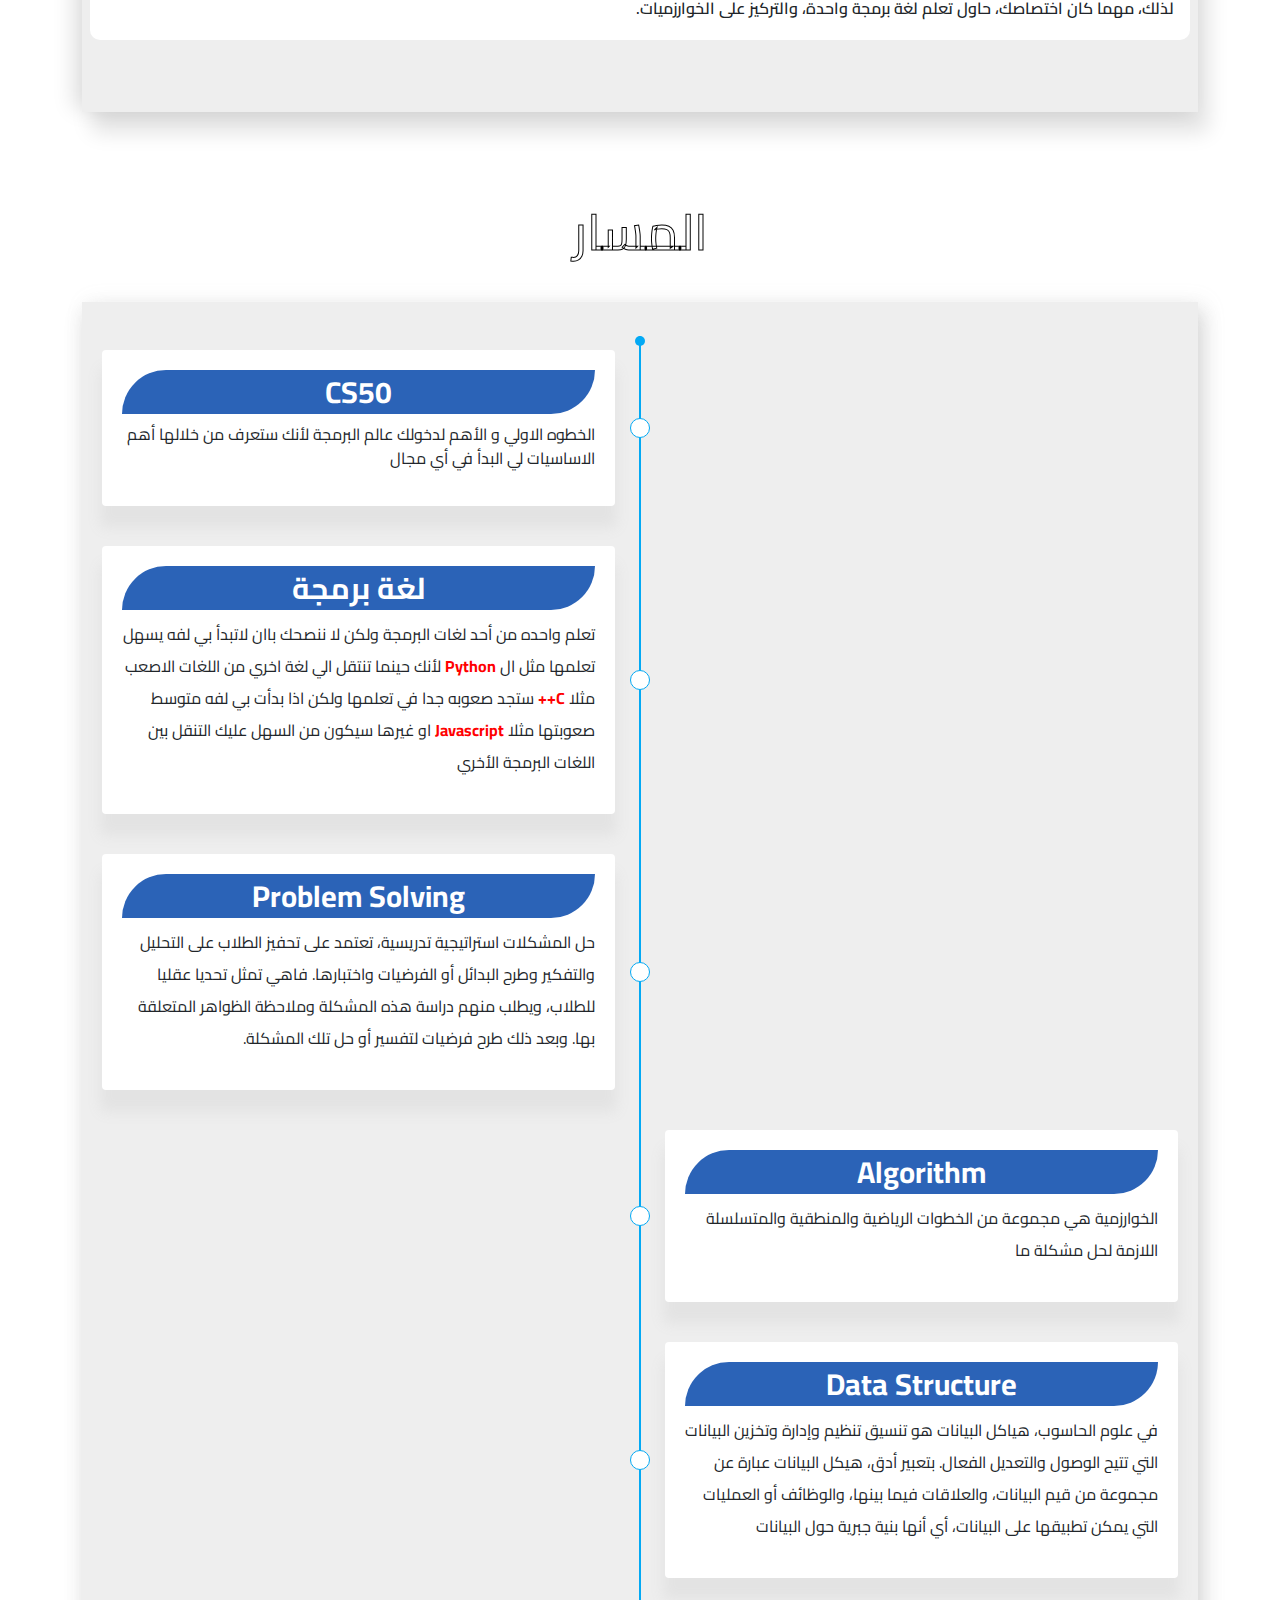
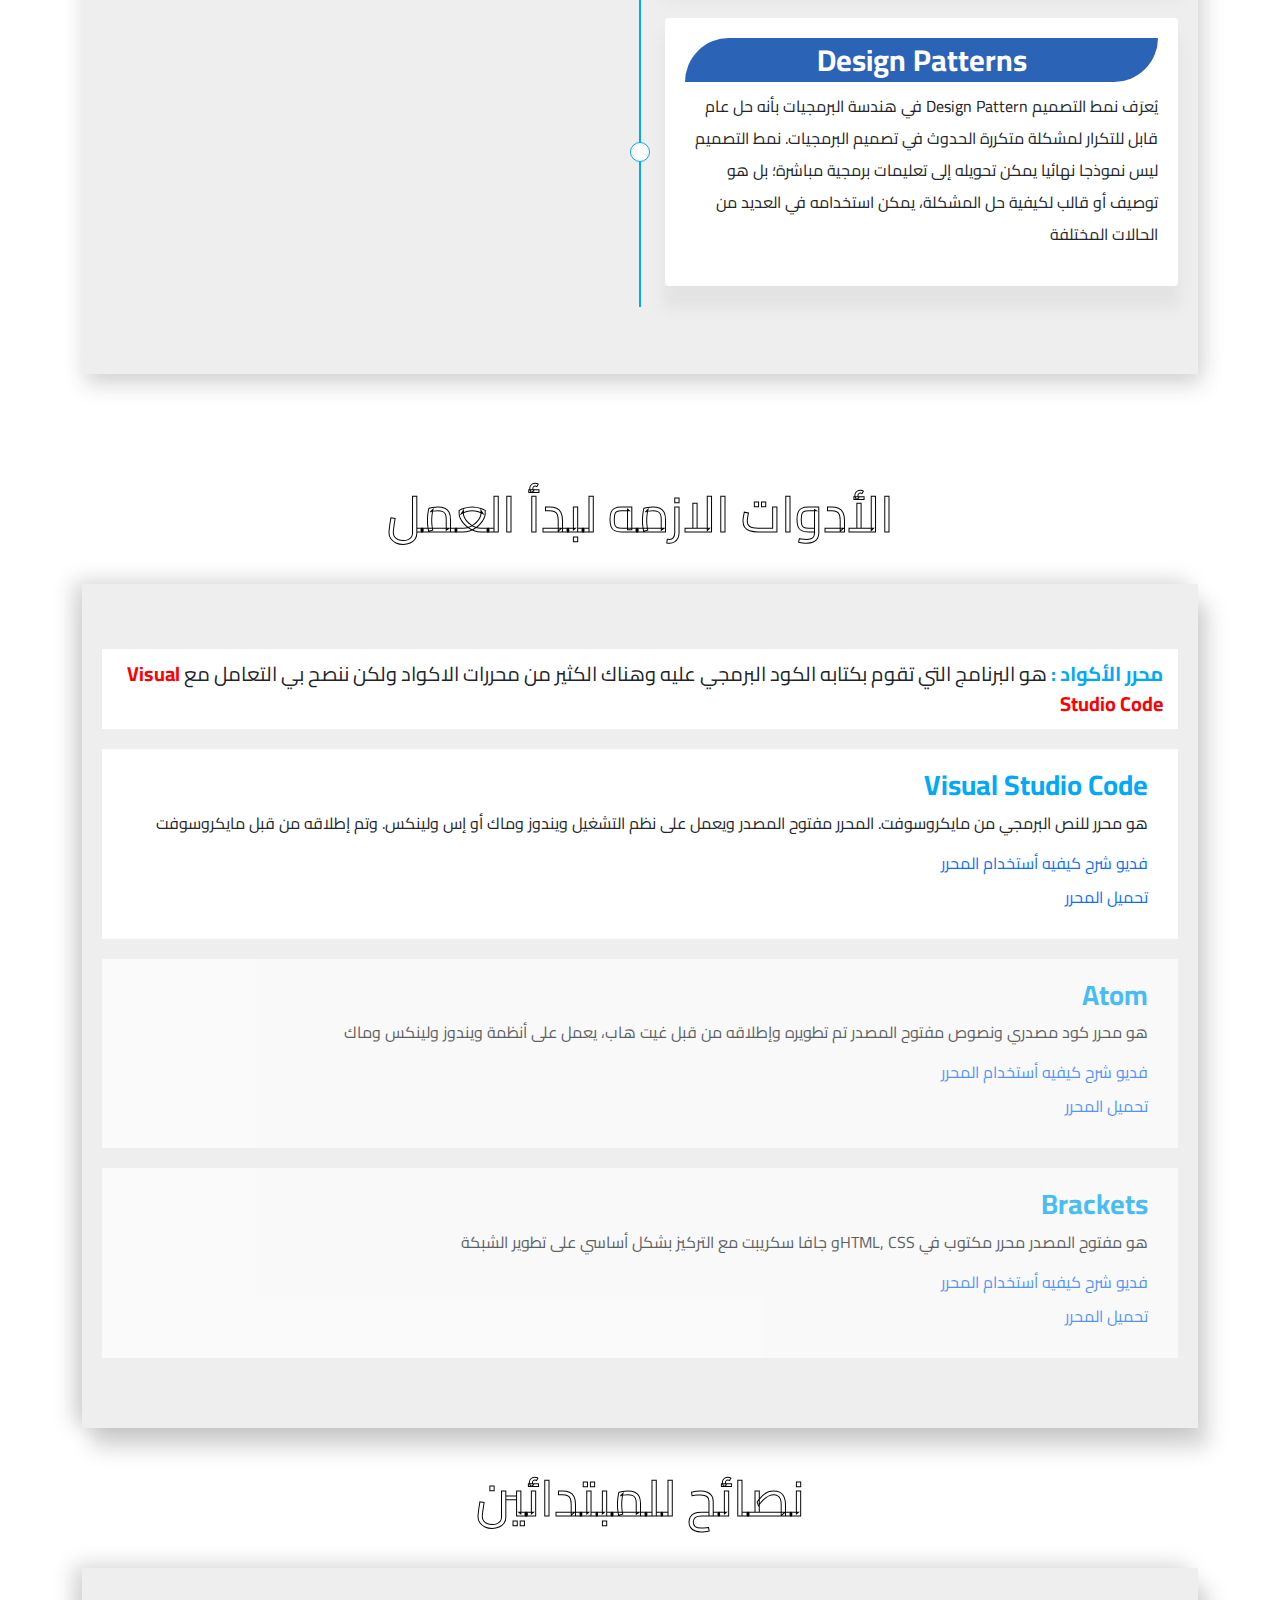
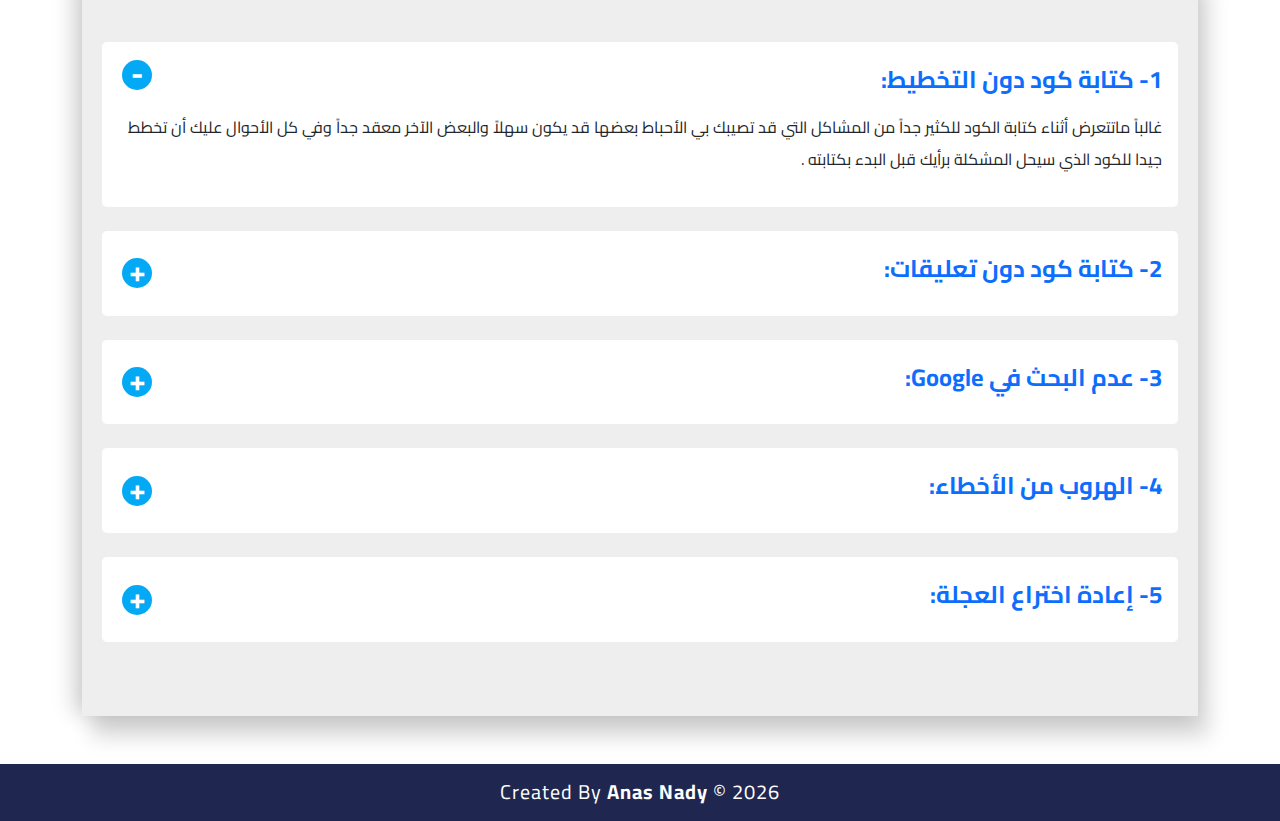
<file: Pages/introInProgramming.html>
<!DOCTYPE html>
<html lang="ar">
  <head>
    <meta charset="UTF-8" />
    <meta http-equiv="X-UA-Compatible" content="IE=edge" />
    <meta name="viewport" content="width=device-width, initial-scale=1.0" />
    <meta
      name="keywords"
      content="مسار تعلم البرمجه,مسار تعلم البرمجة من الصفر"
    />
    <meta
      name="description"
      content="مسار الكامل لدخولك الي عالم البرمجه بكل مايحتويه المسار من كتب ومراجع ومواقع واداوت تفيدك اثناء التعلم"
    />
    <title>Path Introdction of Programming</title>
    <link rel="preconnect" href="https://fonts.googleapis.com" />
    <link rel="preconnect" href="https://fonts.gstatic.com" crossorigin />
    <link
      href="https://fonts.googleapis.com/css2?family=Cairo:wght@200;300;400;500;600&display=swap"
      rel="stylesheet"
    />
    <link rel="icon" href="../imgs/icon.png" />
    <link rel="stylesheet" href="../css/all.min.css" />
    <link rel="stylesheet" href="../css/normalize.css" />
    <link rel="stylesheet" href="../css/bootstrap.min.css" />
    <link rel="stylesheet" href="../css/stylePages.css" />
  </head>
  <body>
    <nav dir="ltr" class="navbar navbar-expand-lg navbar-dark bg-dark">
      <div class="container">
        <a class="navbar-brand" href="../index.html">Path Learning</a>
        <img src="../imgs/icon.png" width="40px" alt="" />
      </div>
    </nav>

    <main>
      <div class="container">
        <div class="main-description">
          <h3 class="name-path">Introdction of Programming</h3>
          <p class="path-description">
            سنتناول في هذا القسم المسار الكامل لي لدخولك عالم البرمجة
          </p>
        </div>
      </div>
    </main>

    <section class="into-path">
      <div class="name-section">مقدمة عن البرمجة</div>
      <div class="container">
        <div class="intro-content pt-5 pb-5" dir="rtl">
          <div class="intro-box p-2">
            <h3 class="title-box fw-bold text-primary bg-white p-2">
              البرمجة :
            </h3>
            <p class="text-box bg-white p-3 fs-6 lh-lg">
              هي عمليَّة تعليم الحاسوب إجراء مهمة ما, فا  هي الوسيلة التي تعطي بها أوامر للكمبيوتر لتنفيذ مهام معينة لتحقيق فكرتك أو مشروعك. وهذه الأوامر التي تعطيها للكمبيوتر تكون عن طريق لغة معينة يفهمها الكمبيوتر وتسمى لغة برمجة وهي لغة التخاطب بينك وبين الكمبيوتر وهناك بعض اللغات التي يمكنها مخاطبة الكمبيوتر مباشرة وهناك بعض اللغات التي تحتاج لمترجم ليستطيع ترجمة ما تكتبه للغة الآلة ( Machine Language ) حتى يفهمها الكمبيوتر ويقوم بتنفيذ فكرتك.
            </p>
          </div>
          <div class="intro-box p-2">
            <h3 class="title-box fw-bold text-primary bg-white p-2">
              كيف تتعامل الحواسيب مع بعضها :
            </h3>
            <p class="text-box bg-white p-3 fs-6 lh-lg">
              للآلات لُغة طبيعيَّة كما البشر. لا تَفهَم الحواسيب لُغة البشر
              الطبيعيّة، فلُغتها الخاصّة مكوَّنة من أكواد ثنائيَّة، أي
              <strong>أصفار (0)</strong> <strong>وواحدات (1)</strong>. تُمثِّل
              هذه الأصفار والواحدات حالتين: <strong>مُشغَّل (1)</strong>
              <strong>ومُطفأ (0)</strong>. تلك هي اللغة الطبيعيَّة للأجزاء
              الإلكترونيَّة، والتي ستكون لنا صعبةً جدًّا كبشر للتحدث فيها مع
              الحواسيب.
            </p>
          </div>

          <div class="intro-box p-2">
            <h3 class="title-box fw-bold text-primary bg-white p-2">
              ما لغة البرمجة التي عليَّ تعلمها أولًا؟
            </h3>
            <p class="text-box bg-white p-3 fs-6 lh-lg">
              أول لغة برمجة ننصح المبتدئين بتعلّمها فهي لغة
              <strong>Javascript</strong>. انطلاقًا من هذه اللغة ستكون قادرًا
              على الرسم وتصميم الألعاب كذلك، و هذا يعتبر محمّسًا ودافعًا قويًّا
              للانطلاق والتعمّق داخل عالم البرمجة. وحين تتعلّم لغتك الأولى ستكون
              قد قفزت مسافةً كبيرةً، وسيسهل عليك تعلم اللغات الأخرى مثل
              <strong>++C</strong> أو <strong>Java</strong> أو
              <strong>Python،</strong> لأن نفس الأساسيات تتحكم في كل لغة حول
              العالم، والاختلاف يكمن في طريقة صياغة الأوامر فقط.
            </p>
          </div>

          <div class="intro-box p-2">
            <h3 class="title-box fw-bold text-primary bg-white p-2">
              ما هي مسارات البرمجة ؟
            </h3>
            <p class="text-box bg-white p-3 fs-6 lh-lg">
              الآن وقد تعرفت على معنى البرمجة، النقطة الثانية في رحلتك هي تحديد المسار الذي ستتخصص به. تجدر الاشارة الى ان المبرمج الجيد يجب ان تكون لديه فكرة عامة عن كل المسارات، ولكن تخصصه يجب ان يكون في مسار واحد، يعطيه كل وقته ليحترفه. يوجد عدة مسارات فرعية في البرمجة، لكن المسارات الأساسية يمكن تقسيمها الى 4 مسارات عامة، هي:
            </p>
            <p class="text-box bg-white p-3 fs-6 lh-lg">
              1- تطوير المواقع
            </p>
            <p class="text-box bg-white p-3 fs-6 lh-lg">
              2- تطوير تطبيقات الهواتف الذكية
            </p>
            <p class="text-box bg-white p-3 fs-6 lh-lg">
              3- تطوير الألعاب
            </p>
            <p class="text-box bg-white p-3 fs-6 lh-lg">
              4- تطوير برامج سطح المكتب
            </p>
            <p class="text-box bg-white p-3 fs-6 lh-lg">
              4-الذكاء الاصطناعي </p>
            <p class="text-box bg-white p-3 fs-6 lh-lg">
              5- علوم البيانات</p>
            <p class="text-box bg-white p-3 fs-6 lh-lg">
              6- أمن المعلومات</p>
          </div>

          <div class="intro-box p-2">
            <h3 class="title-box fw-bold text-primary bg-white p-2">
              مسار تطوير المواقع</h3>
            <p class="text-box bg-white p-3 fs-6 lh-lg">
              احد اكثر الاختصاصات شيوعًا في العالم العربي، والسبب هو سهولة دخوله نسبيا من قبل غير متعلمين البرمجة أكاديميًا، بالاضافة الى الطلب الكبير على المواقع الاكترونية في وقتنا الحالي. ينقسم هذا المسار الى مسارين فرعيين، هما Front-End و Back-End.
            </p>
            <p class="text-box bg-white p-3 fs-6 lh-lg">
              الـ <strong>Front-End</strong> يقصد بها الجزء من الموقع الذي يتفاعل معه المستخدمين. أي شيء من مكونات الموقع التي يمكنك مشاهدتها والتفاعل معها، مثل النصوص والأزرار والخطوط والألوان والصور وحركات الأنيميشن وغيرها من الأمور التي يراها المستخدم ويتفاعل معها. ببساطة، كل شيء يظهر أمامك على الشاشة عند الدخول الى اي موقع هو جزء من الفرونت اند.
            </p>
            <p class="text-box bg-white p-3 fs-6 lh-lg">
              اما ال <strong>Back-End،</strong> وقد تسمى ايضًا Server-Side، فيقصد فيه الجزء الذي يتم بنائه ليعمل على الربط بين الصفحات الظاهرة للمستخدم والبيانات والتطبيقات المختلفة. بمعنى آخر هو الجزء الذي يتم تنفيذه وقرائته من خلال السيرفر ويهتم بالتحقق من استقبال البيانات وارسالها بشكل صحيح من والى المتصفح. وبكل تأكيد هذا الجزء من الشيفرة البرمجية لا يكون ظاهرا على المتصفح، وإنما تظهر نتائجه. فمثلا، اذا دخلت لصفحة تسجيل الدخول في اي موقع، فان خانتي اسم المستخدم وكلمة السر هما عبر الفرونت اند. لكن عملية التحقق التي تحدث، والتي تتحقق مما اذا كانت كلمة السر صحيحة، فهي تحدث عبر الباك-اند.
            </p>
          </div>

          <div class="intro-box p-2">
            <h3 class="title-box fw-bold text-primary bg-white p-2">
              مسار تطوير تطبيقات الهواتف الذكية</h3>
            <p class="text-box bg-white p-3 fs-6 lh-lg">
              كما يشير الاسم، فان المتخصصين بهذا المسار يعملون على تطوير التطبيقات للهواتف الذكية كالأندرويد والآيفون. اذا اخترت هذا المسار، فانه سيصبح بامكانك تطوير تطبيقات متنوعة المجالات، كتطبيقات ويب (مرتبطة بمواقع او سيرفر بشكل عام، كتطبيق الفيسبوك)، او تطبيقات عملية، كتطبيقات لتعلم لغة معينة، او تطبيق منبه ذكي. الربح من خلال هذا المسار قد يكون مرتفعا جدا، حتى لو كان التطبيق بسيطًا من الناحية البرمجية. المهم ان يكون التطبيق فريدًا من نوعه، ويوجد طلب عليه. تطبيق Alarmy مثلا، وهو تطبيق منبه يطلب منك انجاز عمل ما قبل ان تستطيع اطفاء المنبه (كحل مسائل رياضية او تحريك الهاتف بسرعة لمدة دقيقة مثلا)، حصد عشرات ملايين التحميلات.
            </p>
          </div>

          <div class="intro-box p-2">
            <h3 class="title-box fw-bold text-primary bg-white p-2">
              كيف اتعلم البرمجة ؟</h3>
            <p class="text-box bg-white p-3 fs-6 lh-lg">
              الاعتقاد الأول هو ان التكنولوجيا تخصص وليس من المعارف العامة. هذا خطأ جسيم! فكما الرياضيات والحساب تعتبر من المعارف العامة، وليس فقط للمختصين بالحساب، فان المعرفة التكنولوجية ايضًا يجب ان تكون معرفة عامة، بسبب استخدامنا الكبير لها في حياتنا اليومية. هل تعلم ان شركة General Electric الشهيرة مثلا قامت بالزام كل موظفيها (حتى الذين يعملون بقسم المبيعات) بتعلم أساسيات البرمجة؟ الهدف من هذا ليس تعلم البرمجة كوظيفة، بل لتعلم المنطق البرمجي. لذلك، مهما كان اختصاصك، حاول تعلم لغة برمجة واحدة، والتركيز على الخوارزميات.
            </p>
          </div>


        </div>
      </div>
    </section>

    <section class="section-lang">
      <div class="container">
        <h3 class="name-section" dir="rtl">المسار</h3>
        <div class="main-path position-relative pt-5 pb-5 overflow-hidden">
          <div class="left">
            <h3 class="lang bg-primary text-white p-1">CS50</h3>
            <p class="lang-description" dir="rtl">
              الخطوه الاولي و الأهم لدخولك عالم البرمجة لأنك ستعرف من خلالها أهم الاساسيات لي البدأ في أي مجال
            </p>
          </div>
          <div class="clearfix"></div>

          <div class="left">
            <h3 class="lang bg-primary text-white p-1">لغة برمجة</h3>
            <p class="lang-description lh-lg" dir="rtl">
              تعلم واحده من أحد لغات البرمجة ولكن لا ننصحك باان لاتبدأ بي لفه
              يسهل تعلمها مثل ال <strong>Python</strong> لأنك حينما تنتقل الي
              لغة اخري من اللغات الاصعب مثلا <strong>C++</strong> ستجد صعوبه جدا
              في تعلمها ولكن اذا بدأت بي لفه متوسط صعوبتها مثلا
              <strong>Javascript</strong> او غيرها سيكون من السهل عليك التنقل
              بين اللغات البرمجة الأخري
            </p>
          </div>
          <div class="clearfix"></div>

          <div class="left">
            <h3 class="lang bg-primary text-white p-1">Problem Solving</h3>
            <p class="lang-description lh-lg" dir="rtl">
              حل المشكلات استراتيجية تدريسية، تعتمد على تحفيز الطلاب على التحليل والتفكير وطرح البدائل أو الفرضيات واختبارها. فاهي  تمثل تحديا عقليا للطلاب، ويطلب منهم دراسة هذه المشكلة وملاحظة الظواهر المتعلقة بها. وبعد ذلك طرح فرضيات لتفسير أو حل تلك المشكلة.
            </p>
          </div>
          <div class="clearfix"></div>

          <div class="right">
            <h3 class="lang bg-primary text-white p-1">Algorithm</h3>
            <p class="lang-description lh-lg" dir="rtl">
              الخوارزمية هي مجموعة من الخطوات الرياضية والمنطقية والمتسلسلة اللازمة لحل مشكلة ما
            </p>
          </div>
          <div class="clearfix"></div>

          <div class="right">
            <h3 class="lang bg-primary text-white p-1">Data Structure</h3>
            <p class="lang-description lh-lg" dir="rtl">
              في علوم الحاسوب، هياكل البيانات هو تنسيق تنظيم وإدارة وتخزين البيانات التي تتيح الوصول والتعديل الفعال. بتعبير أدق، هيكل البيانات عبارة عن مجموعة من قيم البيانات، والعلاقات فيما بينها، والوظائف أو العمليات التي يمكن تطبيقها على البيانات، أي أنها بنية جبرية حول البيانات
            </p>
          </div>
          <div class="clearfix"></div>

          <div class="right">
            <h3 class="lang bg-primary text-white p-1">Design Patterns</h3>
            <p class="lang-description lh-lg" dir="rtl">
              يُعرَف نمط التصميم Design Pattern في هندسة البرمجيات بأنه حل عام قابل للتكرار لمشكلة متكررة الحدوث في تصميم البرمجيات. نمط التصميم ليس نموذجا نهائيا يمكن تحويله إلى تعليمات برمجية مباشرة؛ بل هو توصيف أو قالب لكيفية حل المشكلة، يمكن استخدامه في العديد من الحالات المختلفة            </p>
          </div>
          <div class="clearfix"></div>

        </div>
      </div>
    </section>


    <div class="code-editors">
      <div class="container">
        <h3 class="name-section" dir="rtl">الأدوات الازمه لبدأ العمل</h3>
        <div class="code-editor-content">
          <div dir="rtl" class="Define-editor">
            <div class="box-define">
              <span>محرر الأكواد :</span> هو البرنامج التي تقوم بكتابه الكود
              البرمجي عليه وهناك الكثير من محررات الاكواد ولكن ننصح بي التعامل
              مع <strong>Visual Studio Code</strong>
            </div>

            <div class="box-editor active">
              <h3 class="name-editor">Visual Studio Code</h3>
              <p class="description-editor">
                هو محرر للنص البرمجي من مايكروسوفت. المحرر مفتوح المصدر ويعمل
                على نظم التشغيل ويندوز وماك أو إس ولينكس. وتم إطلاقه من قبل
                مايكروسوفت
              </p>
              <a
                href="https://www.youtube.com/watch?v=HRqX7Hxjx6M"
                target="_blank"
                class="expected-editor"
                >فديو شرح كيفيه أستخدام المحرر</a
              >
              <a
                href="https://code.visualstudio.com/download"
                target="_blank"
                class="download-editor"
                >تحميل المحرر</a
              >
            </div>

            <div class="box-editor">
              <h3 class="name-editor">Atom</h3>
              <p class="description-editor">
                هو محرر كود مصدري ونصوص مفتوح المصدر تم تطويره وإطلاقه من قبل
                غيت هاب، يعمل على أنظمة ويندوز ولينكس وماك
              </p>
              <a
                href="https://www.youtube.com/watch?v=sPxmH_Wofpo"
                target="_blank"
                class="expected-editor"
                >فديو شرح كيفيه أستخدام المحرر</a
              >
              <a href="https://atom.io/" target="_blank" class="download-editor"
                >تحميل المحرر</a
              >
            </div>

            <div class="box-editor">
              <h3 class="name-editor">Brackets</h3>
              <p class="description-editor">
                هو مفتوح المصدر محرر مكتوب في HTML, CSSو جافا سكريبت مع التركيز
                بشكل أساسي على تطوير الشبكة
              </p>
              <a
                href="https://www.youtube.com/watch?v=1cImxZtrkhs"
                target="_blank"
                class="expected-editor"
                >فديو شرح كيفيه أستخدام المحرر</a
              >
              <a
                href="https://brackets.io/"
                target="_blank"
                class="download-editor"
                >تحميل المحرر</a
              >
            </div>
          </div>
        </div>
      </div>
    </div>


    <section class="tips">
      <div class="container">
        <h3 class="name-section" dir="rtl">نصائح للمبتدائين</h3>
        <div class="tips-content" dir="rtl">

          <div class="box-tips posi mt-4 mb-4 bg-white rounded-3 p-3 position-relative">
            <h3 class="question text-primary active fs-4 fw-bold mb-3 mt-2">1- كتابة كود دون التخطيط:</h3>
            <div class="solving overflow-hidden">
              <p class="lh-lg">غالباً ماتتعرض أثناء كتابة الكود للكثير جداً من المشاكل التي قد تصيبك بي الأحباط بعضها قد يكون سهلاً والبعض الآخر معقد جداً وفي كل الأحوال عليك أن تخطط جيدا للكود  الذي سيحل المشكلة برأيك قبل البدء بكتابته .</p>
            </div>
          </div>

          <div class="box-tips posi mt-4 mb-4 bg-white rounded-3 p-3 position-relative">
            <h3 class="question text-primary fs-4 fw-bold mb-3 mt-2">2- كتابة كود دون تعليقات:</h3>
            <div class="solving overflow-hidden">
              <p class="lh-lg ">في بداية مشوارك البرمجي قد تظن أن كتابة التعليقات إضاعة للوقت لأن الأكواد التي تكتبها تكون بسيطة ولكن فيما بعد ستدرك أهميتها عندما تضطر للرجوع إلى كود ما لتعديله فقد تضيّع الكثير من الوقت لإعادة فهمه بالرغم من أنك أنت من كتبه أما بوجود التعليقات لن يستغرق منك الأمر سوى بضع ثوانٍ وكذلك فإن التعليقات أمر مهم جداً أثناء العمل مع فريق برمجي متكامل.</p>
            </div>
          </div>

          <div class="box-tips posi mt-4 mb-4 bg-white rounded-3 p-3 position-relative">
            <h3 class="question text-primary fs-4 fw-bold mb-3 mt-2">3- عدم البحث في Google:</h3>
            <div class="solving overflow-hidden">
              <p class="lh-lg ">إن أفضل طريقة لحل مشكلة معقدة هي ألا تكون بحاجة للحل أصلاً، لا تتعب نفسك بالتفكير الزائد وهناك الآلاف ممن تعرضوا لهذه المشكلة قبلك وحصلوا على حلها ببساطة بالإضافة إلى أنه هناك الكثير جداً من المجتمعات البرمجية التي تنتظر أسئلتك لتساعدك بالحل وبإمكانك الاستعانة بنا في نقرة أيضاً.</p>
            </div>
          </div>


          <div class="box-tips posi mt-4 mb-4 bg-white rounded-3 p-3 position-relative">
            <h3 class="question text-primary fs-4 fw-bold mb-3 mt-2">4- الهروب من الأخطاء:</h3>
            <div class="solving overflow-hidden">
              <p class="lh-lg ">مادمت تخطئ فأنت تتقدم وعليك المتابعة للحصول على مزيد من الأخطاء والحلول أيضاً، عادةً فإن المبرمج الخبير يشعر بمتعة حقيقية عند مواجهة الأخطاء على عكس المبرمج المبتدئ، عليك أن تستفاد من الخطوط الحمراء التي يظهرها لك محرر الأكواد لتحقيق المزيد من التقدم.</p>
            </div>
          </div>


          <div class="box-tips posi mt-4 mb-4 bg-white rounded-3 p-3 position-relative">
            <h3 class="question text-primary fs-4 fw-bold mb-3 mt-2">5- إعادة اختراع العجلة:</h3>
            <div class="solving overflow-hidden">
              <p class="lh-lg ">لا داعٍ لإضاعة وقتك في حلول قد طورها مبرمج قبلك فوقتك هو لابتكار الجديد واستخدام الحلول الحالية المتوفرة كما أنك قد تهدر الكثير جداً من الوقت قبل الوصول لحل بنفس جودة الحل المتوفر مسبقاً.</p>
            </div>
          </div>

        </div>
      </div>
    </section>

    <footer class="footer text-white text-center mt-5">
      <div class="text fs-5">Created By <span class="fw-bold">Anas Nady</span> &copy; <span class="date"></span></div>

    </footer>
    <script src="../js/scriptPages.js"></script>
  </body>
</html>
</file>
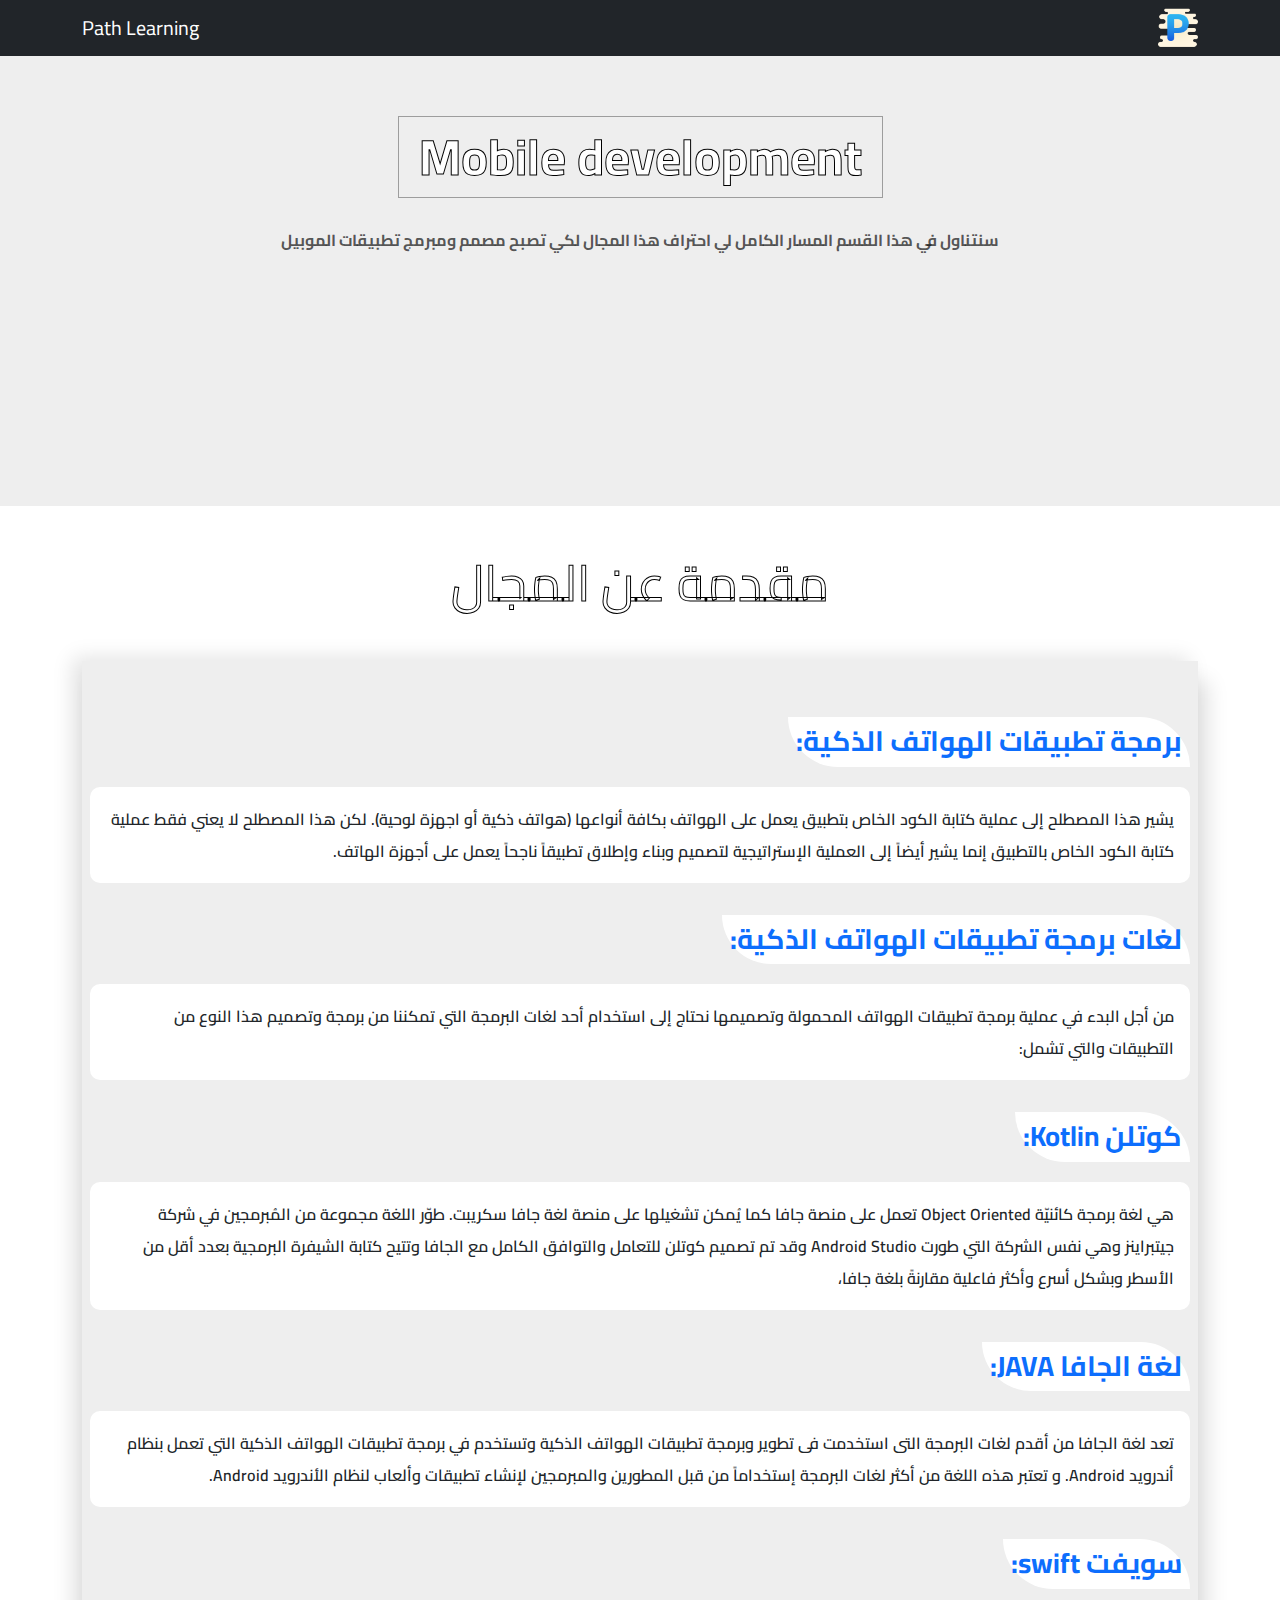
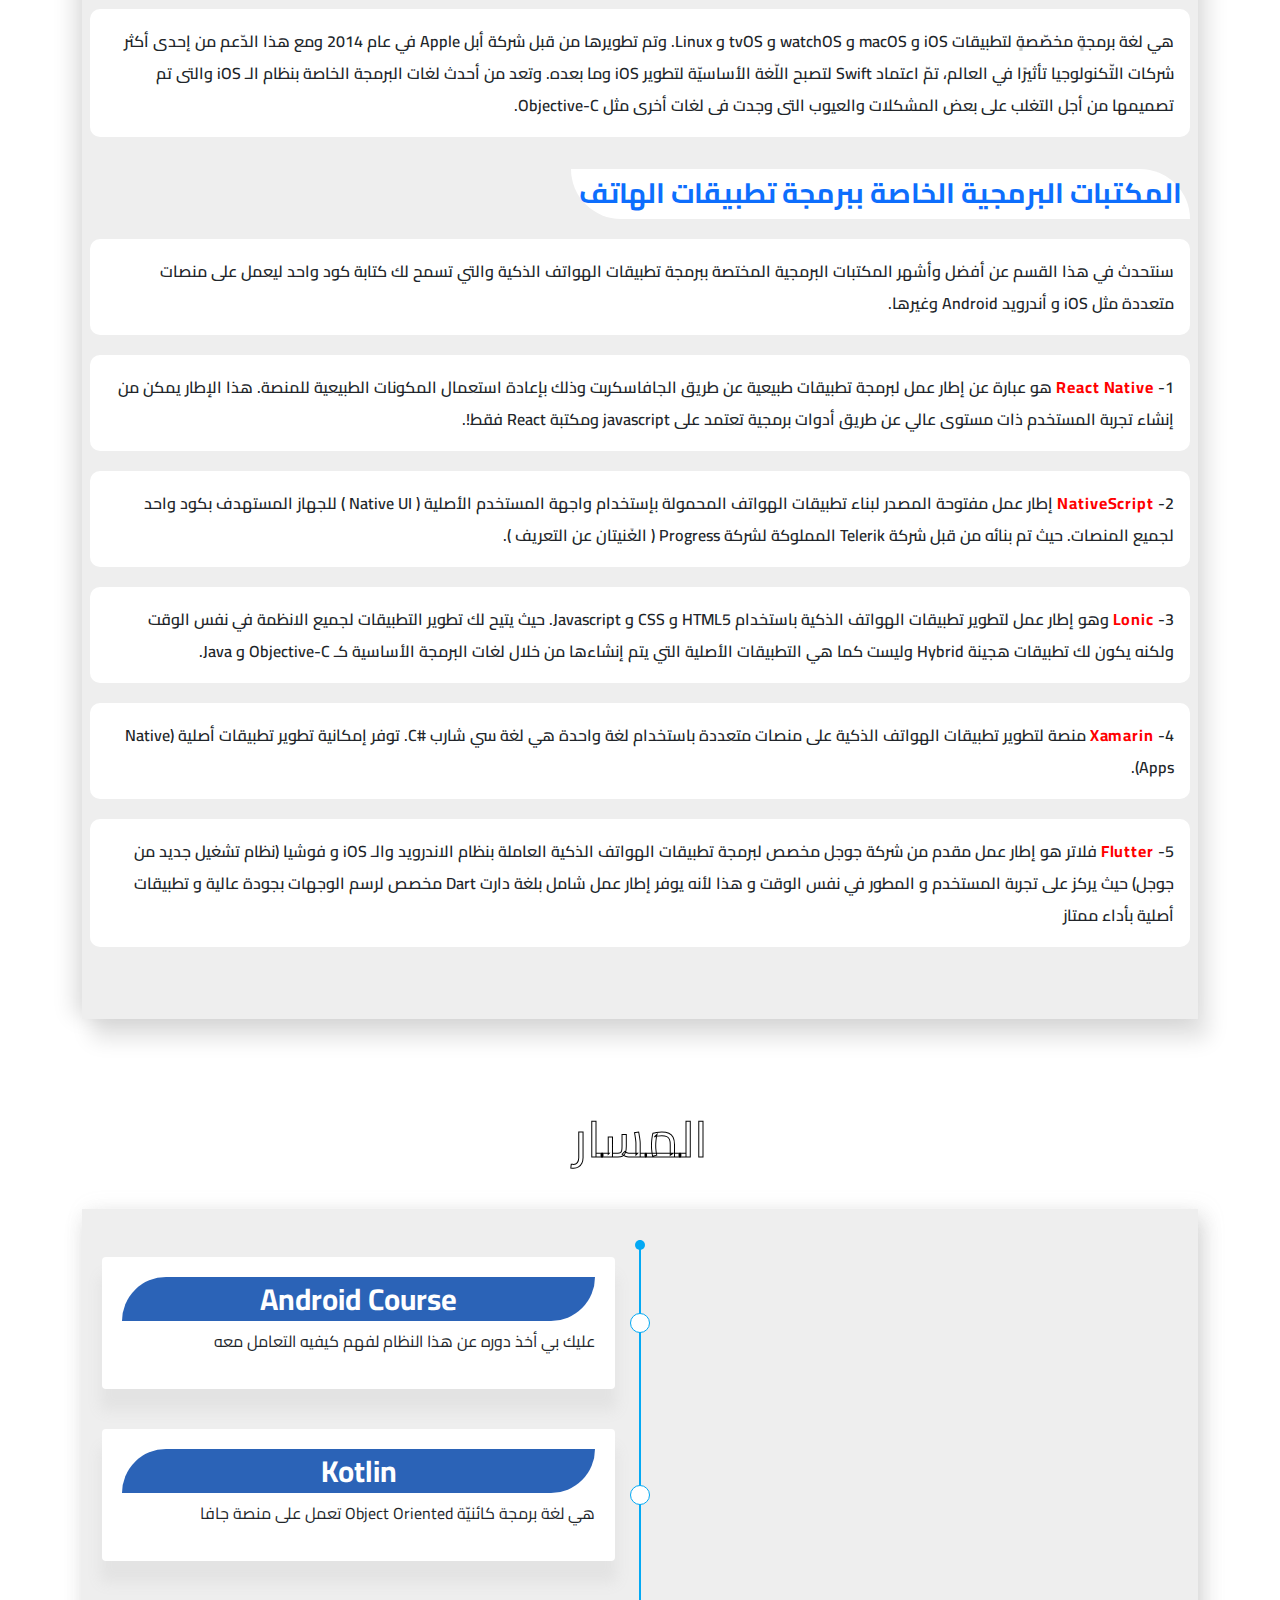
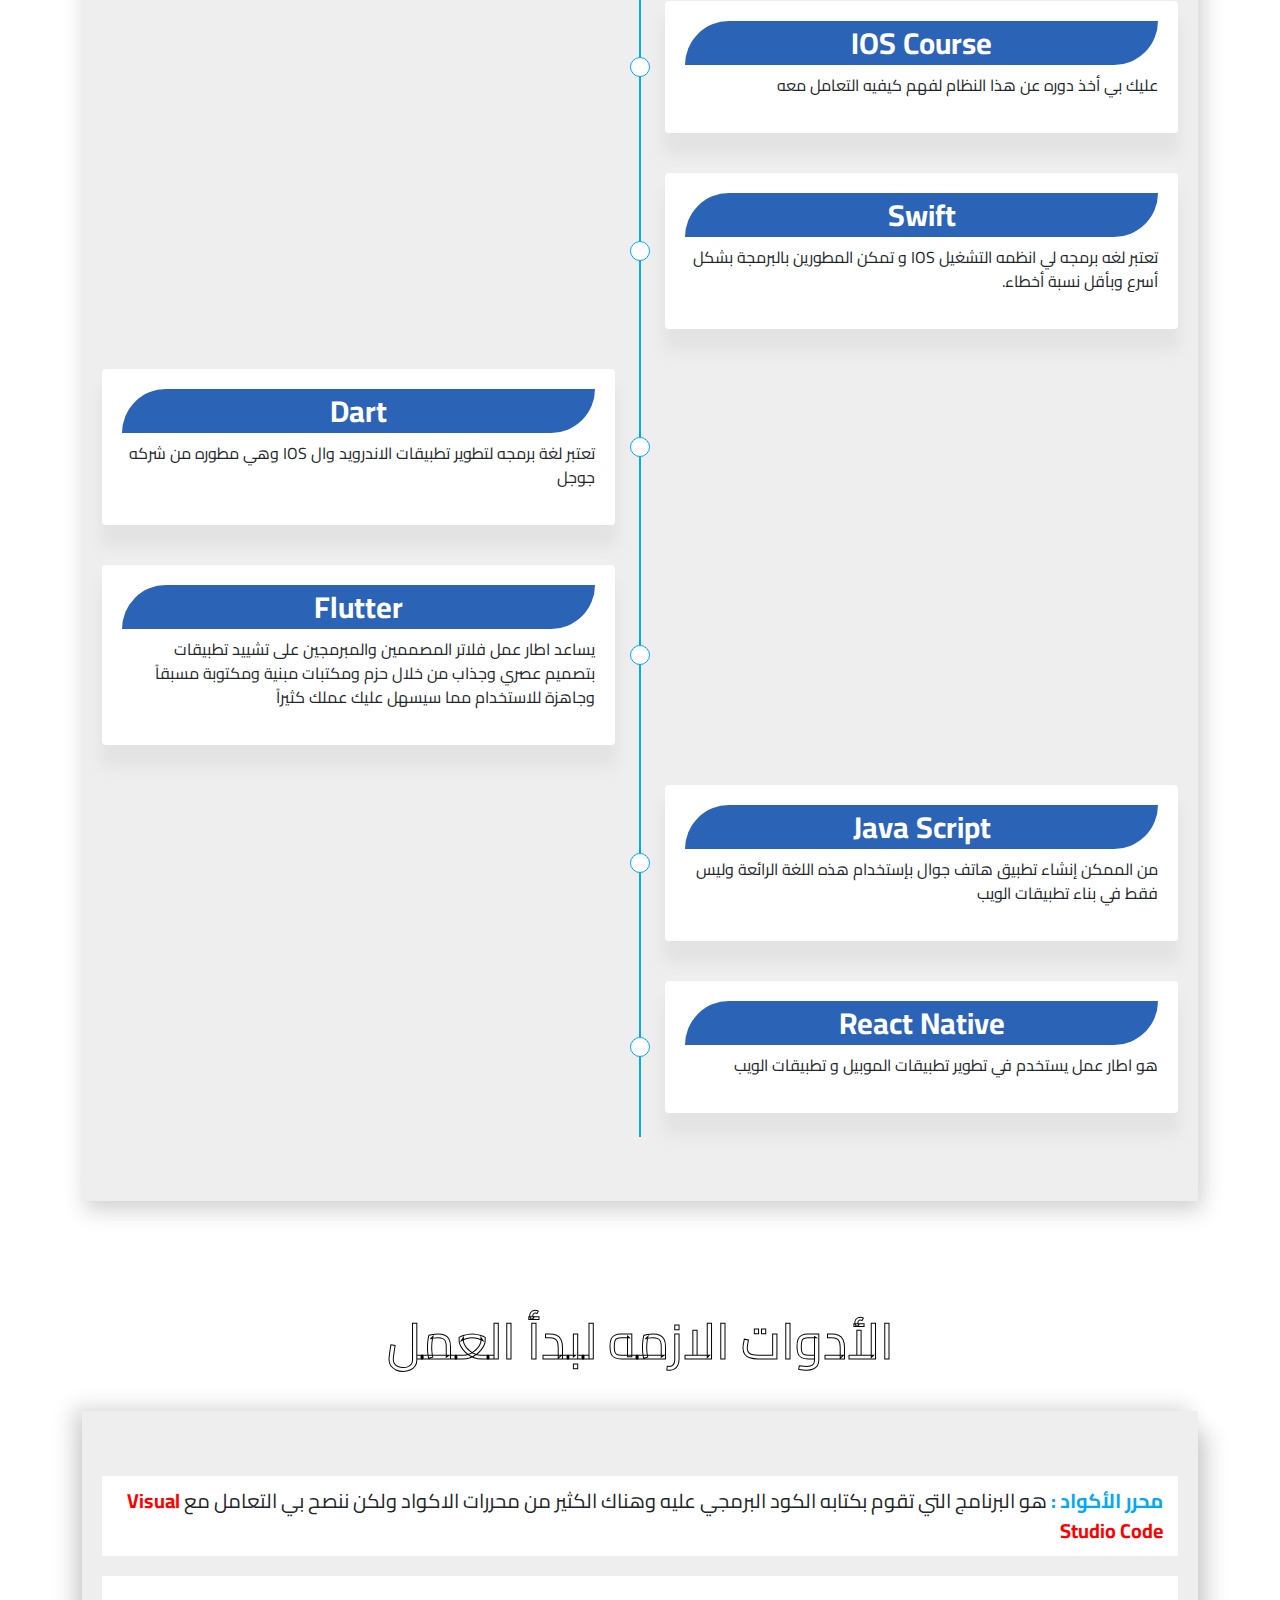
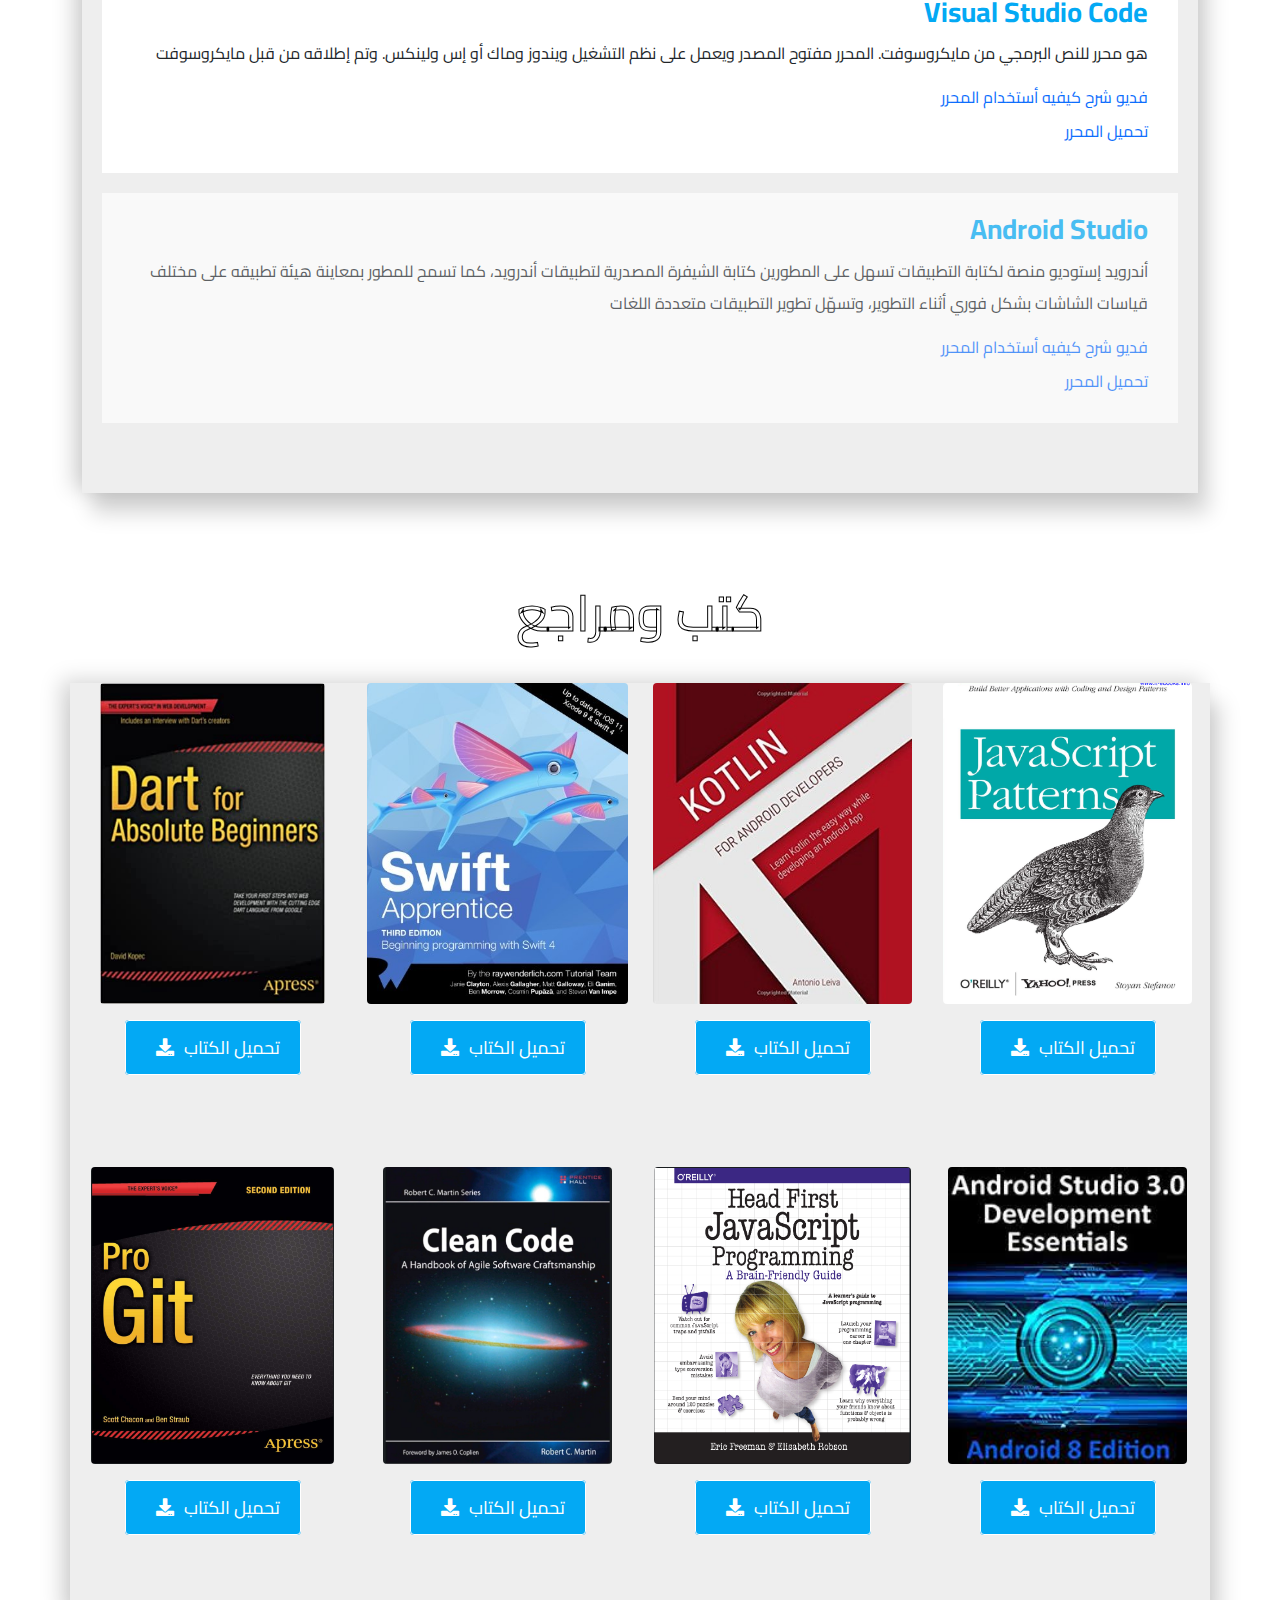
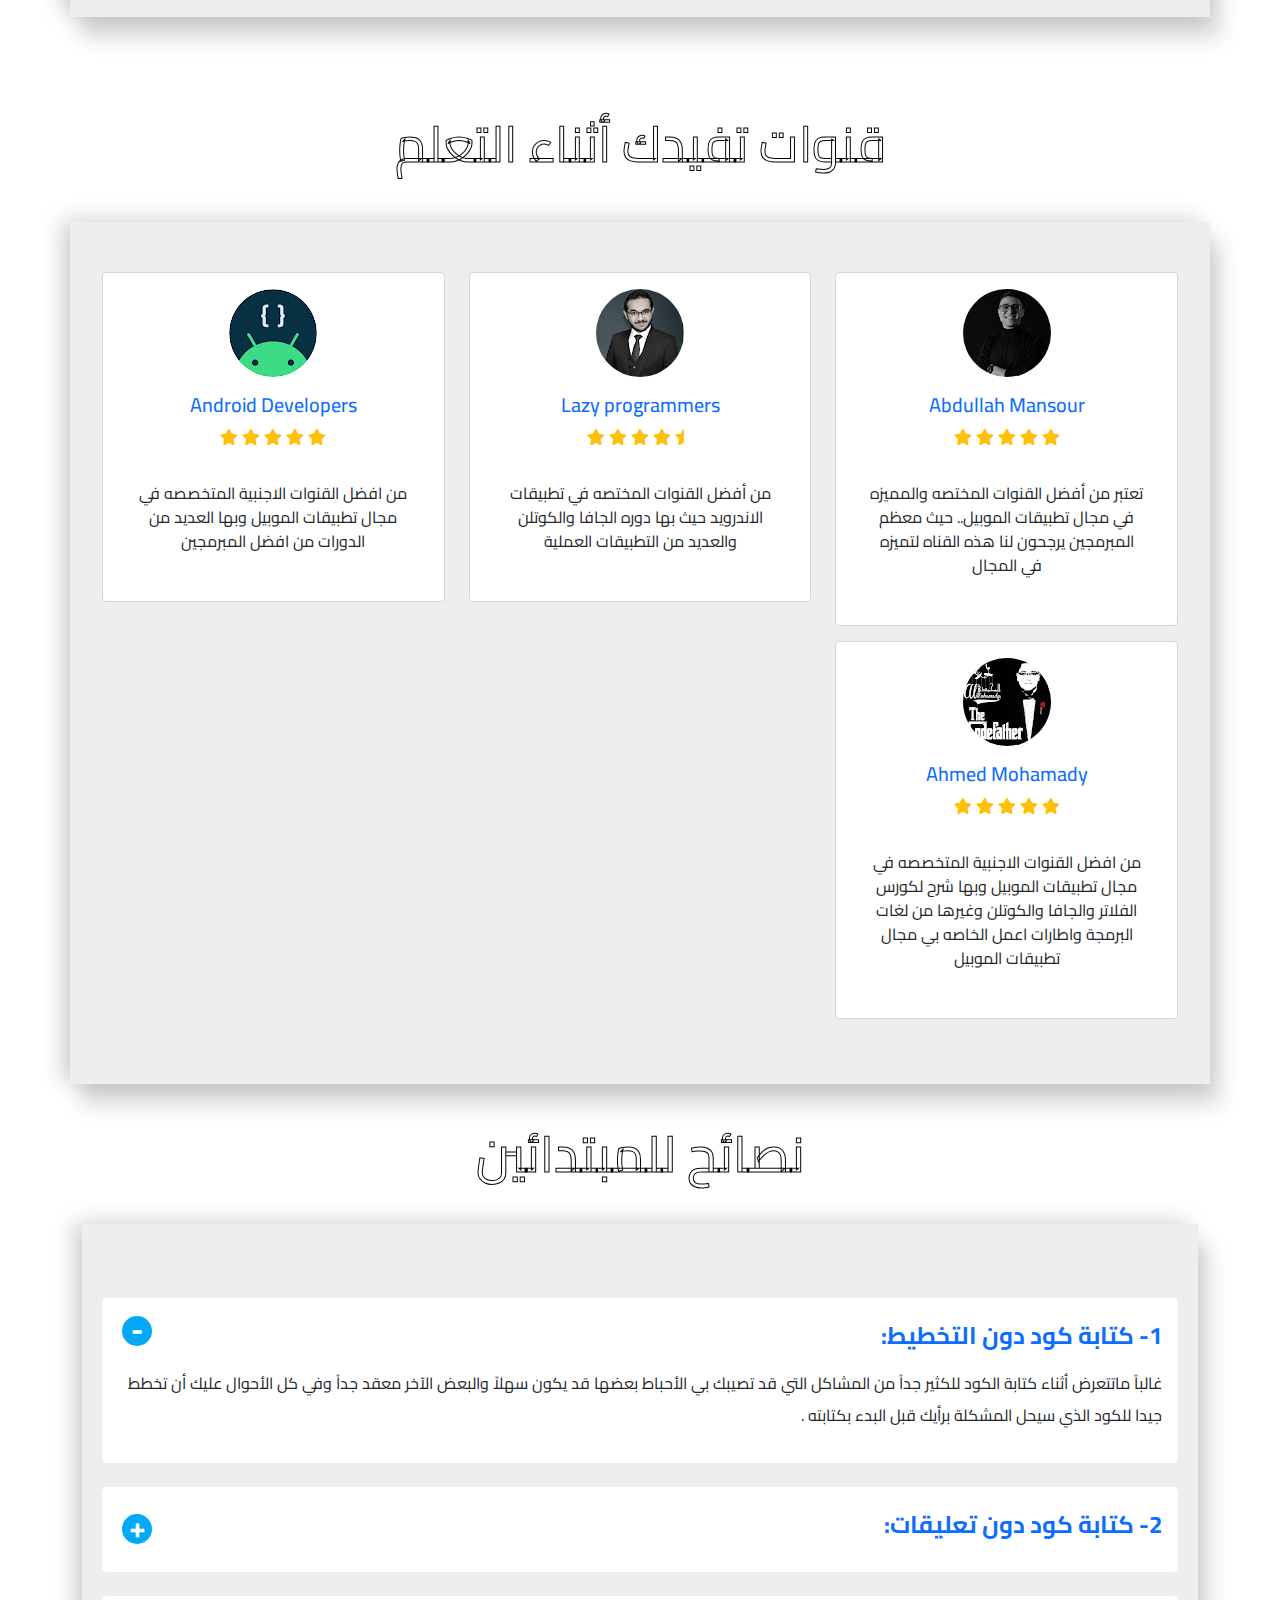
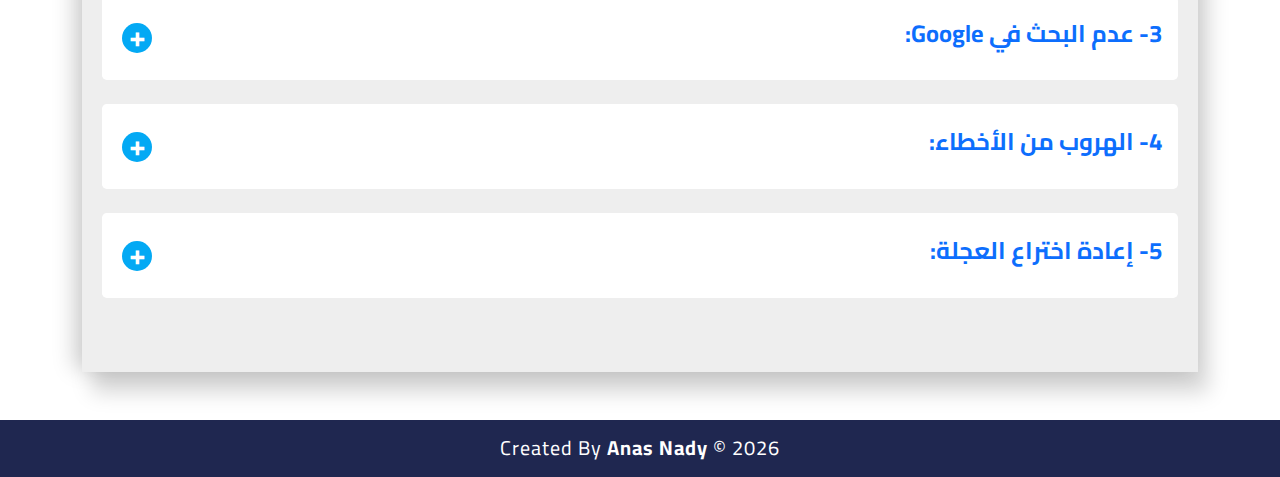
<file: Pages/mobiledevelopment.html>
<!DOCTYPE html>
<html lang="ar">
  <head>
    <meta charset="UTF-8" />
    <meta http-equiv="X-UA-Compatible" content="IE=edge" />
    <meta name="viewport" content="width=device-width, initial-scale=1.0" />
    <meta
      name="keywords"
      content="مسار تعلم البرمجه,مسار تعلم نصميم تطبيقات الموبيل , مسار تعلم برمحه الموبيل"
    />
    <meta
      name="description"
      content="مسار الكامل لتعلم تصميم تطبيقات الموبيل بكل مايحتويه المسار من كتب ومراجع ومواقع واداوت تفيدك اثناء التعلم"
    />
    <title>Path Mobile development</title>
    <link rel="preconnect" href="https://fonts.googleapis.com" />
    <link rel="preconnect" href="https://fonts.gstatic.com" crossorigin />
    <link
      href="https://fonts.googleapis.com/css2?family=Cairo:wght@200;300;400;500;600&display=swap"
      rel="stylesheet"
    />
    <link rel="icon" href="../imgs/icon.png" />
    <link rel="stylesheet" href="../css/all.min.css" />
    <link rel="stylesheet" href="../css/normalize.css" />
    <link rel="stylesheet" href="../css/bootstrap.min.css" />
    <link rel="stylesheet" href="../css/stylePages.css" />
  </head>
  <body>
    <nav dir="ltr" class="navbar navbar-expand-lg navbar-dark bg-dark">
      <div class="container">
        <a class="navbar-brand" href="../index.html">Path Learning</a>
        <img src="../imgs/icon.png" width="40px" alt="" />
      </div>
    </nav>

    <main>
      <div class="container">
        <div class="main-description">
          <h3 class="name-path">Mobile development</h3>
          <p class="path-description">
            سنتناول في هذا القسم المسار الكامل لي احتراف هذا المجال لكي تصبح
            مصمم ومبرمج تطبيقات الموبيل
          </p>
        </div>
      </div>
    </main>

    <section class="into-path">
      <div class="name-section">مقدمة عن المجال</div>
      <div class="container">
        <div class="intro-content pt-5 pb-5" dir="rtl">
          <div class="intro-box p-2">
            <h3 class="title-box fw-bold text-primary bg-white p-2"> برمجة تطبيقات الهواتف الذكية:</h3>
            <p class="text-box bg-white p-3 fs-6 lh-lg">يشير هذا المصطلح إلى عملية كتابة الكود الخاص بتطبيق يعمل على الهواتف بكافة أنواعها (هواتف ذكية أو اجهزة لوحية). لكن هذا المصطلح لا يعني فقط عملية كتابة الكود الخاص بالتطبيق إنما يشير أيضاً إلى العملية الإستراتيجية لتصميم وبناء وإطلاق تطبيقاً ناجحاً يعمل على أجهزة الهاتف.</p>
          </div>
          <div class="intro-box p-2">
            <h3 class="title-box fw-bold text-primary bg-white p-2">لغات برمجة تطبيقات الهواتف الذكية:</h3>
            <p class="text-box bg-white p-3 fs-6 lh-lg">من أجل البدء في عملية برمجة تطبيقات الهواتف المحمولة وتصميمها نحتاج إلى استخدام أحد لغات البرمجة التي تمكننا من برمجة وتصميم هذا النوع من التطبيقات والتي تشمل:</p>
          </div>

          <div class="intro-box p-2">
            <h3 class="title-box fw-bold text-primary bg-white p-2"> كوتلن Kotlin:</h3>
            <p class="text-box bg-white p-3 fs-6 lh-lg">هي لغة برمجة كائنيّة Object Oriented تعمل على منصة جافا كما يُمكن تشغيلها على منصة لغة جافا سكريبت. طوّر اللغة مجموعة من المُبرمجين في شركة جيتبراينز وهي نفس الشركة التي طورت Android Studio وقد تم تصميم كوتلن للتعامل والتوافق الكامل مع الجافا وتتيح كتابة الشيفرة البرمجية بعدد أقل من الأسطر وبشكل أسرع وأكثر فاعلية مقارنةً بلغة جافا،</p>
          </div>

          <div class="intro-box p-2">
            <h3 class="title-box fw-bold text-primary bg-white p-2"> لغة الجافا JAVA:</h3>
            <p class="text-box bg-white p-3 fs-6 lh-lg">تعد لغة الجافا من أقدم لغات البرمجة التى استخدمت فى تطوير وبرمجة تطبيقات الهواتف الذكية وتستخدم في برمجة تطبيقات الهواتف الذكية التي تعمل بنظام أندرويد Android.
              و تعتبر هذه اللغة من أكثر لغات البرمجة إستخداماً من قبل المطورين والمبرمجين لإنشاء تطبيقات وألعاب لنظام الأندرويد Android.</p>
          </div>

          <div class="intro-box p-2">
            <h3 class="title-box fw-bold text-primary bg-white p-2"> سويفت swift:</h3>
            <p class="text-box bg-white p-3 fs-6 lh-lg">هي لغة برمجةٍ مخصّصةٍ لتطبيقات iOS و macOS و watchOS و tvOS و Linux.
              وتم تطويرها من قبل شركة أبل Apple في عام 2014 ومع هذا الدّعم من إحدى أكثر شركات التّكنولوجيا تأثيرًا في العالم، تمّ اعتماد Swift لتصبح اللّغة الأساسيّة لتطوير iOS وما بعده. وتعد من أحدث لغات البرمجة الخاصة بنظام الـ iOS والتى تم تصميمها من أجل التغلب على بعض المشكلات والعيوب التى وجدت فى لغات أخرى مثل Objective-C.
              </p>
          </div>

          <div class="intro-box p-2">
            <h3 class="title-box fw-bold text-primary bg-white p-2"> المكتبات البرمجية الخاصة ببرمجة تطبيقات الهاتف</h3>
            <p class="text-box bg-white p-3 fs-6 lh-lg">سنتحدث في هذا القسم عن أفضل وأشهر المكتبات البرمجية المختصة ببرمجة تطبيقات الهواتف الذكية والتي تسمح لك كتابة كود واحد ليعمل على منصات متعددة مثل iOS و أندرويد Android وغيرها.</p>
            <p class="text-box bg-white p-3 fs-6 lh-lg">1- <strong>React Native</strong> هو عبارة عن إطار عمل لبرمجة تطبيقات طبيعية عن طريق الجافاسكربت وذلك بإعادة استعمال المكونات الطبيعية للمنصة. هذا الإطار يمكن من إنشاء تجربة المستخدم ذات مستوى عالي عن طريق أدوات برمجية تعتمد على javascript ومكتبة React فقط!.</p>
            <p class="text-box bg-white p-3 fs-6 lh-lg">2- <strong>NativeScript</strong> إطار عمل مفتوحة المصدر لبناء تطبيقات الهواتف المحمولة بإستخدام واجهة المستخدم الأصلية ( Native UI ) للجهاز المستهدف بكود واحد لجميع المنصات. حيث تم بنائه من قبل شركة Telerik المملوكة لشركة Progress ( الغَنيتان عن التعريف ).</p>
            <p class="text-box bg-white p-3 fs-6 lh-lg">3- <strong>Lonic</strong> وهو إطار عمل لتطوير تطبيقات الهواتف الذكية باستخدام HTML5 و CSS و Javascript. حيث يتيح لك تطوير التطبيقات لجميع الانظمة في نفس الوقت ولكنه يكون لك تطبيقات هجينة Hybrid وليست كما هي التطبيقات الأصلية التي يتم إنشاءها من خلال لغات البرمجة الأساسية كـ Objective-C و Java.</p>
            <p class="text-box bg-white p-3 fs-6 lh-lg">4- <strong>Xamarin</strong> منصة لتطوير تطبيقات الهواتف الذكية على منصات متعددة باستخدام لغة واحدة هي لغة سي شارب #C. توفر إمكانية تطوير تطبيقات أصلية (Native Apps).</p>
            <p class="text-box bg-white p-3 fs-6 lh-lg">5- <strong>Flutter</strong> فلاتر هو إطار عمل مقدم من شركة جوجل مخصص لبرمجة تطبيقات الهواتف الذكية العاملة بنظام الاندرويد والـ iOS و فوشيا (نظام تشغيل جديد من جوجل) حيث يركز على تجربة المستخدم و المطور في نفس الوقت و هذا لأنه يوفر إطار عمل شامل بلغة دارت Dart مخصص لرسم الوجهات بجودة عالية و تطبيقات أصلية بأداء ممتاز</p>
          </div>


        </div>
      </div>
    </section>

    <section class="section-lang">
      <div class="container">
        <h3 class="name-section" dir="rtl">المسار</h3>
        <div class="main-path position-relative pt-5 pb-5 overflow-hidden">
          <div class="left">
            <h3 class="lang bg-primary text-white p-1">Android Course</h3>
            <p class="lang-description" dir="rtl">
              عليك بي أخذ دوره عن هذا النظام لفهم كيفيه التعامل معه
            </p>
          </div>
          <div class="clearfix"></div>

          <div class="left">
            <h3 class="lang bg-primary text-white p-1">Kotlin</h3>
            <p class="lang-description" dir="rtl">
              هي لغة برمجة كائنيّة Object Oriented تعمل على منصة جافا
            </p>
          </div>
          <div class="clearfix"></div>

          <div class="right">
            <h3 class="lang bg-primary text-white p-1">IOS Course</h3>
            <p class="lang-description" dir="rtl">
              عليك بي أخذ دوره عن هذا النظام لفهم كيفيه التعامل معه
            </p>
          </div>
          <div class="clearfix"></div>

          <div class="right">
            <h3 class="lang bg-primary text-white p-1">Swift</h3>
            <p class="lang-description" dir="rtl">
              تعتبر لغه برمجه لي انظمه التشغيل IOS و تمكن المطورين بالبرمجة بشكل
              أسرع وبأقل نسبة أخطاء.
            </p>
          </div>
          <div class="clearfix"></div>

          <div class="left">
            <h3 class="lang bg-primary text-white p-1">Dart</h3>
            <p class="lang-description" dir="rtl">
              تعتبر لغة برمجه لتطوير تطبيقات الاندرويد وال IOS وهي مطوره من شركه
              جوجل
            </p>
          </div>
          <div class="clearfix"></div>

          <div class="left">
            <h3 class="lang bg-primary text-white p-1">Flutter</h3>
            <p class="lang-description" dir="rtl">
              يساعد اطار عمل فلاتر المصممين والمبرمجين على تشييد تطبيقات بتصميم
              عصري وجذاب من خلال حزم ومكتبات مبنية ومكتوبة مسبقاً وجاهزة
              للاستخدام مما سيسهل عليك عملك كثيراً
            </p>
          </div>
          <div class="clearfix"></div>

          <div class="right">
            <h3 class="lang bg-primary text-white p-1">Java Script</h3>
            <p class="lang-description" dir="rtl">
              من الممكن إنشاء تطبيق هاتف جوال بإستخدام هذه اللغة الرائعة وليس
              فقط في بناء تطبيقات الويب
            </p>
          </div>
          <div class="clearfix"></div>

          <div class="right">
            <h3 class="lang bg-primary text-white p-1">React Native</h3>
            <p class="lang-description" dir="rtl">
              هو اطار عمل يستخدم في تطوير تطبيقات الموبيل و تطبيقات الويب
            </p>
          </div>
          <div class="clearfix"></div>
        </div>
      </div>
    </section>

    <section class="code-editors">
      <div class="container">
        <h3 class="name-section" dir="rtl">الأدوات الازمه لبدأ العمل</h3>
        <div class="code-editor-content">
          <div dir="rtl" class="Define-editor">
            <div class="box-define">
              <span>محرر الأكواد :</span> هو البرنامج التي تقوم بكتابه الكود
              البرمجي عليه وهناك الكثير من محررات الاكواد ولكن ننصح بي التعامل
              مع <strong>Visual Studio Code</strong>
            </div>

            <div class="box-editor active">
              <h3 class="name-editor">Visual Studio Code</h3>
              <p class="description-editor lh-lg">
                هو محرر للنص البرمجي من مايكروسوفت. المحرر مفتوح المصدر ويعمل
                على نظم التشغيل ويندوز وماك أو إس ولينكس. وتم إطلاقه من قبل
                مايكروسوفت
              </p>
              <a
                href="https://www.youtube.com/watch?v=HRqX7Hxjx6M"
                target="_blank"
                class="expected-editor"
                >فديو شرح كيفيه أستخدام المحرر</a
              >
              <a
                href="https://code.visualstudio.com/download"
                target="_blank"
                class="download-editor"
                >تحميل المحرر</a
              >
            </div>

            <div class="box-editor">
              <h3 class="name-editor">Android Studio</h3>
              <p class="description-editor lh-lg">
                أندرويد إستوديو منصة لكتابة التطبيقات تسهل على المطورين كتابة
                الشيفرة المصدرية لتطبيقات أندرويد، كما تسمح للمطور بمعاينة هيئة
                تطبيقه على مختلف قياسات الشاشات بشكل فوري أثناء التطوير، وتسهّل
                تطوير التطبيقات متعددة اللغات
              </p>
              <a
                href="https://www.youtube.com/playlist?list=PLMYF6NkLrdN8giOLjGRx81fjEIaE5ef-8"
                target="_blank"
                class="expected-editor"
                >فديو شرح كيفيه أستخدام المحرر</a
              >
              <a
                href="https://developer.android.com/studio?gclid=CjwKCAjwnZaVBhA6EiwAVVyv9E2bfBjfAdIShizDT7OqtoK3lUTjboznTOG8RKxLo_iafqGCS1lOFRoCt9AQAvD_BwE&gclsrc=aw.ds"
                target="_blank"
                class="download-editor"
                >تحميل المحرر</a
              >
            </div>
          </div>
        </div>
      </div>
    </section>

    <section class="books">
      <div class="container">
        <h3 class="name-section" dir="rtl">كتب ومراجع</h3>
        <div class="main-box-books row">
          <div class="book col-lg-3 col-md-4 col-sm-6 col-xs-12">
            <img src="../imgs/dart.png" alt="" class="img-book" />
            <div class="download">
              <a
                target="_blank"
                href="https://academy.hsoub.com/files/11-%D9%85%D8%AF%D8%AE%D9%84-%D8%A5%D9%84%D9%89-%D8%AA%D8%AC%D8%B1%D8%A8%D8%A9-%D8%A7%D9%84%D9%85%D8%B3%D8%AA%D8%AE%D8%AF%D9%85-user-experience-ux/"
                class="download-book"
                ><i class="fa-solid fa-download"></i>تحميل الكتاب</a
              >
            </div>
          </div>

          <div class="book col-lg-3 col-md-4 col-sm-6 col-xs-12">
            <img src="../imgs/swift.png" alt="" class="img-book" />
            <div class="download">
              <a
                target="_blank"
                href="https://www.pdfdrive.com/swift-apprentice-beginning-programming-with-swift-3-d176075964.html"
                class="download-book"
                ><i class="fa-solid fa-download"></i>تحميل الكتاب</a
              >
            </div>
          </div>

          <div class="book col-lg-3 col-md-4 col-sm-6 col-xs-12">
            <img src="../imgs/kotlin.png" alt="" class="img-book" />
            <div class="download">
              <a
                target="_blank"
                href="https://www.pdfdrive.com/kotlin-for-android-developers-learn-kotlin-the-easy-way-while-developing-an-android-app-d178205861.html"
                class="download-book"
                ><i class="fa-solid fa-download"></i>تحميل الكتاب</a
              >
            </div>
          </div>

          <div class="book col-lg-3 col-md-4 col-sm-6 col-xs-12">
            <img
              src="../imgs/JavaScript-patterns.png"
              alt=""
              class="img-book"
            />
            <div class="download">
              <a
                target="_blank"
                href="https://www.pdfdrive.com/javascript-patterns-%D1%88%D0%B0%D0%B1%D0%BB%D0%BE%D0%BD%D1%8B-d49473299.html"
                class="download-book"
                ><i class="fa-solid fa-download"></i>تحميل الكتاب</a
              >
            </div>
          </div>

          <div class="book col-lg-3 col-md-4 col-sm-6 col-xs-12">
            <img src="../imgs/git.png" alt="" class="img-book" />
            <div class="download">
              <a
                target="_blank"
                href="https://www.pdfdrive.com/pro-git-everything-you-need-to-know-about-git-d176073017.html"
                class="download-book"
                ><i class="fa-solid fa-download"></i>تحميل الكتاب</a
              >
            </div>
          </div>

          <div class="book col-lg-3 col-md-4 col-sm-6 col-xs-12">
            <img src="../imgs/cleanCode.png" alt="" class="img-book" />
            <div class="download">
              <a
                target="_blank"
                href="https://www.ysk-books.com/app/books/Clean%20Code:%20A%20Handbook%20of%20Agile%20Software%20Craftsmanship.pdf"
                class="download-book"
                ><i class="fa-solid fa-download"></i>تحميل الكتاب</a
              >
            </div>
          </div>

          <div class="book col-lg-3 col-md-4 col-sm-6 col-xs-12">
            <img src="../imgs/headFristJS.png" alt="" class="img-book" />
            <div class="download">
              <a
                target="_blank"
                href="https://www.pdfdrive.com/head-first-javascript-programming-wickedly-smart-d12018569.html"
                class="download-book"
                ><i class="fa-solid fa-download"></i>تحميل الكتاب</a
              >
            </div>
          </div>

          <div class="book col-lg-3 col-md-4 col-sm-6 col-xs-12">
            <img src="../imgs/android.png" alt="" class="img-book" />
            <div class="download">
              <a
                target="_blank"
                href="https://www.pdfdrive.com/android-studio-30-development-essentials-android-8-edition-d158523877.html"
                class="download-book"
                ><i class="fa-solid fa-download"></i>تحميل الكتاب</a
              >
            </div>
          </div>
        </div>
      </div>
    </section>

    <section class="channels">
      <div class="container">
        <div class="name-section" dir="rtl">قنوات تفيدك أثناء التعلم</div>
        <div class="channel-boxs row text-center" dir="rtl">
          <div class="col-xl-4 col-md-6 col-xs-12">
            <div class="channel-box position-relative bg-white p-3 rounded-3">
              <img
                src="../imgs/Abdullah Mansour.jpg"
                alt="Abdullah Mansour channel"
              />
              <a
                href="https://www.youtube.com/c/AbdullahMansourAli/videos"
                class="channel-url"
              >
                <h5 class="name-channel fs-5 mt-3">Abdullah Mansour</h5>
              </a>
              <div class="rating mt-1 mb-3">
                <i class="fa-solid fa-star text-warning"></i>
                <i class="fa-solid fa-star text-warning"></i>
                <i class="fa-solid fa-star text-warning"></i>
                <i class="fa-solid fa-star text-warning"></i>
                <i class="fa-solid fa-star text-warning"></i>
              </div>
              <p class="description-channel mt-3 p-3 mb-3">
                تعتبر من أفضل القنوات المختصه والمميزه في مجال تطبيقات الموبيل..
                حيث معظم المبرمجين يرجحون لنا هذه القناه لتميزه في المجال
              </p>
            </div>
          </div>

          <div class="col-xl-4 col-md-6 col-xs-12">
            <div class="channel-box position-relative bg-white p-3 rounded-3">
              <img
                src="../imgs/lazy-programming.jpg"
                alt="Lazy programmers channel"
              />
              <a
                href="https://www.youtube.com/c/Lazyprogrammers"
                class="channel-url"
              >
                <h5 class="name-channel fs-5 mt-3">Lazy programmers</h5>
              </a>
              <div class="rating mt-1 mb-3">
                <i class="fa-solid fa-star-half text-warning"></i>
                <i class="fa-solid fa-star text-warning"></i>
                <i class="fa-solid fa-star text-warning"></i>
                <i class="fa-solid fa-star text-warning"></i>
                <i class="fa-solid fa-star text-warning"></i>
              </div>
              <p class="description-channel mt-3 p-3 mb-3">
                من أفضل القنوات المختصه في تطبيقات الاندرويد حيث بها دوره الجافا
                والكوتلن والعديد من التطبيقات العملية
              </p>
            </div>
          </div>

          <div class="col-xl-4 col-md-6 col-xs-12">
            <div class="channel-box position-relative bg-white p-3 rounded-3">
              <img
                src="../imgs/android-development.jpg"
                alt="Android Developers channel"
              />
              <a
                href="https://www.youtube.com/c/AndroidDevelopers"
                class="channel-url"
              >
                <h5 class="name-channel fs-5 mt-3">Android Developers</h5>
              </a>
              <div class="rating mt-1 mb-3">
                <i class="fa-solid fa-star text-warning"></i>
                <i class="fa-solid fa-star text-warning"></i>
                <i class="fa-solid fa-star text-warning"></i>
                <i class="fa-solid fa-star text-warning"></i>
                <i class="fa-solid fa-star text-warning"></i>
              </div>
              <p class="description-channel mt-3 p-3 mb-3">
                من افضل القنوات الاجنبية المتخصصه في مجال تطبيقات الموبيل وبها
                العديد من الدورات من افضل المبرمجين
              </p>
            </div>
          </div>

          <div class="col-xl-4 col-md-6 col-xs-12">
            <div class="channel-box position-relative bg-white p-3 rounded-3">
              <img
                src="../imgs/ahmed mohamady.jpg"
                alt="Android Developers channel"
              />
              <a
                href="https://www.youtube.com/c/ahmedmohamady/playlists"
                class="channel-url"
              >
                <h5 class="name-channel fs-5 mt-3">Ahmed Mohamady</h5>
              </a>
              <div class="rating mt-1 mb-3">
                <i class="fa-solid fa-star text-warning"></i>
                <i class="fa-solid fa-star text-warning"></i>
                <i class="fa-solid fa-star text-warning"></i>
                <i class="fa-solid fa-star text-warning"></i>
                <i class="fa-solid fa-star text-warning"></i>
              </div>
              <p class="description-channel mt-3 p-3 mb-3">
                من افضل القنوات الاجنبية المتخصصه في مجال تطبيقات الموبيل وبها
                شرح لكورس الفلاتر والجافا والكوتلن وغيرها من لغات البرمجة
                واطارات اعمل الخاصه بي مجال تطبيقات الموبيل
              </p>
            </div>
          </div>
        </div>
      </div>
    </section>

    <section class="tips">
      <div class="container">
        <h3 class="name-section" dir="rtl">نصائح للمبتدائين</h3>
        <div class="tips-content" dir="rtl">

          <div class="box-tips posi mt-4 mb-4 bg-white rounded-3 p-3 position-relative">
            <h3 class="question text-primary active fs-4 fw-bold mb-3 mt-2">1- كتابة كود دون التخطيط:</h3>
            <div class="solving overflow-hidden">
              <p class="lh-lg">غالباً ماتتعرض أثناء كتابة الكود للكثير جداً من المشاكل التي قد تصيبك بي الأحباط بعضها قد يكون سهلاً والبعض الآخر معقد جداً وفي كل الأحوال عليك أن تخطط جيدا للكود  الذي سيحل المشكلة برأيك قبل البدء بكتابته .</p>
            </div>
          </div>

          <div class="box-tips posi mt-4 mb-4 bg-white rounded-3 p-3 position-relative">
            <h3 class="question text-primary fs-4 fw-bold mb-3 mt-2">2- كتابة كود دون تعليقات:</h3>
            <div class="solving overflow-hidden">
              <p class="lh-lg ">في بداية مشوارك البرمجي قد تظن أن كتابة التعليقات إضاعة للوقت لأن الأكواد التي تكتبها تكون بسيطة ولكن فيما بعد ستدرك أهميتها عندما تضطر للرجوع إلى كود ما لتعديله فقد تضيّع الكثير من الوقت لإعادة فهمه بالرغم من أنك أنت من كتبه أما بوجود التعليقات لن يستغرق منك الأمر سوى بضع ثوانٍ وكذلك فإن التعليقات أمر مهم جداً أثناء العمل مع فريق برمجي متكامل.</p>
            </div>
          </div>

          <div class="box-tips posi mt-4 mb-4 bg-white rounded-3 p-3 position-relative">
            <h3 class="question text-primary fs-4 fw-bold mb-3 mt-2">3- عدم البحث في Google:</h3>
            <div class="solving overflow-hidden">
              <p class="lh-lg ">إن أفضل طريقة لحل مشكلة معقدة هي ألا تكون بحاجة للحل أصلاً، لا تتعب نفسك بالتفكير الزائد وهناك الآلاف ممن تعرضوا لهذه المشكلة قبلك وحصلوا على حلها ببساطة بالإضافة إلى أنه هناك الكثير جداً من المجتمعات البرمجية التي تنتظر أسئلتك لتساعدك بالحل وبإمكانك الاستعانة بنا في نقرة أيضاً.</p>
            </div>
          </div>


          <div class="box-tips posi mt-4 mb-4 bg-white rounded-3 p-3 position-relative">
            <h3 class="question text-primary fs-4 fw-bold mb-3 mt-2">4- الهروب من الأخطاء:</h3>
            <div class="solving overflow-hidden">
              <p class="lh-lg ">مادمت تخطئ فأنت تتقدم وعليك المتابعة للحصول على مزيد من الأخطاء والحلول أيضاً، عادةً فإن المبرمج الخبير يشعر بمتعة حقيقية عند مواجهة الأخطاء على عكس المبرمج المبتدئ، عليك أن تستفاد من الخطوط الحمراء التي يظهرها لك محرر الأكواد لتحقيق المزيد من التقدم.</p>
            </div>
          </div>


          <div class="box-tips posi mt-4 mb-4 bg-white rounded-3 p-3 position-relative">
            <h3 class="question text-primary fs-4 fw-bold mb-3 mt-2">5- إعادة اختراع العجلة:</h3>
            <div class="solving overflow-hidden">
              <p class="lh-lg ">لا داعٍ لإضاعة وقتك في حلول قد طورها مبرمج قبلك فوقتك هو لابتكار الجديد واستخدام الحلول الحالية المتوفرة كما أنك قد تهدر الكثير جداً من الوقت قبل الوصول لحل بنفس جودة الحل المتوفر مسبقاً.</p>
            </div>
          </div>

        </div>
      </div>
    </section>

    <footer class="footer text-white text-center mt-5">
      <div class="text fs-5">Created By <span class="fw-bold">Anas Nady</span> &copy; <span class="date"></span></div>

    </footer>
    <script src="../js/scriptPages.js"></script>
  </body>
</html>
</file>
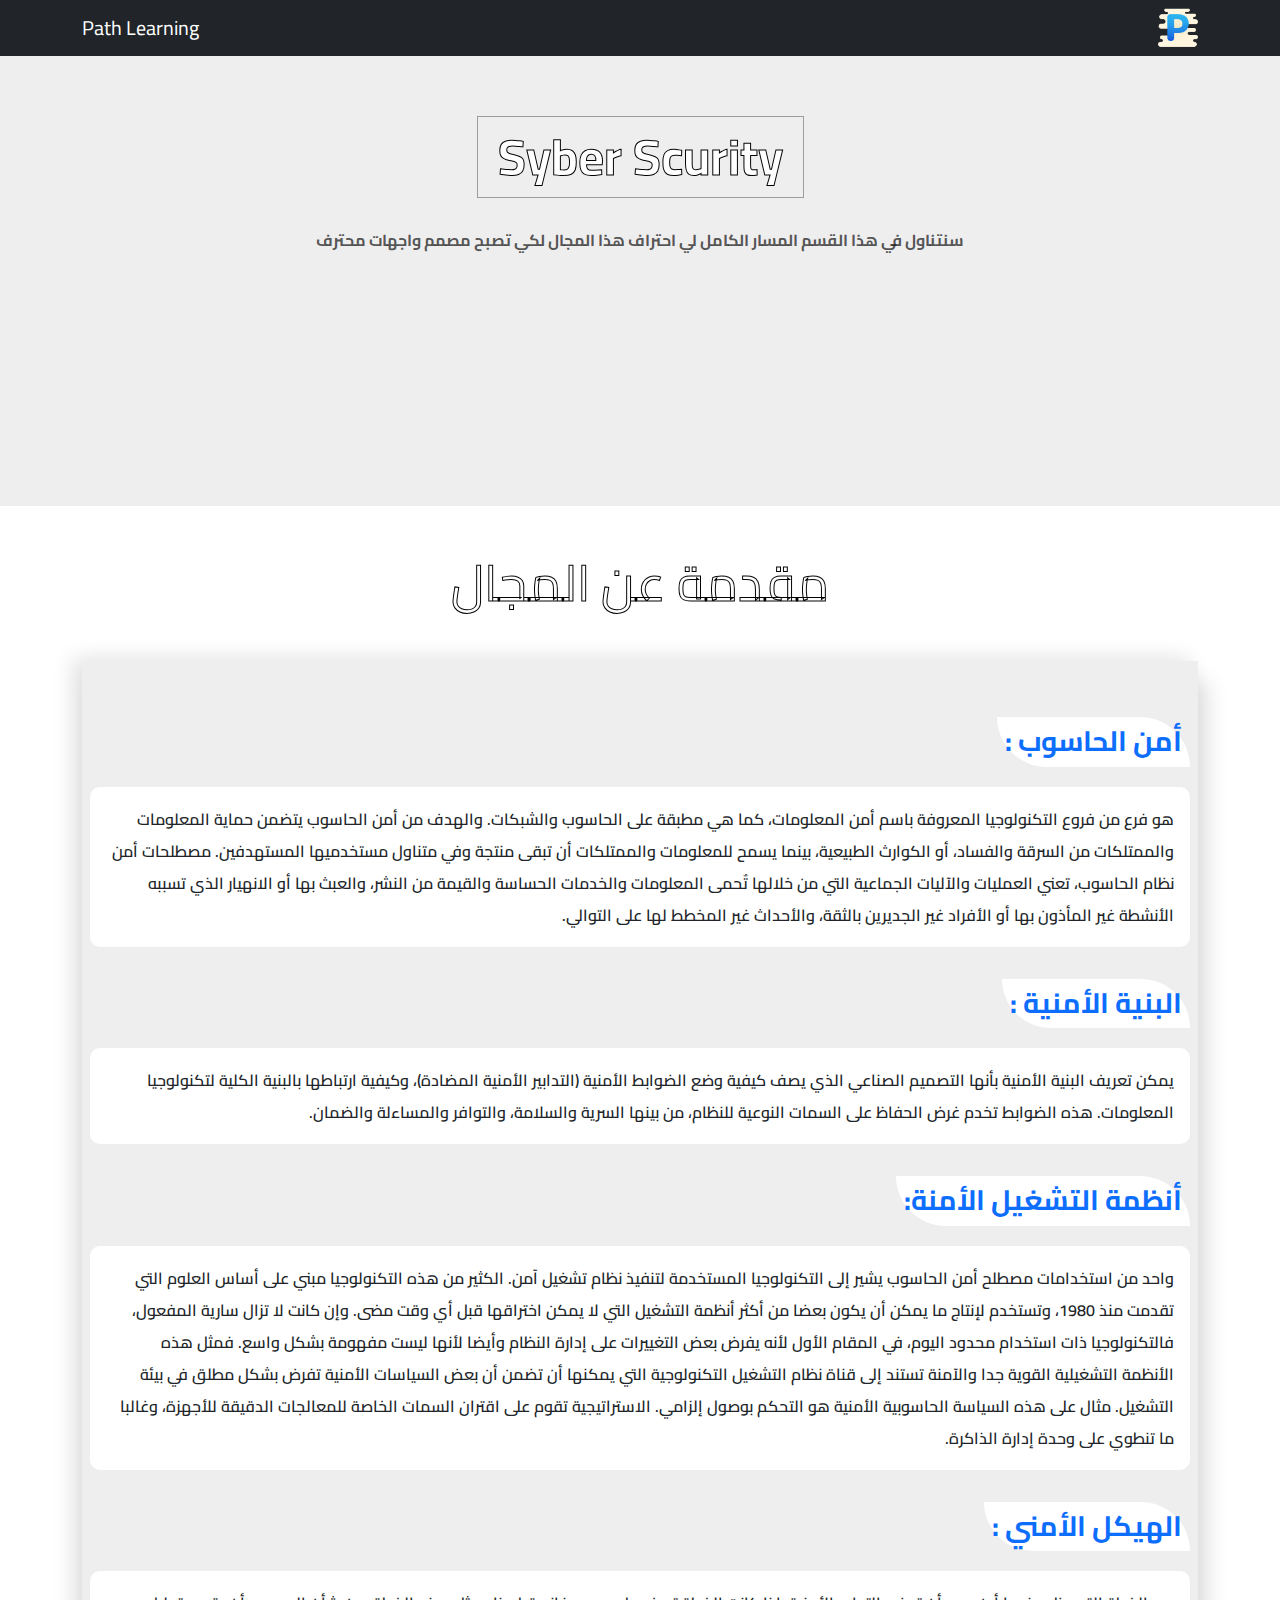
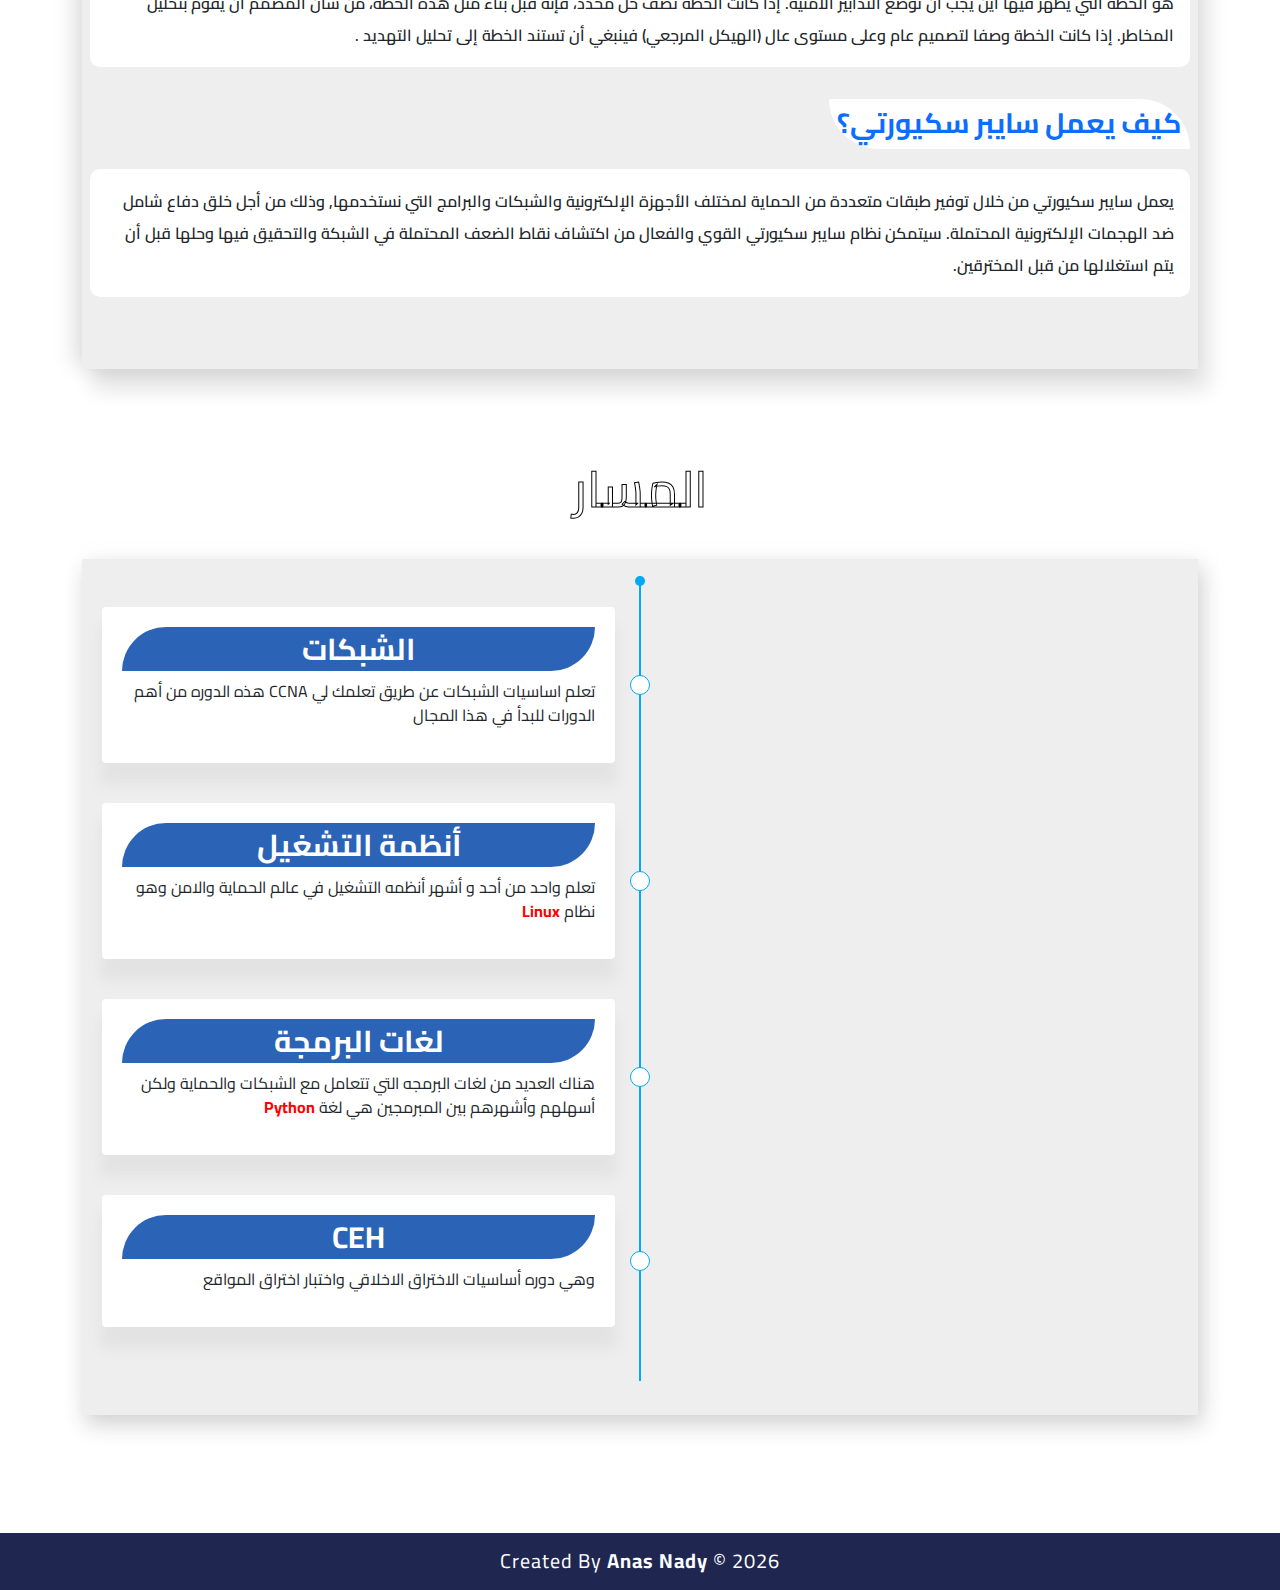
<file: Pages/sybersecurity.html>
<!DOCTYPE html>
<html lang="ar">
  <head>
    <meta charset="UTF-8" />
    <meta http-equiv="X-UA-Compatible" content="IE=edge" />
    <meta name="viewport" content="width=device-width, initial-scale=1.0" />
    <meta
      name="keywords"
      content="مسار تعلم البرمجه,مسار تعلم سايبر سكيورتي , مسار تعلم امن المعلومات "
    />
    <meta
      name="description"
      content="مسار الكامل لي مجال السايبر سكيورتي بكل مايحتويه المسار من كتب ومراجع ومواقع واداوت تفيدك اثناء التعلم"
    />
    <title>Path Syber Security</title>
    <link rel="preconnect" href="https://fonts.googleapis.com" />
    <link rel="preconnect" href="https://fonts.gstatic.com" crossorigin />
    <link
      href="https://fonts.googleapis.com/css2?family=Cairo:wght@200;300;400;500;600&display=swap"
      rel="stylesheet"
    />
    <link rel="icon" href="../imgs/icon.png" />
    <link rel="stylesheet" href="../css/all.min.css" />
    <link rel="stylesheet" href="../css/normalize.css" />
    <link rel="stylesheet" href="../css/bootstrap.min.css" />
    <link rel="stylesheet" href="../css/stylePages.css" />
  </head>
  <body>
    <nav dir="ltr" class="navbar navbar-expand-lg navbar-dark bg-dark">
      <div class="container">
        <a class="navbar-brand" href="../index.html">Path Learning</a>
        <img src="../imgs/icon.png" width="40px" alt="" />
      </div>
    </nav>

    <main>
      <div class="container">
        <div class="main-description">
          <h3 class="name-path">Syber Scurity</h3>
          <p class="path-description">
            سنتناول في هذا القسم المسار الكامل لي احتراف هذا المجال لكي تصبح
            مصمم واجهات محترف
          </p>
        </div>
      </div>
    </main>

    <section class="into-path">
      <div class="name-section">مقدمة عن المجال</div>
      <div class="container">
        <div class="intro-content pt-5 pb-5" dir="rtl">
          <div class="intro-box p-2">
            <h3 class="title-box fw-bold text-primary bg-white p-2">أمن الحاسوب :</h3>
            <p class="text-box bg-white p-3 fs-6 lh-lg">هو فرع من فروع التكنولوجيا المعروفة باسم أمن المعلومات، كما هي مطبقة على الحاسوب والشبكات. والهدف من أمن الحاسوب يتضمن حماية المعلومات والممتلكات من السرقة والفساد، أو الكوارث الطبيعية، بينما يسمح للمعلومات والممتلكات أن تبقى منتجة وفي متناول مستخدميها المستهدفين. مصطلحات أمن نظام الحاسوب، تعني العمليات والآليات الجماعية التي من خلالها تٌحمى المعلومات والخدمات الحساسة والقيمة من النشر، والعبث بها أو الانهيار الذي تسببه الأنشطة غير المأذون بها أو الأفراد غير الجديرين بالثقة، والأحداث غير المخطط لها على التوالي.</p>
          </div>
          <div class="intro-box p-2">
            <h3 class="title-box fw-bold text-primary bg-white p-2">البنية الأمنية :</h3>
            <p class="text-box bg-white p-3 fs-6 lh-lg">يمكن تعريف البنية الأمنية بأنها التصميم الصناعي الذي يصف كيفية وضع الضوابط الأمنية (التدابير الأمنية المضادة)، وكيفية ارتباطها بالبنية الكلية لتكنولوجيا المعلومات. هذه الضوابط تخدم غرض الحفاظ على السمات النوعية للنظام، من بينها السرية والسلامة، والتوافر والمساءلة والضمان.</p>
          </div>
          <div class="intro-box p-2">
            <h3 class="title-box fw-bold text-primary bg-white p-2">أنظمة التشغيل الأمنة:</h3>
            <p class="text-box bg-white p-3 fs-6 lh-lg">واحد من استخدامات مصطلح أمن الحاسوب يشير إلى التكنولوجيا المستخدمة لتنفيذ نظام تشغيل آمن. الكثير من هذه التكنولوجيا مبني على أساس العلوم التي تقدمت منذ 1980، وتستخدم لإنتاج ما يمكن أن يكون بعضا من أكثر أنظمة التشغيل التي لا يمكن اختراقها قبل أي وقت مضى. وإن كانت لا تزال سارية المفعول، فالتكنولوجيا ذات استخدام محدود اليوم، في المقام الأول لأنه يفرض بعض التغييرات على إدارة النظام وأيضا لأنها ليست مفهومة بشكل واسع. فمثل هذه الأنظمة التشغيلية القوية جدا والآمنة تستند إلى قناة نظام التشغيل التكنولوجية التي يمكنها أن تضمن أن بعض السياسات الأمنية تفرض بشكل مطلق في بيئة التشغيل. مثال على هذه السياسة الحاسوبية الأمنية هو التحكم بوصول إلزامي. الاستراتيجية تقوم على اقتران السمات الخاصة للمعالجات الدقيقة للأجهزة، وغالبا ما تنطوي على وحدة إدارة الذاكرة.</p>
          </div>
          <div class="intro-box p-2">
            <h3 class="title-box fw-bold text-primary bg-white p-2"> الهيكل الأمني :</h3>
            <p class="text-box bg-white p-3 fs-6 lh-lg">هو الخطة التي يظهر فيها أين يجب أن توضع التدابير الأمنية. إذا كانت الخطة تصف حل محدد، فإنه قبل بناء مثل هذه الخطة، من شأن المصمم أن يقوم بتحليل المخاطر. إذا كانت الخطة وصفا لتصميم عام وعلى مستوى عال (الهيكل المرجعي) فينبغي أن تستند الخطة إلى تحليل التهديد .</p>
          </div>
          <div class="intro-box p-2">
            <h3 class="title-box fw-bold text-primary bg-white p-2">كيف يعمل سايبر سكيورتي؟</h3>
            <p class="text-box bg-white p-3 fs-6 lh-lg">يعمل سايبر سكيورتي من خلال توفير طبقات متعددة من الحماية لمختلف الأجهزة الإلكترونية والشبكات والبرامج التي نستخدمها, وذلك من أجل خلق دفاع شامل ضد الهجمات الإلكترونية المحتملة. سيتمكن نظام سايبر سكيورتي القوي والفعال من اكتشاف نقاط الضعف المحتملة في الشبكة والتحقيق فيها وحلها قبل أن يتم استغلالها من قبل المخترقين.</p>
          </div>
        </div>
      </div>
    </section>

    <section class="section-lang">
      <div class="container">
        <h3 class="name-section" dir="rtl">المسار</h3>
        <div class="main-path position-relative pt-5 pb-5  overflow-hidden">
          <div class="left">
            <h3 class="lang bg-primary text-white p-1">الشبكات</h3>
            <p class="lang-description" dir="rtl">
              تعلم اساسيات الشبكات عن طريق تعلمك لي CCNA هذه الدوره من أهم
              الدورات للبدأ في هذا المجال
            </p>
          </div>
          <div class="clearfix"></div>

          <div class="left">
            <h3 class="lang bg-primary text-white p-1">أنظمة التشغيل</h3>
            <p class="lang-description" dir="rtl">
              تعلم واحد من أحد و أشهر أنظمه التشغيل في عالم الحماية والامن وهو
              نظام <strong>Linux</strong>
            </p>
          </div>
          <div class="clearfix"></div>

          <div class="left">
            <h3 class="lang bg-primary text-white p-1">لغات البرمجة</h3>
            <p class="lang-description" dir="rtl">
              هناك العديد من لغات البرمجه التي تتعامل مع الشبكات والحماية ولكن
              أسهلهم وأشهرهم بين المبرمجين هي لغة <strong>Python</strong>
            </p>
          </div>
          <div class="clearfix"></div>

          <div class="left">
            <h3 class="lang bg-primary text-white p-1">CEH</h3>
            <p class="lang-description" dir="rtl">
              وهي دوره أساسيات الاختراق الاخلاقي واختبار اختراق المواقع
            </p>
          </div>
          <div class="clearfix"></div>
        </div>
      </div>
    </section>


    <footer class="footer text-white text-center mt-5">
      <div class="text fs-5">Created By <span class="fw-bold">Anas Nady</span> &copy; <span class="date"></span></div>

    </footer>
    <script src="../js/scriptPages.js"></script>
  </body>
</html>
</file>
<file: css/Scss/main.css>
* {
  padding: 0;
  margin: 0;
  box-sizing: border-box;
  user-select: none;
}

*:focus {
  box-shadow: none !important;
  outline: none;
}

.path.no-active {
  opacity: 0.5;
}

body {
  background-color: #eee;
  font-family: Tahoma, Arial, sans-serif;
}

.body-aleart {
  transition: 0.5s;
  opacity: 0;
  background-color: rgba(201, 201, 201, 0.59) !important;
}

.aleart {
  background-color: #000000ce;
  min-width: 60%;
  min-height: 35%;
  left: 50%;
  top: 50%;
  transform: translate(-50%, -50%);
  border-radius: 20px;
}

@media (max-width: 500px) {
  .aleart {
    max-width: 90%;
    max-height: 60%;
  }
}

.aleart > i {
  top: 10px;
  right: 10px;
  width: 40px;
  height: 40px;
  line-height: 40px;
  cursor: pointer;
}

.aleart .text {
  font-size: 30px;
  width: 400px;
  border-radius: 10px 300px 10px 300px;
}
@media (max-width: 767px) {
  .aleart .text {
    font-size: 20px;
  }
}

.main-page {
  box-shadow: 0px 20px 20px 0px #c5c2c2bf;
}
.main-page::before {
  content: "";
  position: absolute;
  border: 20px solid;
  border-color: #eee #1b96ac #1b96ac #eee;
  top: 0;
  left: 0;
}
.main-page::after {
  content: "";
  position: absolute;
  border: 20px solid;
  border-color: #eee #eee #1b96ac #1b96ac;
  top: 0;
  right: 0;
}
.main-page .name-site {
  font-size: 50px !important;
  padding: 10px 20px;
  box-shadow: 0px 0px 3px 0px black;
  width: fit-content;
  -webkit-text-fill-color: white;
  -webkit-text-stroke: 1px black;
}
@media (max-width: 450px) {
  .main-page .name-site {
    font-size: 30px;
  }
}
.main-page .path-learning .path-content .path {
  padding: 10px 20px;
  margin: 10px 0;
  transition: 0.3s transform;
}
.main-page .path-learning .path-content .path .card-content {
  min-height: 322px;
}

.main-page .path-learning .path-content .path:hover {
  transform: translateY(-5px);
}
.main-page .path-learning .path-content .path .intro-prog {
  background-color: #9c27b0 !important;
}
.main-page .path-learning .path-content .path .front-end {
  background-color: #03a9f4 !important;
}
.main-page .path-learning .path-content .path .back-end {
  background-color: #009688 !important;
}
.main-page .path-learning .path-content .path .data-base {
  background-color: #607d8b !important;
}
.main-page .path-learning .path-content .path .ai {
  background-color: #3f51b5 !important;
}
.main-page .path-learning .path-content .path .it {
  background-color: #32b4c5 !important;
}

footer {
  padding: 13.5px;
  background-color: #1f2750 !important;
}
footer .text {
  letter-spacing: 1px;
}

/*# sourceMappingURL=main.css.map */
</file>
<file: css/stylePages.css>
:root {
  --main-color: #03a9f4;
}

body {
  /* font-family: Tahoma, Arial, sans-serif; */
  font-family: "Cairo", sans-serif;
}
*::selection {
  color: white;
  background: brown;
}
a {
  text-decoration: none;
}

.name-section {
  position: relative;
  font-size: 50px;
  width: fit-content;
  -webkit-text-fill-color: white;
  -webkit-text-stroke: 1px black;
  margin: 30px auto;
  padding: 10px 15px;
  cursor: default;
}

@media (max-width: 780px) {
  .name-section {
    font-size: 35px;
  }
}

@media (max-width: 430px) {
  .name-section {
    font-size: 30px;
  }
}

.site-content,
.tips-content,
.code-editor-content,
.channel-boxs {
  background-color: #eee;
  padding: 50px 20px;
  box-shadow: 10px 20px 20px 0px #0000002b, -9px -3px 20px 0px #0000002b;
}

main {
  background-color: #eee;
  padding: 20px;
  height: 50vh;
}

.main-description {
  margin: 40px auto;
  text-align: center;
}

.main-description .name-path {
  font-size: 50px;
  font-weight: bold;
  color: var(--main-color);
  -webkit-text-fill-color: white;
  -webkit-text-stroke: 1px black;
  border: 1px solid rgba(0, 0, 0, 0.342);
  width: fit-content;
  margin: auto;
  padding: 10px 20px;
}

.main-description .path-description {
  color: rgba(27, 27, 27, 0.74);
  margin: 30px 0;
  font-weight: bold;
}

.section-lang {
  padding-top: 50px;
  padding-bottom: 50px;
}

.main-path {
  background-color: #eee;
  margin: 20px 0;
  box-shadow: 3px 11px 20px 0px #3030302b, 6px 2px 20px 0px #ababab2b;
}

.main-path::before {
  content: "";
  position: absolute;
  width: 2px;
  height: 94%;
  background-color: var(--main-color);
  left: 50%;
  top: 2%;
  margin-left: -1px;
}

.main-path::after {
  content: "";
  position: absolute;
  width: 10px;
  height: 10px;
  border-radius: 50%;
  background-color: var(--main-color);
  left: 50%;
  top: 2%;
  margin-left: -5px;
}

.main-path .left,
.main-path .right {
  width: calc(50% - 45px);
  background-color: white;
  position: relative;
  padding: 20px;
  margin-bottom: 40px;
  border-radius: 4px;
  box-shadow: 0px 20px 14px 2px #e3e3e3;
}

.main-path .left > p > strong,
.main-path .right > p > strong {
  color: #f00;
  font-weight: bold;
}

@media (max-width: 768px) {
  .main-path .left,
  .main-path .right {
    width: calc(100% - 40px);
    box-shadow: none;
  }

  .main-path .left::before,
  .main-path .right::before {
    display: none;
  }

  .main-path::after {
    display: none;
  }
}

.main-path .left::before,
.main-path .right::before {
  content: "";
  position: absolute;
  width: 20px;
  height: 20px;
  background-color: #fff;
  border: 1px solid var(--main-color);
  border-radius: 50%;
  top: 50%;
  transform: translateY(-50%);
}
.main-path .left::before {
  right: -35px;
}
.main-path .right::before {
  left: -35px;
}
.main-path .left:hover::before,
.main-path .right:hover::before {
  background-color: var(--main-color);
}
.main-path .left {
  float: left;
  margin-left: 20px;
}

.main-path .right {
  float: right;
  margin-right: 20px;
}
.clearfix {
  clear: both;
}

.main-path .lang {
  color: var(--main-color);
  text-align: center;
  font-size: 30px;
  font-weight: bold;
  border-radius: 100px 0px 100px 0px;
  background-color: #2b63b7 !important;
}

footer {
  padding: 13.5px;
  background-color: #1f2750 !important;
}
footer .text {
  letter-spacing: 1px;
  font-size: 20px;
}
/* Channe  */

.channel-box {
  margin-bottom: 15px;
  border-radius: 6px;
  border: 1px solid rgba(170, 170, 170, 0.479);
}
.channel-box:hover {
  transition: 0.5s;
  transform: translateY(-5px);
}

.channel-box > img {
  border-radius: 50%;
}

.books {
  padding-top: 50px;
  padding-bottom: 50px;
}

.filte-books > div {
  min-width: 100px;
  text-align: center;
  color: black;
  background-color: #eee;
  cursor: pointer;
  font-weight: 600;
  letter-spacing: 0.7px;
  transition: 0.5s background-color;
}
.filte-books > div.active,
.filte-books > div:hover {
  background-color: #084298;
  color: #fff;
}

.books .main-box-books {
  background-color: #eee;
  box-shadow: 10px 20px 20px 0px #0000002b, -9px -3px 20px 0px #0000002b;
}

.books .main-box-books .book {
  /* border: 10px solid rgb(83, 83, 83); */
  text-align: center;
  margin-bottom: 25px;
}

.books .main-box-books .img-book {
  max-width: 100%;
  height: 70%;
  border-radius: 4px;
}

@media (max-width: 575px) {
  .books .main-box-books .img-book {
    max-width: 75%;
  }
}

.books .main-box-books .download {
  margin: 30px 0;
}

.books .main-box-books .download-book {
  border: 1px solid #fff;
  background-color: #03a9f4;
  padding: 10px 20px;
  border-radius: 4px;
  color: #fff;
  font-size: 18px;
}
.books .main-box-books .download-book > i {
  margin: 0 10px;
}

.code-editor-content .box-define {
  background-color: #fff;
  padding: 10px 15px;
  font-size: 20px;
  margin: 15px 0;
}

.code-editor-content .box-define > span {
  color: var(--main-color);
  font-weight: bold;
}

.code-editor-content .box-define > strong {
  color: #f00;
}

.code-editor-content .box-editor {
  background-color: #fff;
  margin: 20px 0;
  padding: 20px 30px;
  opacity: 0.7;
}

.code-editor-content .box-editor:hover {
  opacity: 1;
}

.code-editor-content .box-editor.active {
  opacity: 1;
}

.code-editor-content .name-editor {
  color: var(--main-color);
  font-weight: bold;
}
.code-editor-content .box-editor > a {
  display: block;
  width: fit-content;
  margin: 10px 0;
}

.site-content .benefit-site {
  padding: 15px 20px;
  background-color: #fff;
  font-weight: 500;
}

.site-content .benefit-site > strong {
  color: #f00;
}

.site-content .box-site {
  padding: 10px 20px;
  background-color: #fff;
  margin: 20px 0;
}

.site-content .box-site .name-site {
  color: var(--main-color);
  font-weight: 600;
}

.site-content .box-site .description-site {
  margin: 10px 0;
}

.site-content .box-site .go-site {
  display: block;
  width: fit-content;
  margin: 10px 0;
}

.intro-content {
  box-shadow: 10px 20px 20px 0px #0000001e, -9px -3px 20px 0px #0000001e;
  background-color: #eee;
}

.intro-box .title-box {
  width: fit-content;
  padding: 10px 30px;
  border-radius: 0px 100px 0px 100px;
}
.intro-box .text-box {
  margin-top: 20px;
  border-radius: 10px;
  font-weight: 600;
}
.intro-box .text-box > strong {
  color: red;
  font-weight: bold;
  letter-spacing: 0.9px;
}

.box-tips .question::before {
  content: "+";
  top: 50%;
  left: 20px;
}

.box-tips .question::before,
.box-tips .question.active::before {
  position: absolute;
  background-color: var(--main-color);
  color: white;
  width: 30px;
  height: 30px;
  border-radius: 50%;
  font-size: 30px;
  text-align: center;
  line-height: 27px;
  transform: translateY(-50%);
}

.box-tips .question.active::before {
  content: "-";
  top: 20%;
  left: 20px;
}

@media (max-width: 600px) {
  .box-tips .question {
    font-size: 20px !important;
  }

  .box-tips .question.active::before {
    top: 10%;
    left: 20px;
    transform: translateY(-10%);
  }
}
@media (max-width: 400px) {
  .box-tips .question {
    font-size: 18px !important;
  }
  .box-tips .question::before {
    left: 10px;
    top: 50%;
  }
  .box-tips .question.active::before {
    left: 10px;
    top: 5%;
  }
}

.tips-content {
  min-height: 680px;
}

.box-tips .question {
  cursor: pointer;
}

.box-tips .solving {
  height: 0;
}

.box-tips .question.active + .solving {
  height: fit-content;
}

.scroll-btn {
  right: 20px;
  bottom: 20px;
  opacity: 0;
  transition: 0.3s opacity;
  cursor: pointer;
}

@media (max-width: 600px) {
  .scroll-btn {
    right: 5px;
  }
}

.nav-bullets {
  right: 10px;
  width: 40px;
  transform: translateY(-50%);
}

@media (max-width: 768px) {
  .nav-bullets {
    display: none;
  }
}

.nav-bullets .bullet {
  width: 20px;
  height: 20px;
  border-radius: 50%;
  border: 3px solid #03a9f4;
  right: 0;
  margin: 20px auto;
  z-index: 1000;
  cursor: pointer;
}
.nav-bullets .bullet:hover {
  background-color: #03a9f4 !important;
}

.nav-bullets .bullet:hover .tooltip-bullet {
  display: block;
}

.nav-bullets .bullet .tooltip-bullet {
  background-color: #03a9f4;
  right: 35px;
  width: 100px;
  padding: 5px 10px;
  top: -10px;
  cursor: default;
  pointer-events: none;
  display: none;
}
.nav-bullets .bullet .tooltip-bullet::before {
  content: "";
  position: absolute;
  border: 18px solid;
  border-color: transparent transparent transparent #03a9f4;
  right: -35px;
  top: 50%;
  transform: translateY(-50%);
}
</file>
